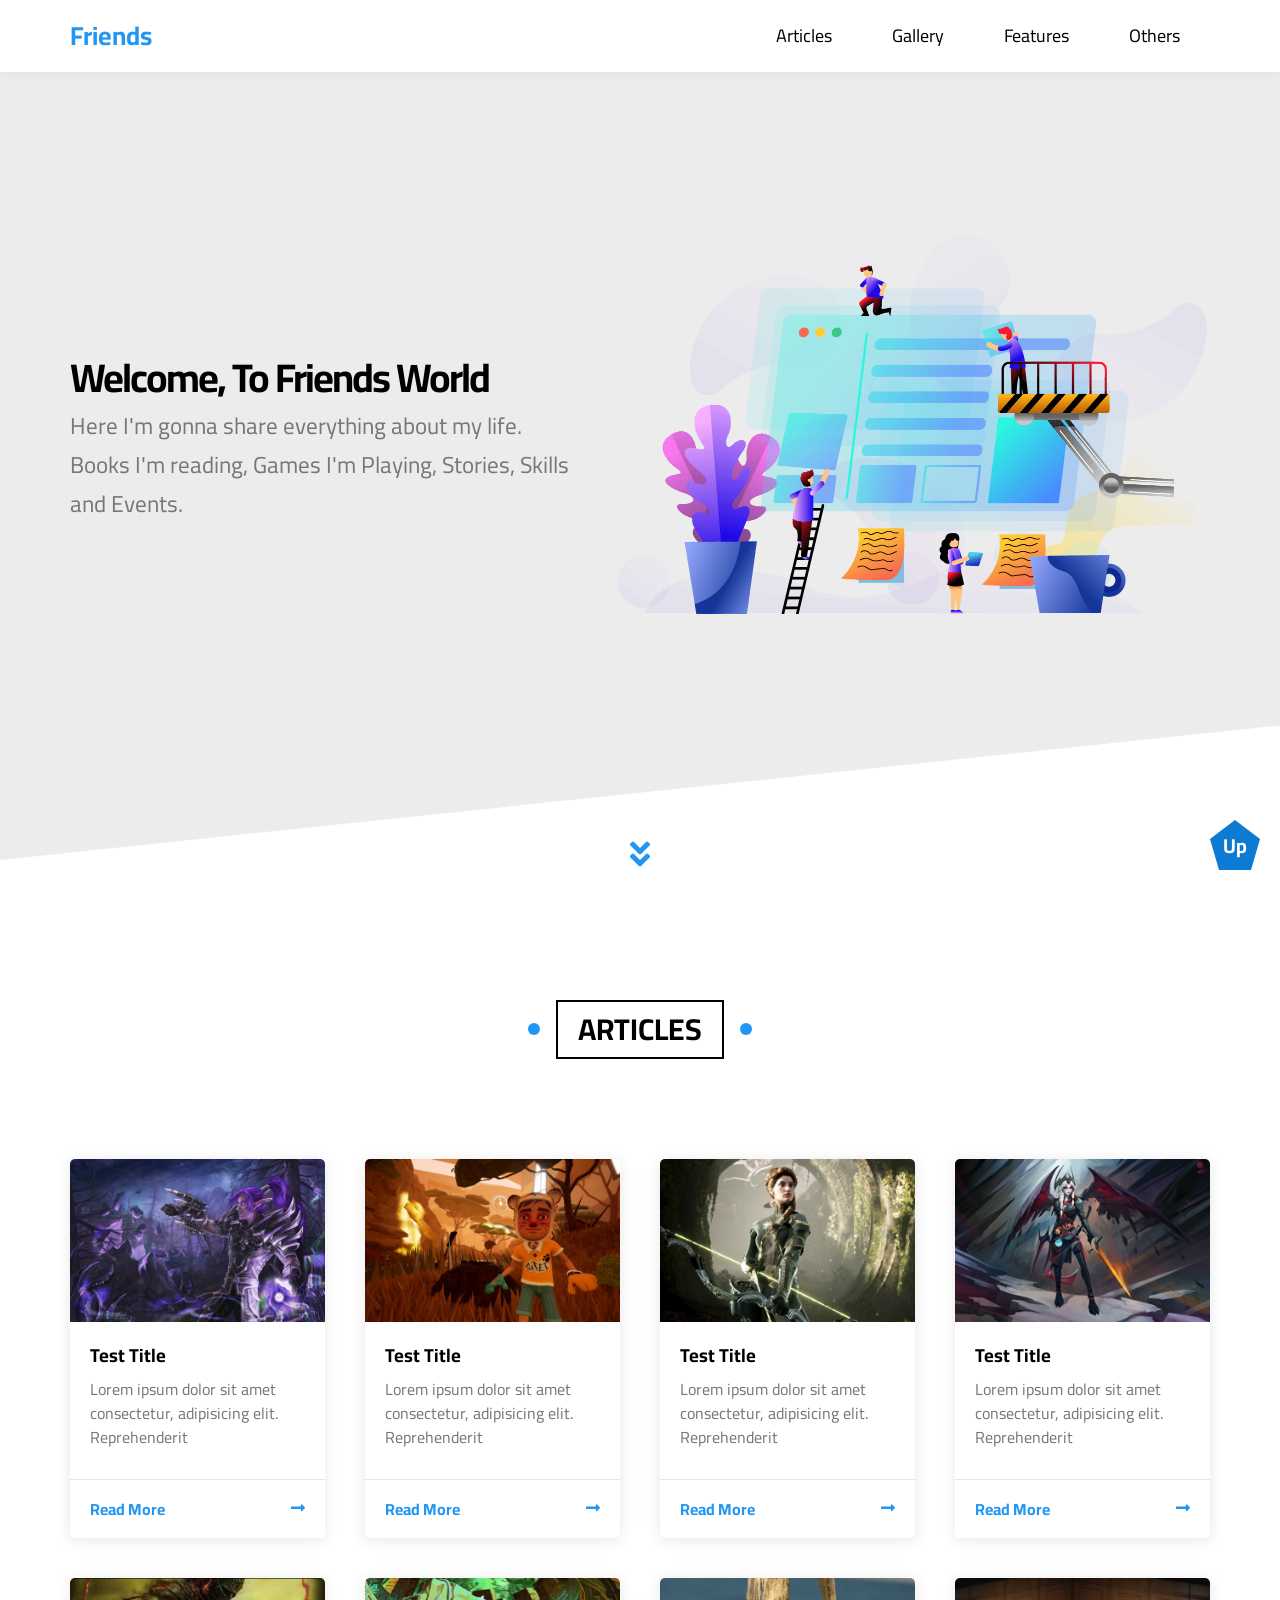
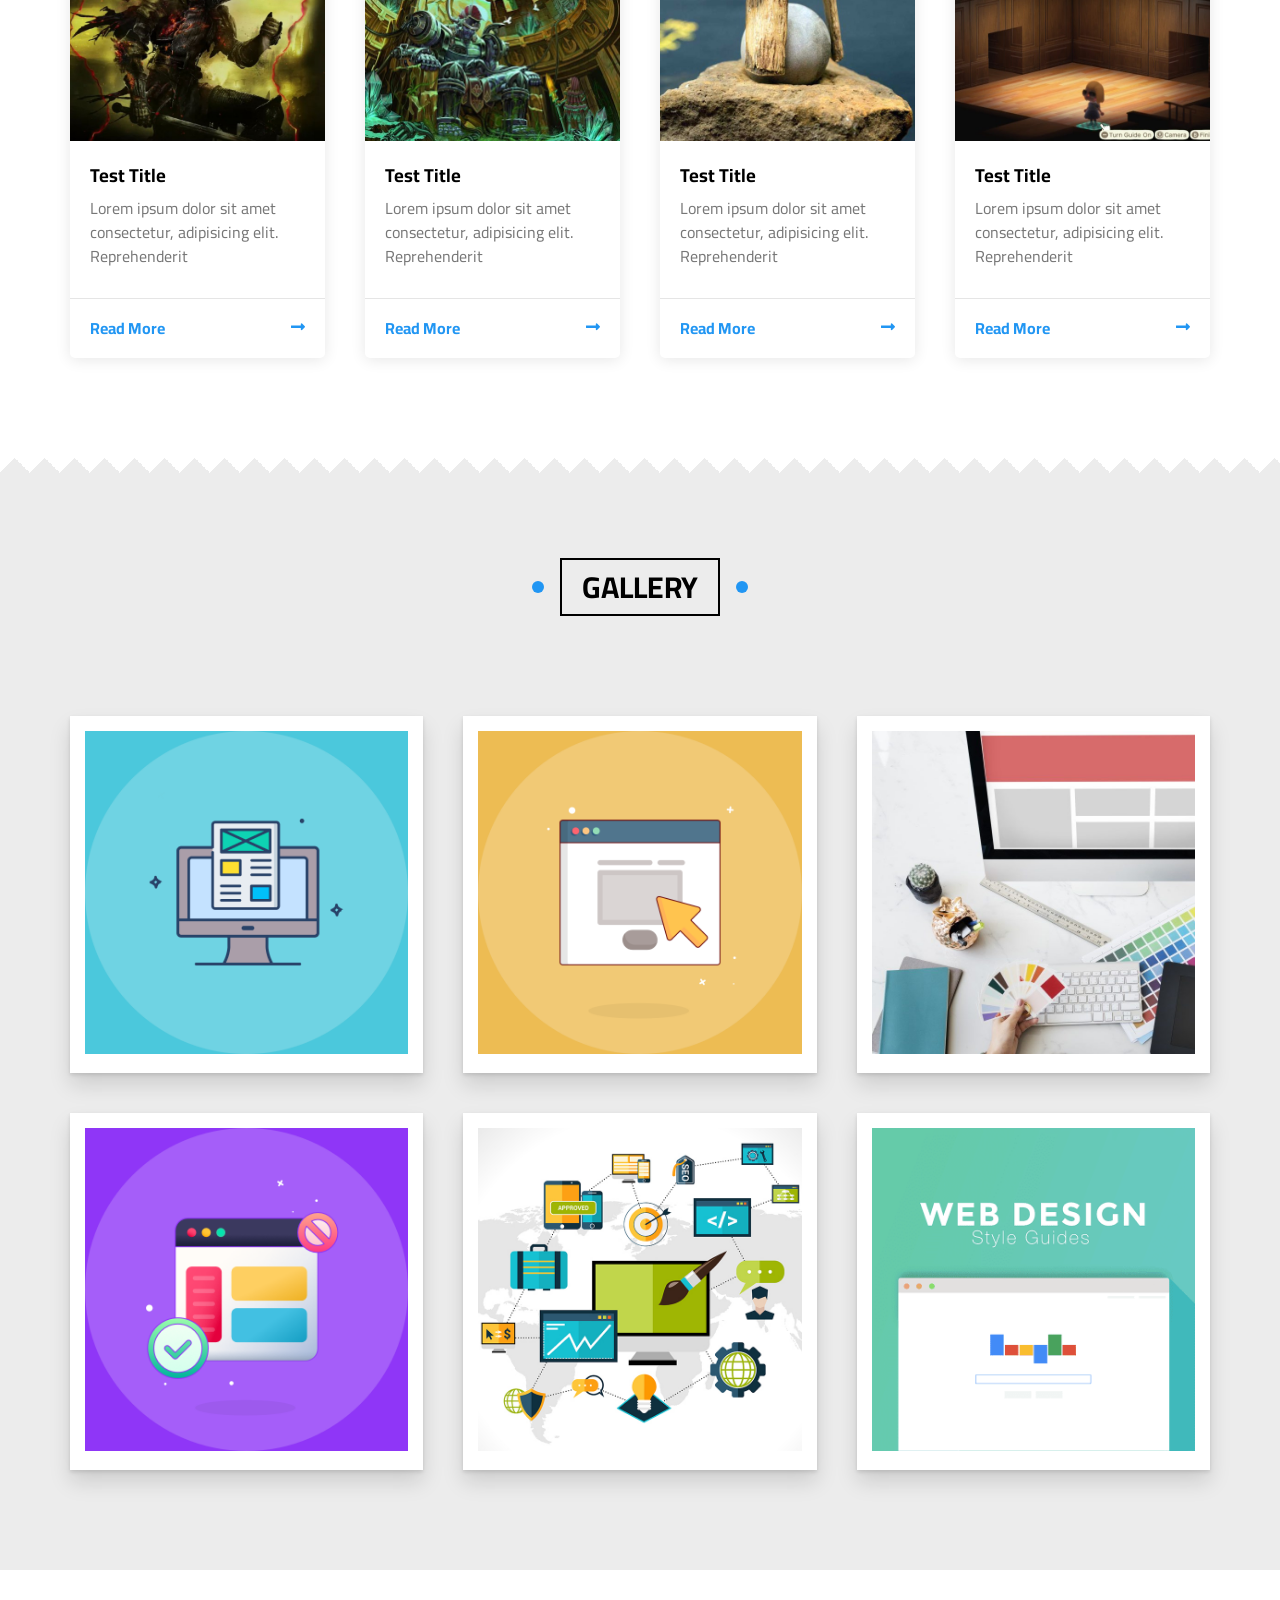
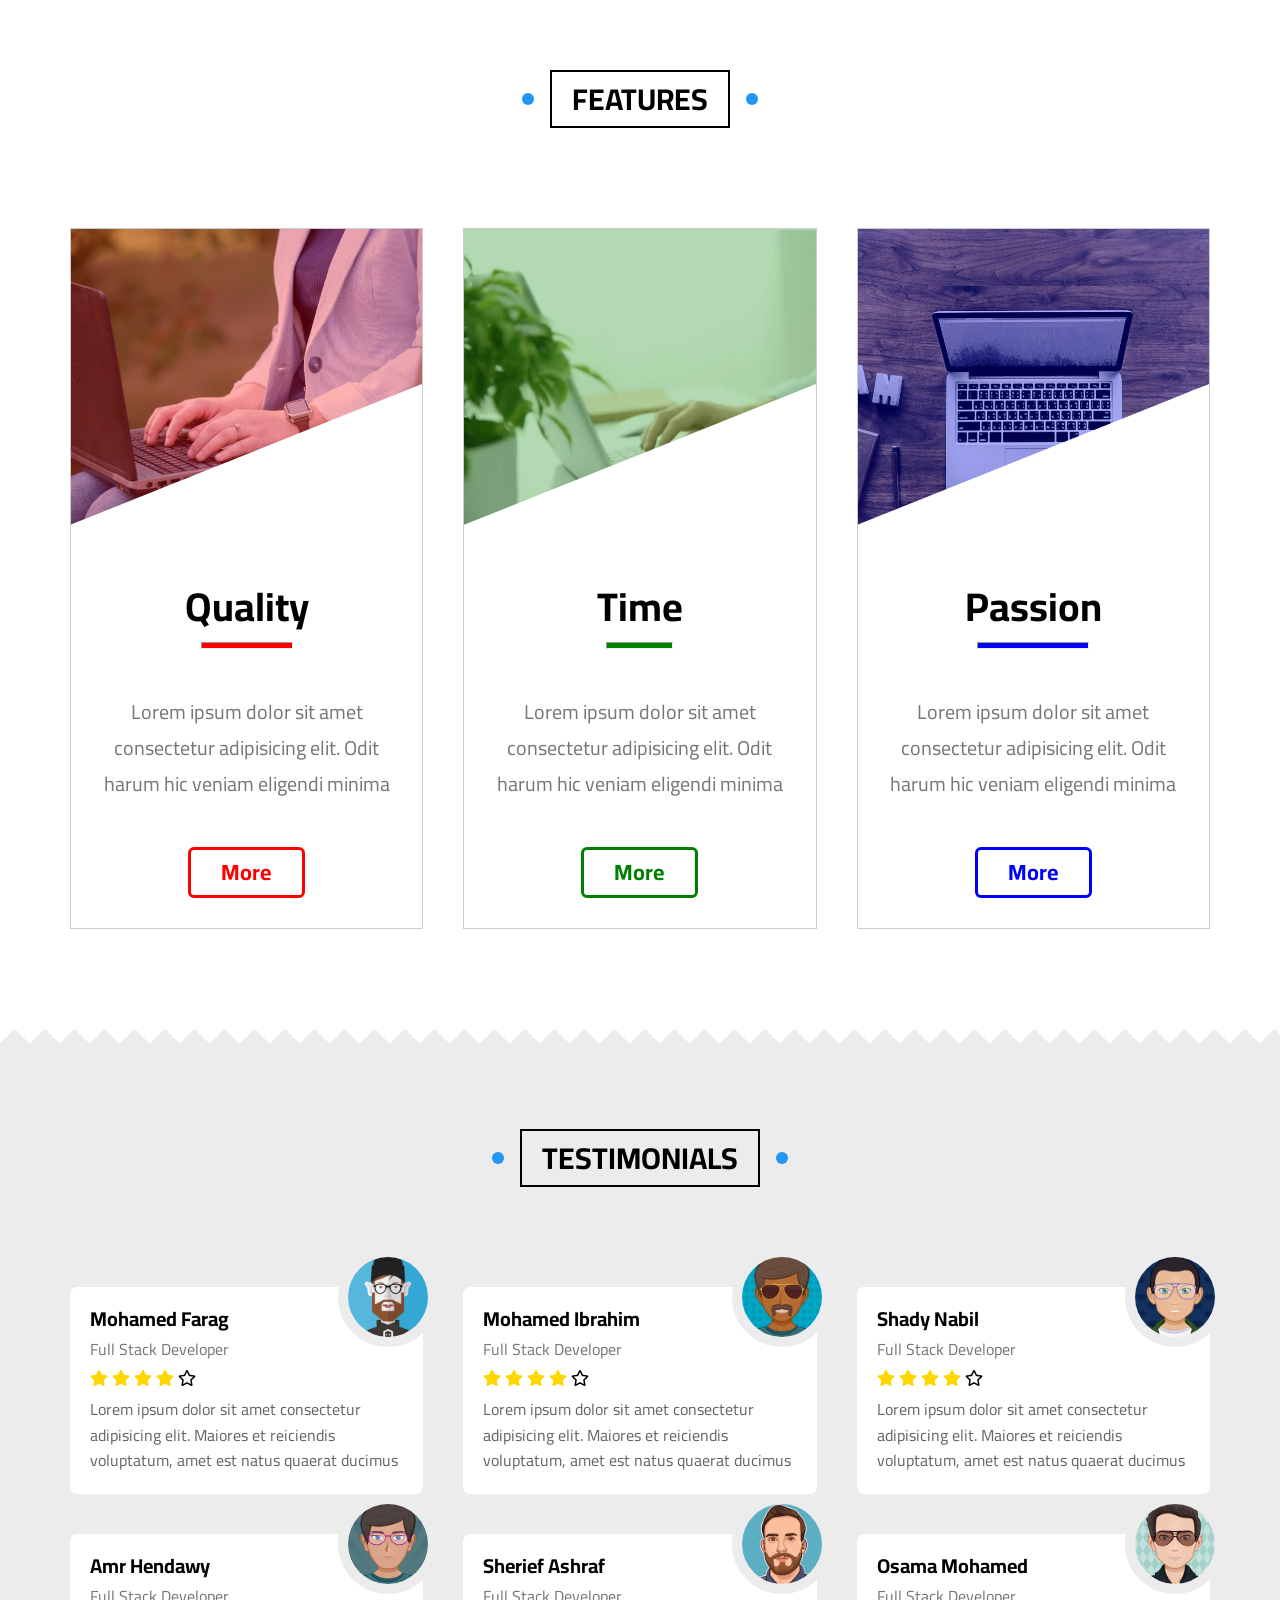
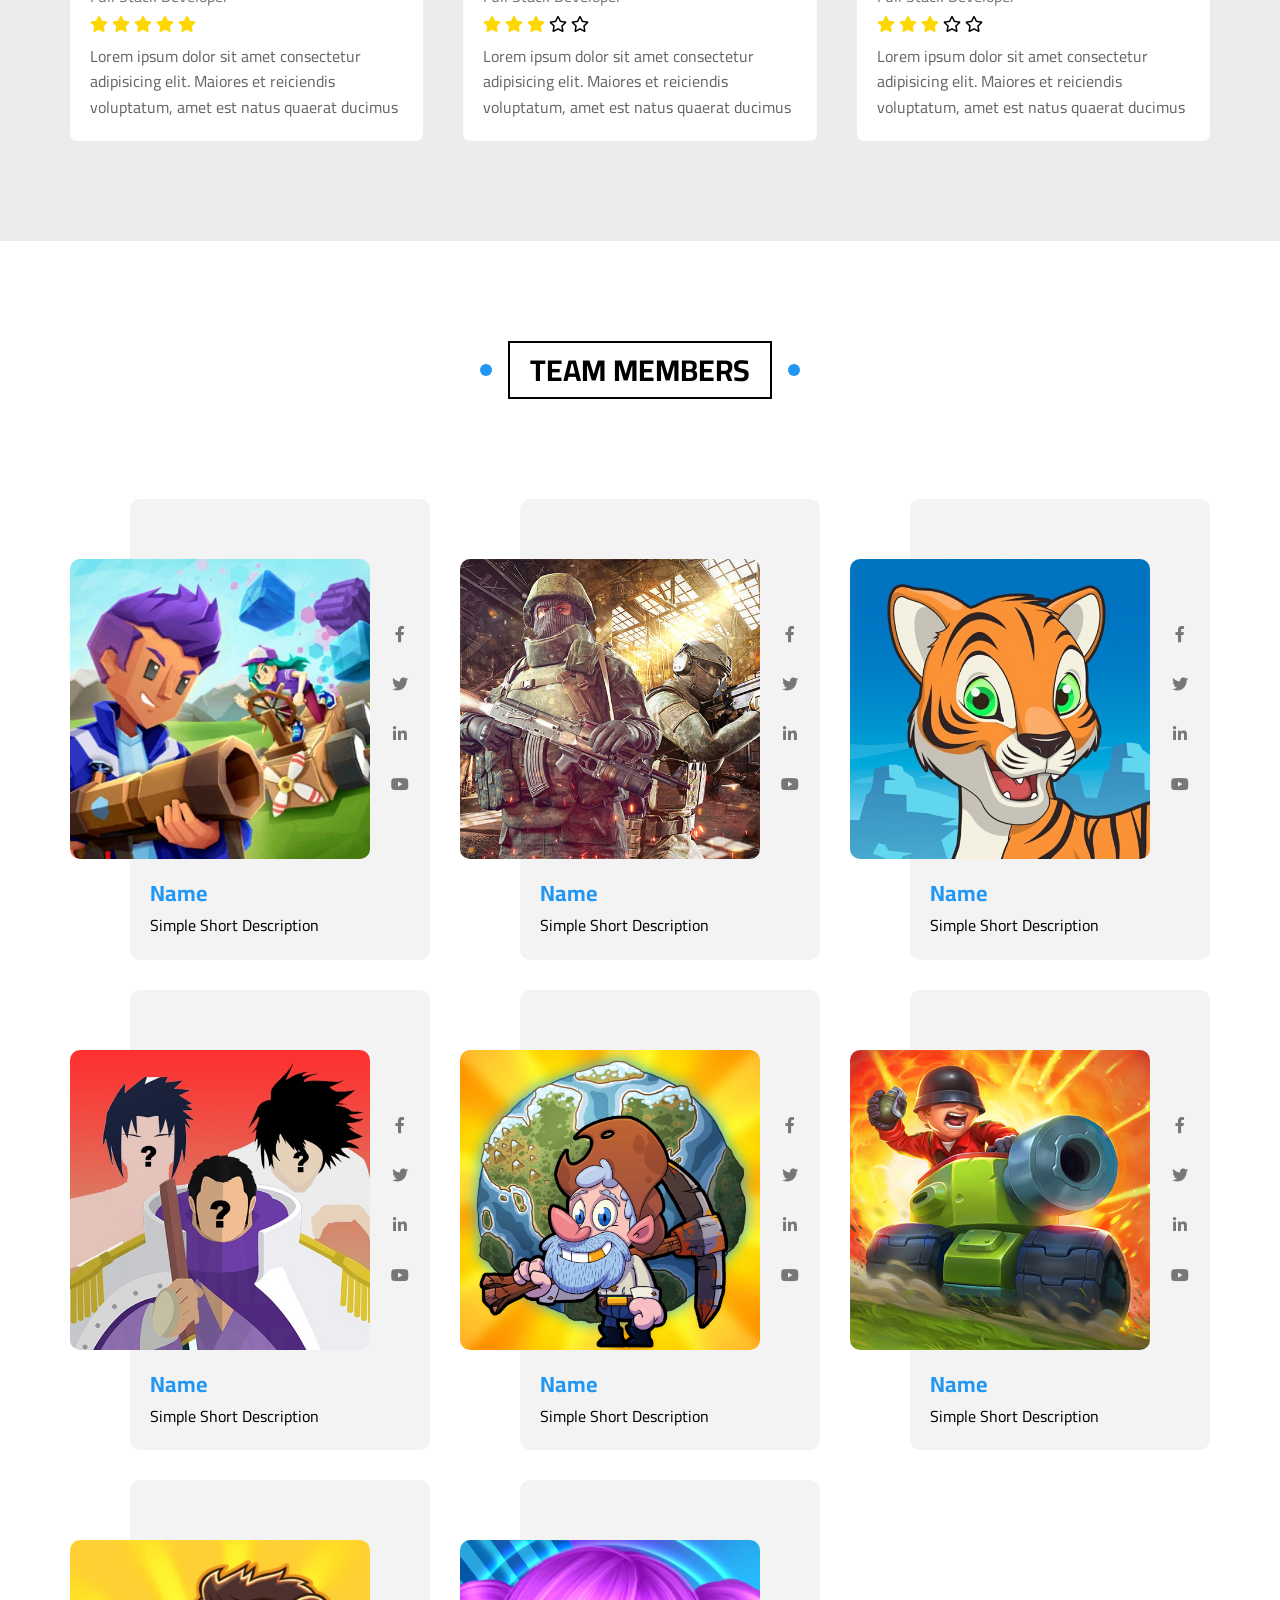
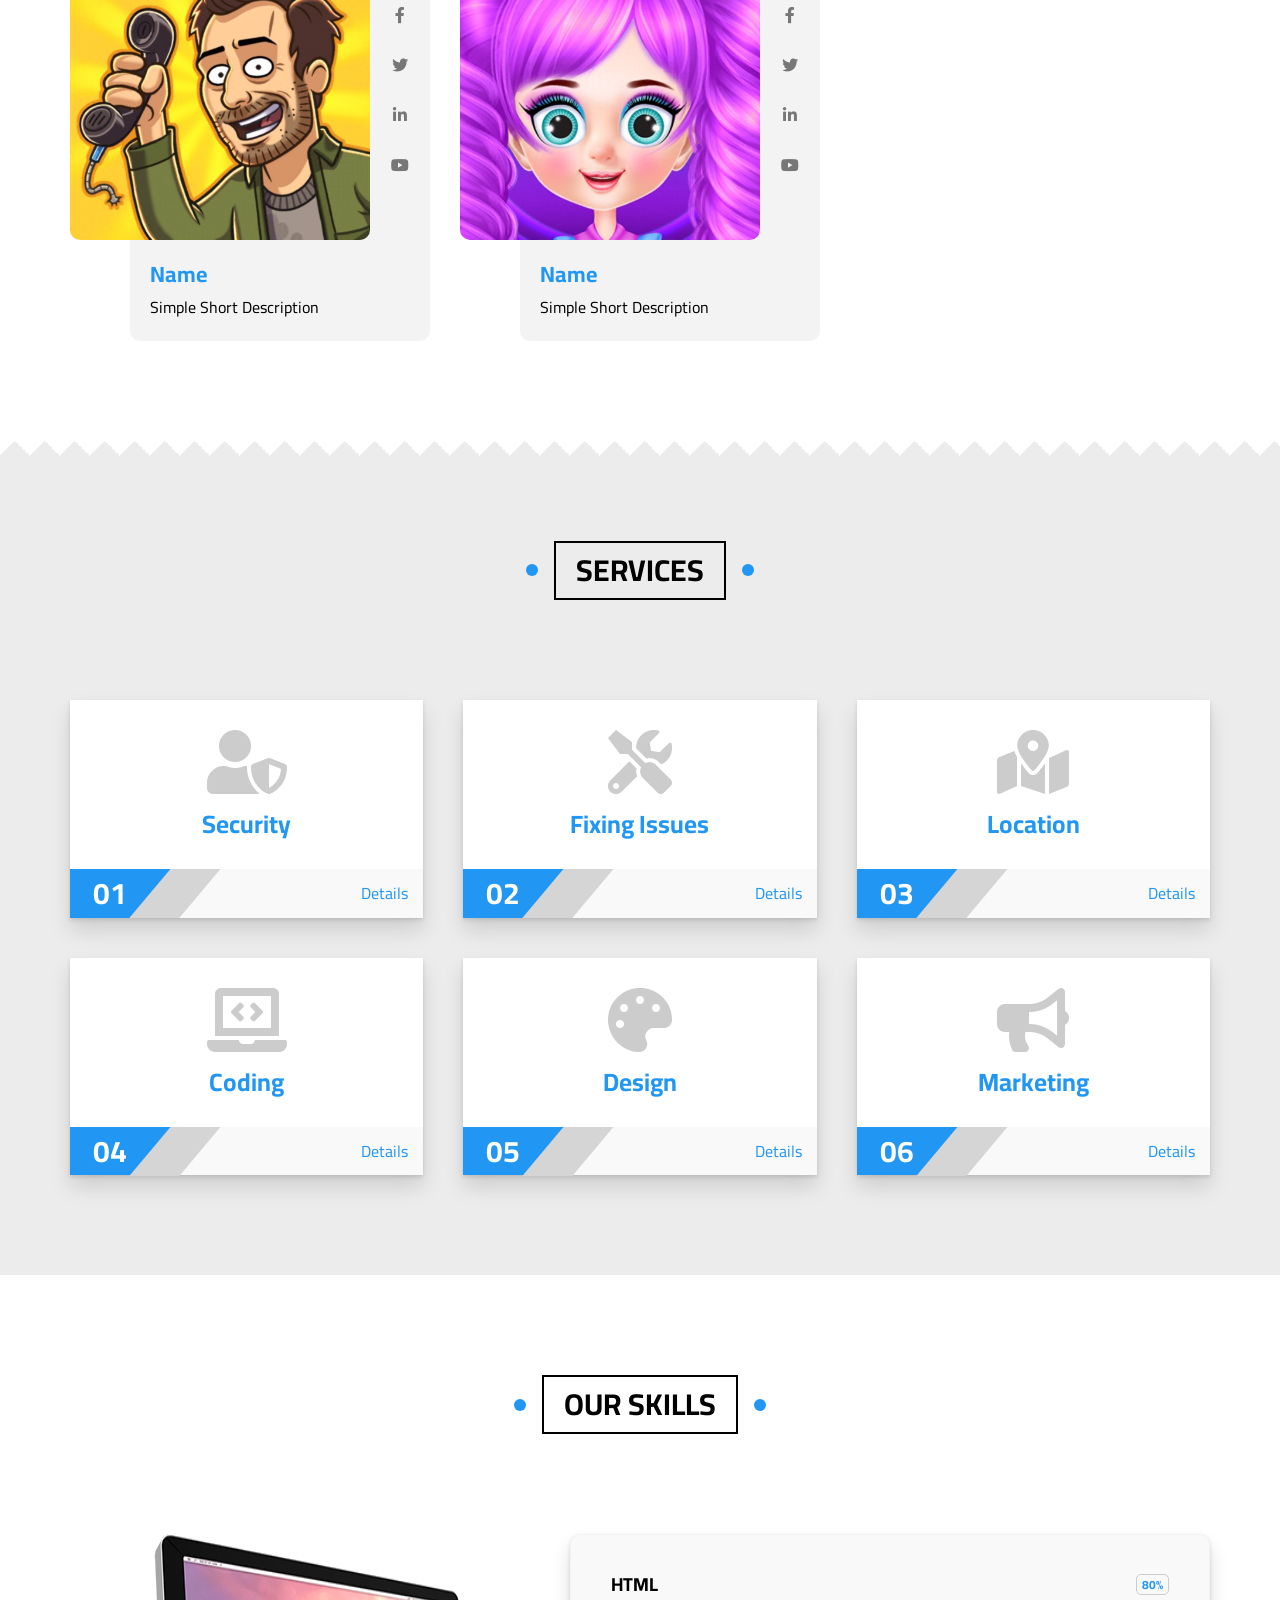
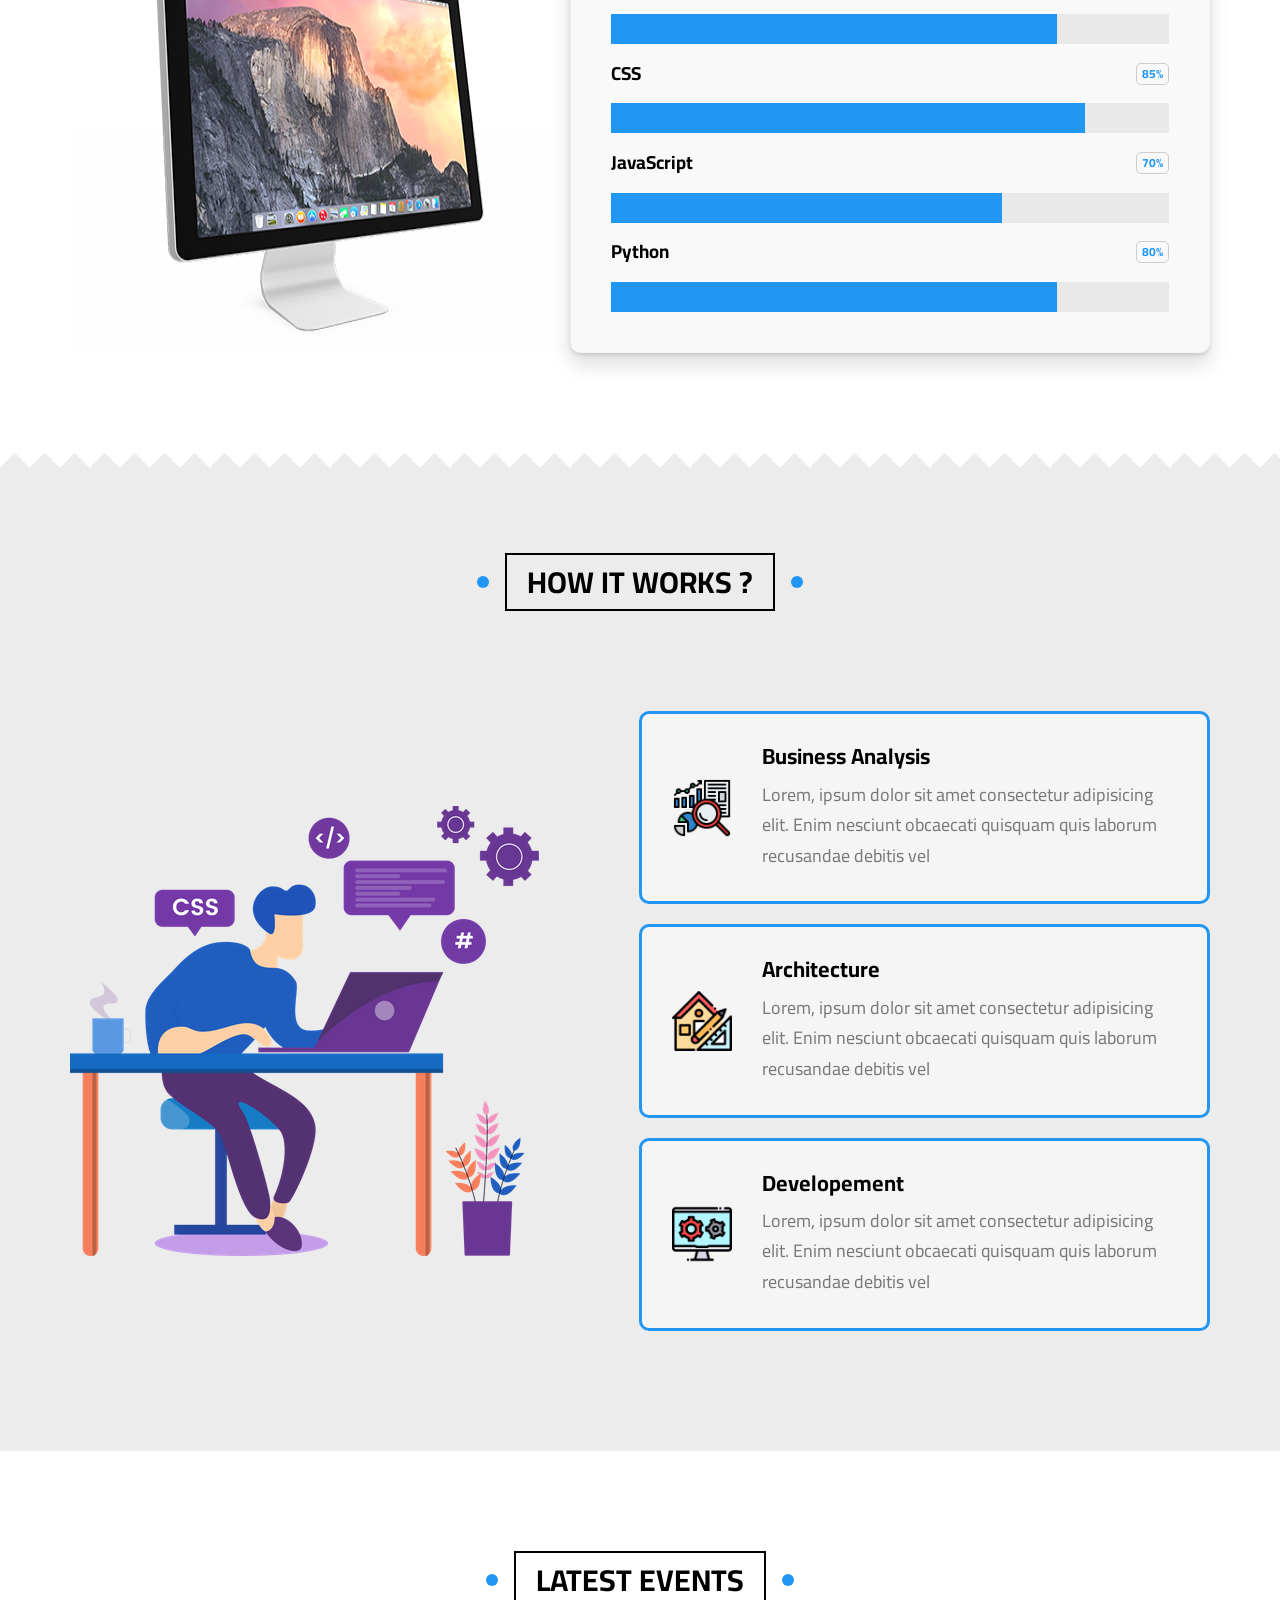
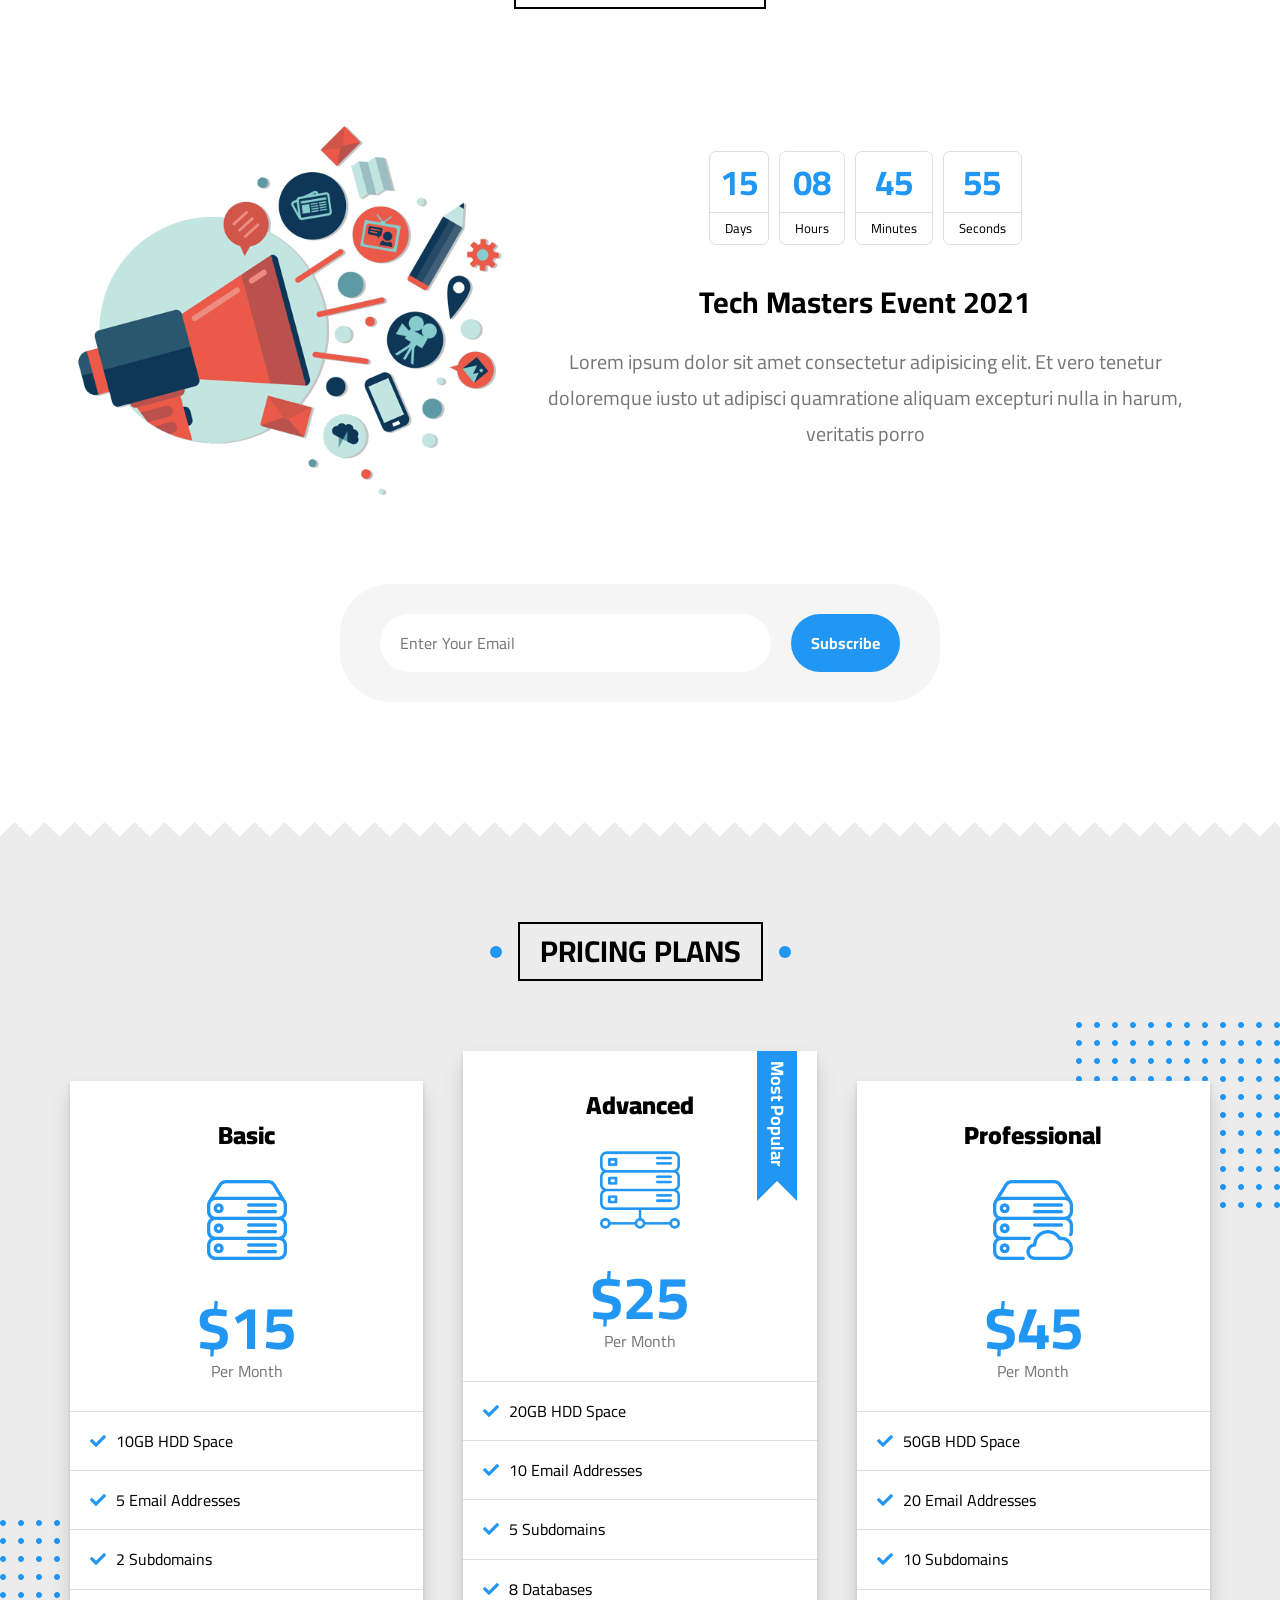
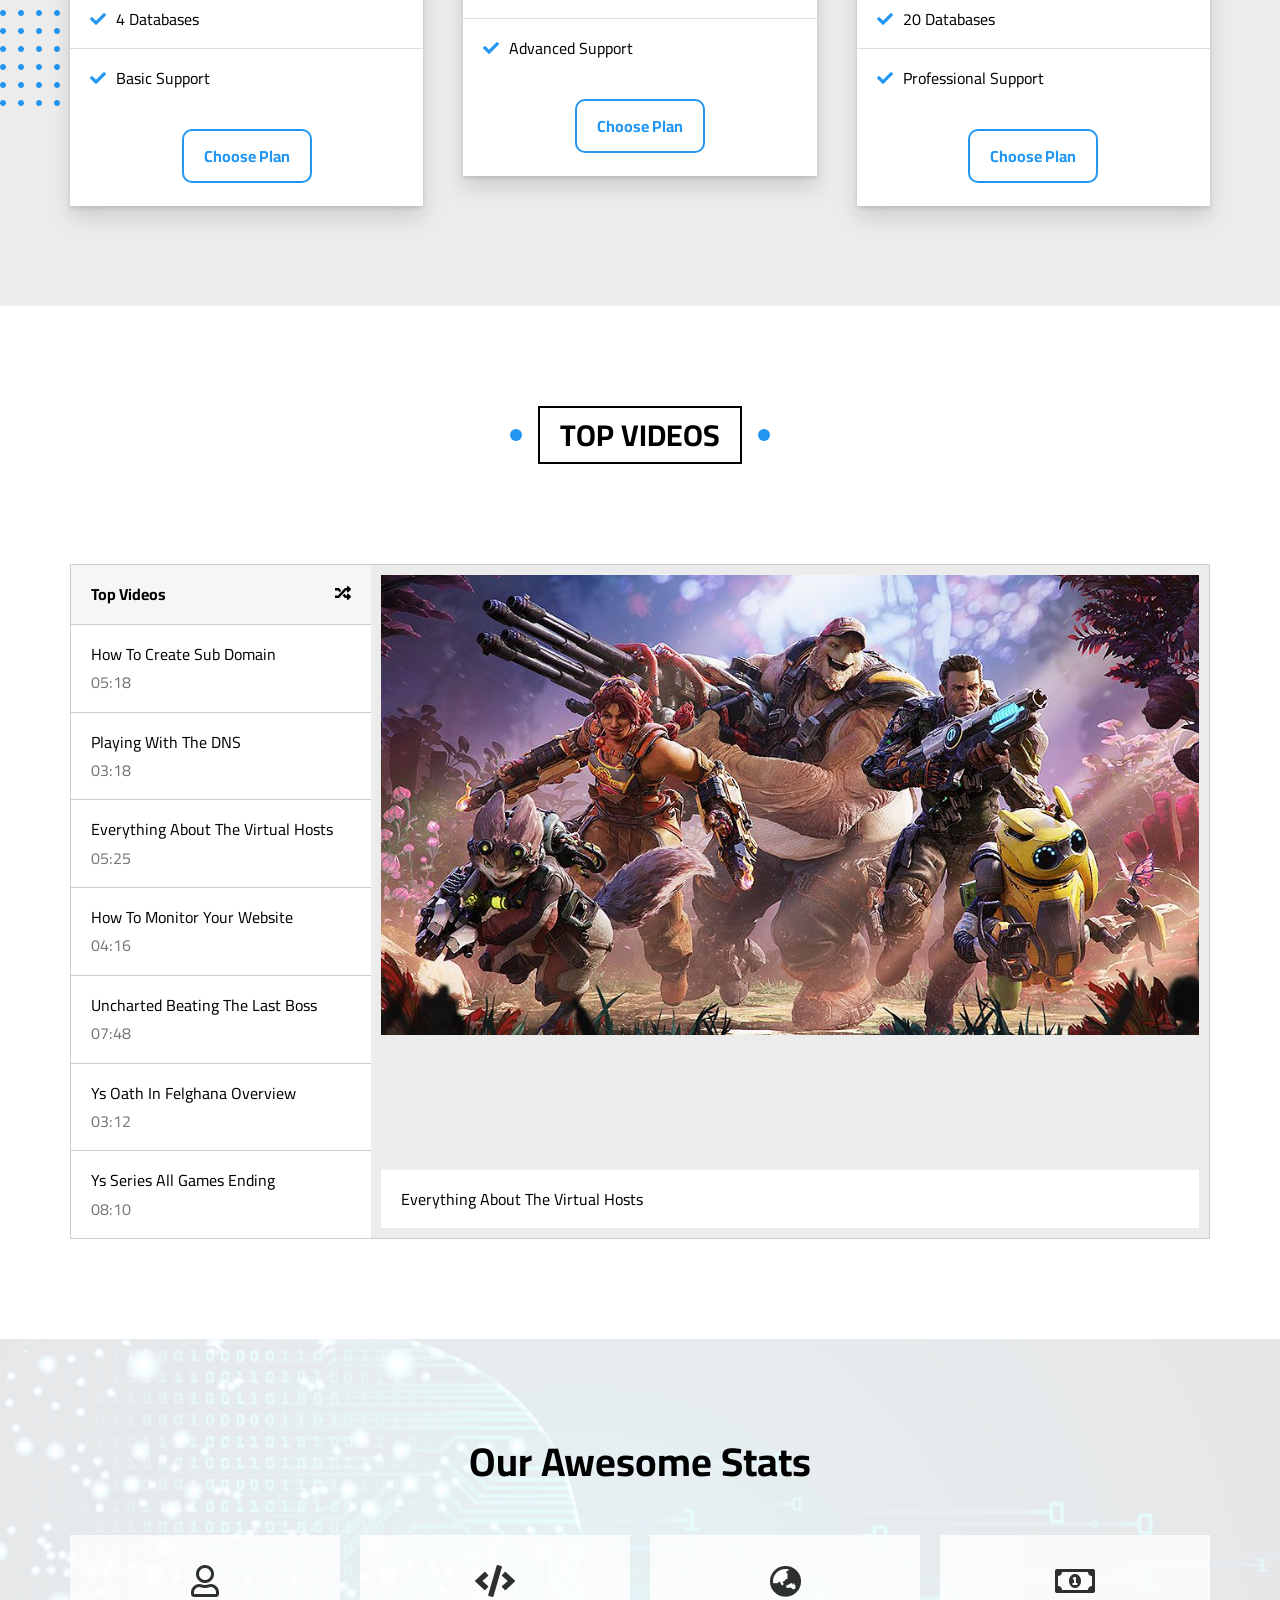
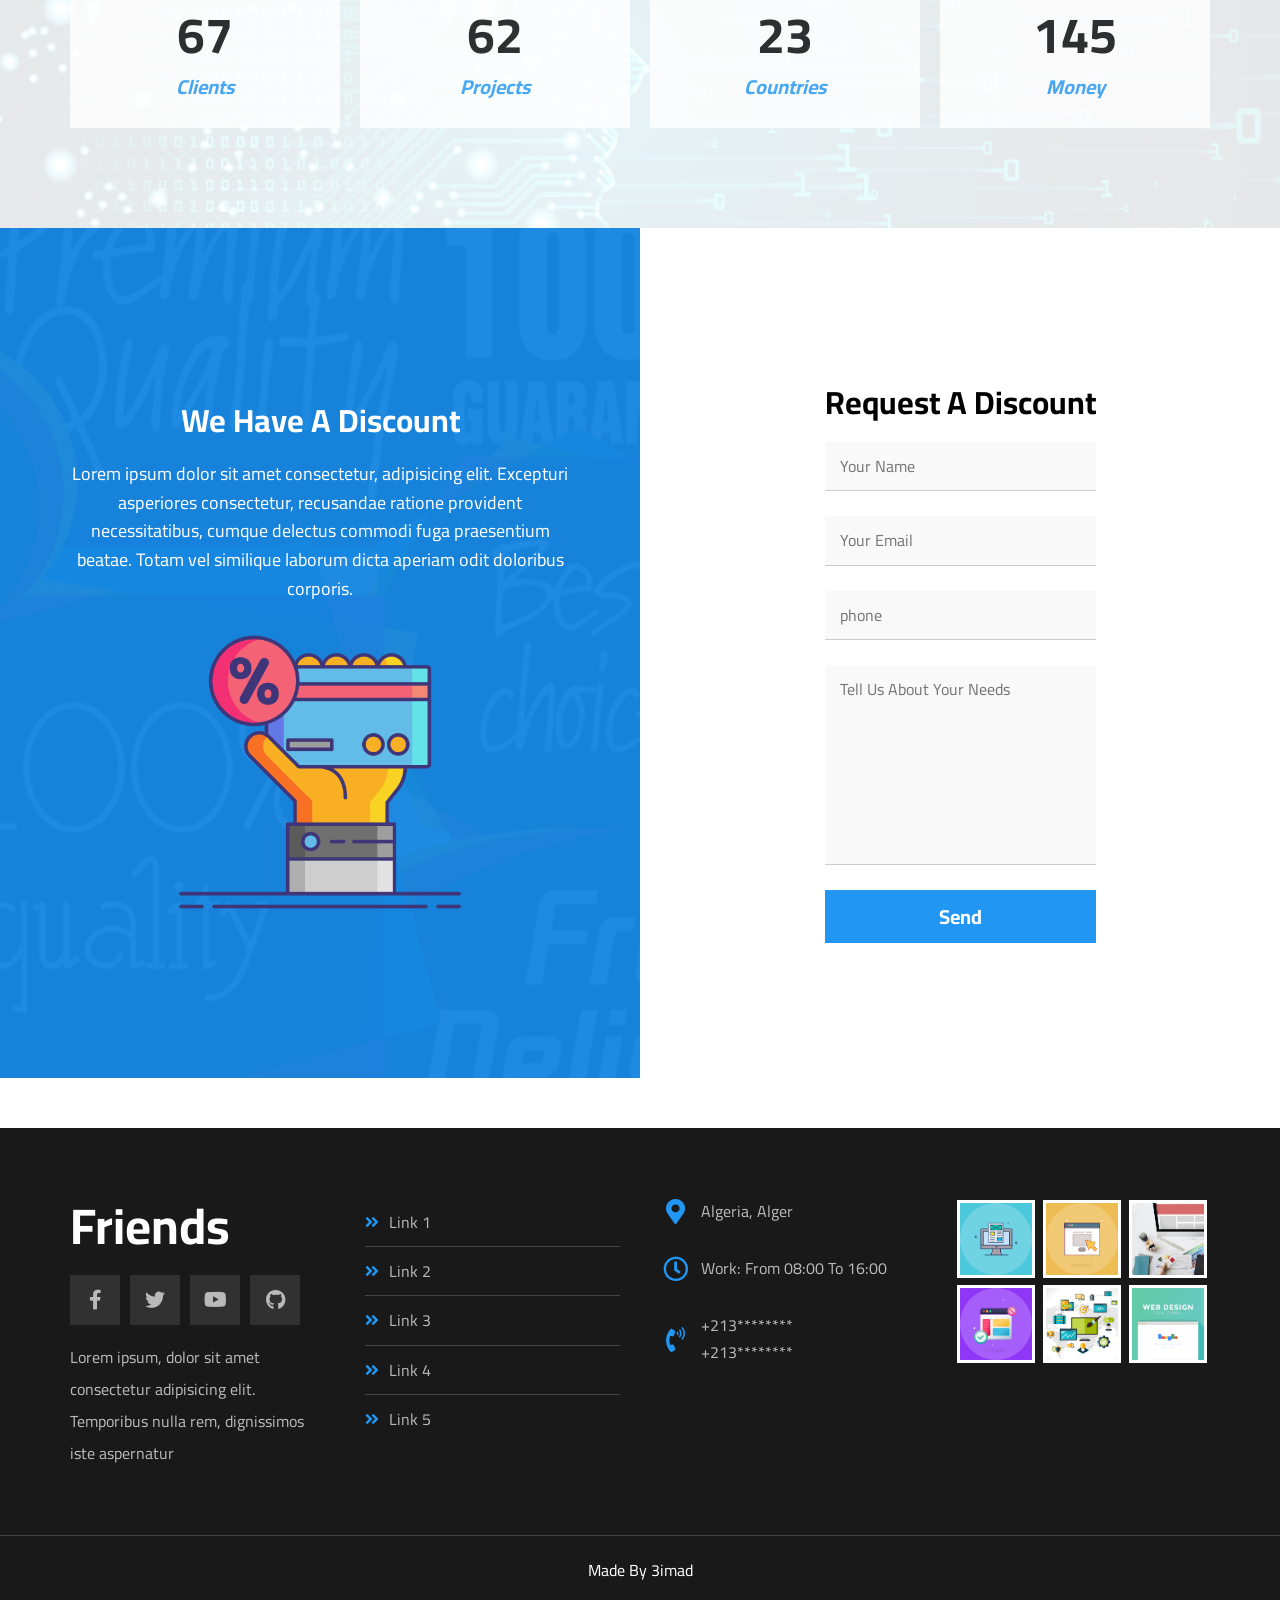
<file: index.html>
<!DOCTYPE html>
<html lang="en">
    <head>
        <meta charset="UTF-8" />
        <meta http-equiv="X-UA-Compatible" content="IE=edge" />
        <meta name="viewport" content="width=device-width, initial-scale=1.0" />
        <link rel="stylesheet" href="./css/normalize.css" />
        <link rel="stylesheet" href="./css/all.min.css" />
        <link rel="stylesheet" href="./css/style.css" />
        <link rel="preconnect" href="https://fonts.googleapis.com" />
        <link rel="preconnect" href="https://fonts.gstatic.com" crossorigin />
        <link
            href="https://fonts.googleapis.com/css2?family=Cairo:wght@300;400;500;600;700;800&family=Open+Sans:wght@400;700&family=Work+Sans:wght@200;300;400;500;600;700;800&display=swap"
            rel="stylesheet"
        />
        <title>Friends</title>
    </head>
    <body>
        <!-- start header -->
        <header id="header">
            <div class="container">
                <a href="#" class="logo">Friends</a>

                <ul class="main-nav">
                    <li>
                        <a href="#article" data-text="Articles">Articles</a>
                    </li>
                    <li><a href="#gallery" data-text="Gallery">Gallery</a></li>
                    <li>
                        <a href="#features" data-text="Features">Features</a>
                    </li>
                    <li>
                        <a href="#others" data-text="Others">Others</a>
                        <!-- Start megamenu -->
                        <div class="megamenu">
                            <div class="img">
                                <img src="./images/megamenu.png" alt="" />
                            </div>
                            <ul class="links">
                                <li>
                                    <a href="#"
                                        ><i class="far fa-comments fa-fw"></i>
                                        Testimonials</a
                                    >
                                </li>
                                <li>
                                    <a href="#"
                                        ><i class="far fa-user fa-fw"></i> Team
                                        Membres</a
                                    >
                                </li>
                                <li>
                                    <a href="#"
                                        ><i class="far fa-building fa-fw"></i>
                                        Services</a
                                    >
                                </li>
                                <li>
                                    <a href="#"
                                        ><i
                                            class="far fa-check-circle fa-fw"
                                        ></i>
                                        Our Skills</a
                                    >
                                </li>
                                <li>
                                    <a href="#"
                                        ><i class="far fa-clipboard fa-fw"></i>
                                        How It Work</a
                                    >
                                </li>
                            </ul>
                            <ul class="links">
                                <li>
                                    <a href="#"
                                        ><i
                                            class="far fa-calendar-alt fa-fw"
                                        ></i>
                                        Events</a
                                    >
                                </li>
                                <li>
                                    <a href="#"
                                        ><i class="fas fa-server fa-fw"></i>
                                        Pricing Plans</a
                                    >
                                </li>
                                <li>
                                    <a href="#"
                                        ><i
                                            class="far fa-play-circle fa-fw"
                                        ></i>
                                        Top Videos</a
                                    >
                                </li>
                                <li>
                                    <a href="#"
                                        ><i class="far fa-chart-bar fa-fw"></i>
                                        Stats</a
                                    >
                                </li>
                                <li>
                                    <a href="#"
                                        ><i class="fas fa-percent fa-fw"></i>
                                        Request a Discount</a
                                    >
                                </li>
                            </ul>
                        </div>
                        <!-- End megamenu -->
                    </li>
                </ul>
            </div>
        </header>
        <!-- end header -->

        <!-- start landing -->
        <div class="landing">
            <div class="container">
                <div class="text">
                    <h1>Welcome, To Friends World</h1>
                    <p>
                        Here I'm gonna share everything about my life. Books I'm
                        reading, Games I'm Playing, Stories, Skills and Events.
                    </p>
                </div>

                <div class="img">
                    <img src="./images/landing-image.png" alt="" />
                </div>
            </div>

            <a href="" class="go-down">
                <i class="fas fa-angle-double-down fa-2x"></i>
            </a>
        </div>
        <!-- end landing -->

        <!-- start artices -->
        <div class="articles" id="articles">
            <div class="main-title">articles</div>

            <div class="container">
                <div class="box">
                    <img src="./images/cat-01.jpg" alt="" />
                    <div class="content">
                        <h3>Test Title</h3>
                        <p>
                            Lorem ipsum dolor sit amet consectetur, adipisicing
                            elit. Reprehenderit
                        </p>
                    </div>
                    <div class="info">
                        <a href="">Read More</a>
                        <i class="fas fa-long-arrow-alt-right"></i>
                    </div>
                </div>

                <div class="box">
                    <img src="./images/cat-02.jpg" alt="" />
                    <div class="content">
                        <h3>Test Title</h3>
                        <p>
                            Lorem ipsum dolor sit amet consectetur, adipisicing
                            elit. Reprehenderit
                        </p>
                    </div>
                    <div class="info">
                        <a href="">Read More</a>
                        <i class="fas fa-long-arrow-alt-right"></i>
                    </div>
                </div>

                <div class="box">
                    <img src="./images/cat-03.jpg" alt="" />
                    <div class="content">
                        <h3>Test Title</h3>
                        <p>
                            Lorem ipsum dolor sit amet consectetur, adipisicing
                            elit. Reprehenderit
                        </p>
                    </div>
                    <div class="info">
                        <a href="">Read More</a>
                        <i class="fas fa-long-arrow-alt-right"></i>
                    </div>
                </div>

                <div class="box">
                    <img src="./images/cat-04.jpg" alt="" />
                    <div class="content">
                        <h3>Test Title</h3>
                        <p>
                            Lorem ipsum dolor sit amet consectetur, adipisicing
                            elit. Reprehenderit
                        </p>
                    </div>
                    <div class="info">
                        <a href="">Read More</a>
                        <i class="fas fa-long-arrow-alt-right"></i>
                    </div>
                </div>

                <div class="box">
                    <img src="./images/cat-05.jpg" alt="" />
                    <div class="content">
                        <h3>Test Title</h3>
                        <p>
                            Lorem ipsum dolor sit amet consectetur, adipisicing
                            elit. Reprehenderit
                        </p>
                    </div>
                    <div class="info">
                        <a href="">Read More</a>
                        <i class="fas fa-long-arrow-alt-right"></i>
                    </div>
                </div>

                <div class="box">
                    <img src="./images/cat-06.jpg" alt="" />
                    <div class="content">
                        <h3>Test Title</h3>
                        <p>
                            Lorem ipsum dolor sit amet consectetur, adipisicing
                            elit. Reprehenderit
                        </p>
                    </div>
                    <div class="info">
                        <a href="">Read More</a>
                        <i class="fas fa-long-arrow-alt-right"></i>
                    </div>
                </div>

                <div class="box">
                    <img src="./images/cat-07.jpg" alt="" />
                    <div class="content">
                        <h3>Test Title</h3>
                        <p>
                            Lorem ipsum dolor sit amet consectetur, adipisicing
                            elit. Reprehenderit
                        </p>
                    </div>
                    <div class="info">
                        <a href="">Read More</a>
                        <i class="fas fa-long-arrow-alt-right"></i>
                    </div>
                </div>

                <div class="box">
                    <img src="./images/cat-08.jpg" alt="" />
                    <div class="content">
                        <h3>Test Title</h3>
                        <p>
                            Lorem ipsum dolor sit amet consectetur, adipisicing
                            elit. Reprehenderit
                        </p>
                    </div>
                    <div class="info">
                        <a href="">Read More</a>
                        <i class="fas fa-long-arrow-alt-right"></i>
                    </div>
                </div>
            </div>
        </div>
        <div class="spikes"></div>
        <!-- end articles -->

        <!-- start gallery -->
        <div class="gallery" id="gallery">
            <div class="main-title">gallery</div>

            <div class="container">
                <div class="box">
                    <div class="img">
                        <img src="./images/gallery-01.png" alt="" />
                    </div>
                </div>
                <div class="box">
                    <div class="img">
                        <img src="./images/gallery-02.png" alt="" />
                    </div>
                </div>
                <div class="box">
                    <div class="img">
                        <img src="./images/gallery-03.jpg" alt="" />
                    </div>
                </div>
                <div class="box">
                    <div class="img">
                        <img src="./images/gallery-04.png" alt="" />
                    </div>
                </div>
                <div class="box">
                    <div class="img">
                        <img src="./images/gallery-05.jpg" alt="" />
                    </div>
                </div>
                <div class="box">
                    <div class="img">
                        <img src="./images/gallery-06.png" alt="" />
                    </div>
                </div>
            </div>
        </div>
        <!-- end gallery -->

        <!-- start features -->
        <div class="features" id="features">
            <div class="main-title">features</div>

            <div class="container">
                <div class="box">
                    <div class="img">
                        <img src="./images/features-01.jpg" alt="" />
                    </div>
                    <h1>Quality</h1>
                    <hr />
                    <p>
                        Lorem ipsum dolor sit amet consectetur adipisicing elit.
                        Odit harum hic veniam eligendi minima
                    </p>
                    <a href="#">More</a>
                </div>

                <div class="box">
                    <div class="img">
                        <img src="./images/features-02.jpg" alt="" />
                    </div>
                    <h1>Time</h1>
                    <hr />
                    <p>
                        Lorem ipsum dolor sit amet consectetur adipisicing elit.
                        Odit harum hic veniam eligendi minima
                    </p>
                    <a href="#">More</a>
                </div>

                <div class="box">
                    <div class="img">
                        <img src="./images/features-03.jpg" alt="" />
                    </div>
                    <h1>Passion</h1>
                    <hr />
                    <p>
                        Lorem ipsum dolor sit amet consectetur adipisicing elit.
                        Odit harum hic veniam eligendi minima
                    </p>
                    <a href="#">More</a>
                </div>
            </div>
        </div>
        <div class="spikes"></div>
        <!-- end features -->

        <!-- start Testimonials -->
        <div class="testimonials" id="testimonials">
            <div class="main-title">testimonials</div>

            <div class="container">
                <div class="card">
                    <div class="img">
                        <img src="./images/avatar-01.png" alt="" />
                    </div>
                    <div class="box">
                        <h3>Mohamed Farag</h3>
                        <h6>Full Stack Developer</h6>
                        <div class="rate">
                            <i class="filled fas fa-star"></i>
                            <i class="filled fas fa-star"></i>
                            <i class="filled fas fa-star"></i>
                            <i class="filled fas fa-star"></i>
                            <i class="far fa-star"></i>
                        </div>
                        <p>
                            Lorem ipsum dolor sit amet consectetur adipisicing
                            elit. Maiores et reiciendis voluptatum, amet est
                            natus quaerat ducimus
                        </p>
                    </div>
                </div>

                <div class="card">
                    <div class="img">
                        <img src="./images/avatar-02.png" alt="" />
                    </div>
                    <div class="box">
                        <h3>Mohamed Ibrahim</h3>
                        <h6>Full Stack Developer</h6>
                        <div class="rate">
                            <i class="filled fas fa-star"></i>
                            <i class="filled fas fa-star"></i>
                            <i class="filled fas fa-star"></i>
                            <i class="filled fas fa-star"></i>
                            <i class="far fa-star"></i>
                        </div>
                        <p>
                            Lorem ipsum dolor sit amet consectetur adipisicing
                            elit. Maiores et reiciendis voluptatum, amet est
                            natus quaerat ducimus
                        </p>
                    </div>
                </div>

                <div class="card">
                    <div class="img">
                        <img src="./images/avatar-03.png" alt="" />
                    </div>
                    <div class="box">
                        <h3>Shady Nabil</h3>
                        <h6>Full Stack Developer</h6>
                        <div class="rate">
                            <i class="filled fas fa-star"></i>
                            <i class="filled fas fa-star"></i>
                            <i class="filled fas fa-star"></i>
                            <i class="filled fas fa-star"></i>
                            <i class="far fa-star"></i>
                        </div>
                        <p>
                            Lorem ipsum dolor sit amet consectetur adipisicing
                            elit. Maiores et reiciendis voluptatum, amet est
                            natus quaerat ducimus
                        </p>
                    </div>
                </div>

                <div class="card">
                    <div class="img">
                        <img src="./images/avatar-04.png" alt="" />
                    </div>
                    <div class="box">
                        <h3>Amr Hendawy</h3>
                        <h6>Full Stack Developer</h6>
                        <div class="rate">
                            <i class="filled fas fa-star"></i>
                            <i class="filled fas fa-star"></i>
                            <i class="filled fas fa-star"></i>
                            <i class="filled fas fa-star"></i>
                            <i class="filled fas fa-star"></i>
                        </div>
                        <p>
                            Lorem ipsum dolor sit amet consectetur adipisicing
                            elit. Maiores et reiciendis voluptatum, amet est
                            natus quaerat ducimus
                        </p>
                    </div>
                </div>

                <div class="card">
                    <div class="img">
                        <img src="./images/avatar-05.png" alt="" />
                    </div>
                    <div class="box">
                        <h3>Sherief Ashraf</h3>
                        <h6>Full Stack Developer</h6>
                        <div class="rate">
                            <i class="filled fas fa-star"></i>
                            <i class="filled fas fa-star"></i>
                            <i class="filled fas fa-star"></i>
                            <i class="far fa-star"></i>
                            <i class="far fa-star"></i>
                        </div>
                        <p>
                            Lorem ipsum dolor sit amet consectetur adipisicing
                            elit. Maiores et reiciendis voluptatum, amet est
                            natus quaerat ducimus
                        </p>
                    </div>
                </div>

                <div class="card">
                    <div class="img">
                        <img src="./images/avatar-06.png" alt="" />
                    </div>
                    <div class="box">
                        <h3>Osama Mohamed</h3>
                        <h6>Full Stack Developer</h6>
                        <div class="rate">
                            <i class="filled fas fa-star"></i>
                            <i class="filled fas fa-star"></i>
                            <i class="filled fas fa-star"></i>
                            <i class="far fa-star"></i>
                            <i class="far fa-star"></i>
                        </div>
                        <p>
                            Lorem ipsum dolor sit amet consectetur adipisicing
                            elit. Maiores et reiciendis voluptatum, amet est
                            natus quaerat ducimus
                        </p>
                    </div>
                </div>
            </div>
        </div>
        <!-- end Testimonials -->

        <!-- start team members -->
        <div class="team-members" id="team-members">
            <div class="main-title">team members</div>

            <div class="container">
                <div class="box">
                    <div class="data">
                        <img src="./images/team-01.jpg" alt="" />
                        <div class="social">
                            <a href="#">
                                <i class="fab fa-facebook-f"></i>
                            </a>
                            <a href="#">
                                <i class="fab fa-twitter"></i>
                            </a>
                            <a href="#">
                                <i class="fab fa-linkedin-in"></i>
                            </a>
                            <a href="#">
                                <i class="fab fa-youtube"></i>
                            </a>
                        </div>
                    </div>
                    <div class="info">
                        <h3>Name</h3>
                        <p>Simple Short Description</p>
                    </div>
                </div>

                <div class="box">
                    <div class="data">
                        <img src="./images/team-02.jpg" alt="" />
                        <div class="social">
                            <a href="#">
                                <i class="fab fa-facebook-f"></i>
                            </a>
                            <a href="#">
                                <i class="fab fa-twitter"></i>
                            </a>
                            <a href="#">
                                <i class="fab fa-linkedin-in"></i>
                            </a>
                            <a href="#">
                                <i class="fab fa-youtube"></i>
                            </a>
                        </div>
                    </div>
                    <div class="info">
                        <h3>Name</h3>
                        <p>Simple Short Description</p>
                    </div>
                </div>

                <div class="box">
                    <div class="data">
                        <img src="./images/team-03.jpg" alt="" />
                        <div class="social">
                            <a href="#">
                                <i class="fab fa-facebook-f"></i>
                            </a>
                            <a href="#">
                                <i class="fab fa-twitter"></i>
                            </a>
                            <a href="#">
                                <i class="fab fa-linkedin-in"></i>
                            </a>
                            <a href="#">
                                <i class="fab fa-youtube"></i>
                            </a>
                        </div>
                    </div>
                    <div class="info">
                        <h3>Name</h3>
                        <p>Simple Short Description</p>
                    </div>
                </div>

                <div class="box">
                    <div class="data">
                        <img src="./images/team-04.jpg" alt="" />
                        <div class="social">
                            <a href="#">
                                <i class="fab fa-facebook-f"></i>
                            </a>
                            <a href="#">
                                <i class="fab fa-twitter"></i>
                            </a>
                            <a href="#">
                                <i class="fab fa-linkedin-in"></i>
                            </a>
                            <a href="#">
                                <i class="fab fa-youtube"></i>
                            </a>
                        </div>
                    </div>
                    <div class="info">
                        <h3>Name</h3>
                        <p>Simple Short Description</p>
                    </div>
                </div>

                <div class="box">
                    <div class="data">
                        <img src="./images/team-05.png" alt="" />
                        <div class="social">
                            <a href="#">
                                <i class="fab fa-facebook-f"></i>
                            </a>
                            <a href="#">
                                <i class="fab fa-twitter"></i>
                            </a>
                            <a href="#">
                                <i class="fab fa-linkedin-in"></i>
                            </a>
                            <a href="#">
                                <i class="fab fa-youtube"></i>
                            </a>
                        </div>
                    </div>
                    <div class="info">
                        <h3>Name</h3>
                        <p>Simple Short Description</p>
                    </div>
                </div>

                <div class="box">
                    <div class="data">
                        <img src="./images/team-06.png" alt="" />
                        <div class="social">
                            <a href="#">
                                <i class="fab fa-facebook-f"></i>
                            </a>
                            <a href="#">
                                <i class="fab fa-twitter"></i>
                            </a>
                            <a href="#">
                                <i class="fab fa-linkedin-in"></i>
                            </a>
                            <a href="#">
                                <i class="fab fa-youtube"></i>
                            </a>
                        </div>
                    </div>
                    <div class="info">
                        <h3>Name</h3>
                        <p>Simple Short Description</p>
                    </div>
                </div>

                <div class="box">
                    <div class="data">
                        <img src="./images/team-07.jpg" alt="" />
                        <div class="social">
                            <a href="#">
                                <i class="fab fa-facebook-f"></i>
                            </a>
                            <a href="#">
                                <i class="fab fa-twitter"></i>
                            </a>
                            <a href="#">
                                <i class="fab fa-linkedin-in"></i>
                            </a>
                            <a href="#">
                                <i class="fab fa-youtube"></i>
                            </a>
                        </div>
                    </div>
                    <div class="info">
                        <h3>Name</h3>
                        <p>Simple Short Description</p>
                    </div>
                </div>

                <div class="box">
                    <div class="data">
                        <img src="./images/team-08.jpg" alt="" />
                        <div class="social">
                            <a href="#">
                                <i class="fab fa-facebook-f"></i>
                            </a>
                            <a href="#">
                                <i class="fab fa-twitter"></i>
                            </a>
                            <a href="#">
                                <i class="fab fa-linkedin-in"></i>
                            </a>
                            <a href="#">
                                <i class="fab fa-youtube"></i>
                            </a>
                        </div>
                    </div>
                    <div class="info">
                        <h3>Name</h3>
                        <p>Simple Short Description</p>
                    </div>
                </div>
            </div>
        </div>
        <div class="spikes"></div>
        <!-- end team members -->

        <!-- start services -->
        <div class="services" id="services">
            <div class="main-title">services</div>

            <div class="container">
                <div class="box">
                    <i class="fas fa-user-shield fa-4x"></i>
                    <h1>Security</h1>
                    <div class="info">
                        <a href="#">Details</a>
                    </div>
                </div>

                <div class="box">
                    <i class="fas fa-tools fa-4x"></i>
                    <h1>Fixing Issues</h1>
                    <div class="info">
                        <a href="#">Details</a>
                    </div>
                </div>

                <div class="box">
                    <i class="fas fa-map-marked-alt fa-4x"></i>
                    <h1>Location</h1>
                    <div class="info">
                        <a href="#">Details</a>
                    </div>
                </div>

                <div class="box">
                    <i class="fas fa-laptop-code fa-4x"></i>
                    <h1>Coding</h1>
                    <div class="info">
                        <a href="#">Details</a>
                    </div>
                </div>

                <div class="box">
                    <i class="fas fa-palette fa-4x"></i>
                    <h1>Design</h1>
                    <div class="info">
                        <a href="#">Details</a>
                    </div>
                </div>

                <div class="box">
                    <i class="fas fa-bullhorn fa-4x"></i>
                    <h1>Marketing</h1>
                    <div class="info">
                        <a href="#">Details</a>
                    </div>
                </div>
            </div>
        </div>
        <!-- end services -->

        <!-- start skills -->
        <div class="our-skills" id="our-skills">
            <div class="main-title">our skills</div>

            <div class="container">
                <img src="./images/skills.png" alt="" />

                <div class="skills">
                    <div class="skill">
                        <h3>HTML <span>80%</span></h3>
                        <div class="progress">
                            <span style="width: 80%" data-width="80"></span>
                        </div>
                    </div>

                    <div class="skill">
                        <h3>CSS <span>85%</span></h3>
                        <div class="progress">
                            <span style="width: 85%" data-width="85"></span>
                        </div>
                    </div>

                    <div class="skill">
                        <h3>JavaScript <span>70%</span></h3>
                        <div class="progress">
                            <span style="width: 70%" data-width="70"></span>
                        </div>
                    </div>

                    <div class="skill">
                        <h3>Python <span>80%</span></h3>
                        <div class="progress">
                            <span style="width: 80%" data-width="80"></span>
                        </div>
                    </div>
                </div>
            </div>
        </div>
        <div class="spikes"></div>
        <!-- end skills -->

        <!-- start Work Steps -->
        <div class="work-steps" id="work-steps">
            <div class="main-title">how it works ?</div>

            <div class="container">
                <img src="./images/work-steps.png" alt="" class="image" />

                <div class="info">
                    <div class="box">
                        <img src="./images/work-steps-1.png" alt="" />
                        <div class="text">
                            <h3>Business Analysis</h3>
                            <p>
                                Lorem, ipsum dolor sit amet consectetur
                                adipisicing elit. Enim nesciunt obcaecati
                                quisquam quis laborum recusandae debitis vel
                            </p>
                        </div>
                    </div>

                    <div class="box">
                        <img src="./images/work-steps-2.png" alt="" />
                        <div class="text">
                            <h3>Architecture</h3>
                            <p>
                                Lorem, ipsum dolor sit amet consectetur
                                adipisicing elit. Enim nesciunt obcaecati
                                quisquam quis laborum recusandae debitis vel
                            </p>
                        </div>
                    </div>

                    <div class="box">
                        <img src="./images/work-steps-3.png" alt="" />
                        <div class="text">
                            <h3>Developement</h3>
                            <p>
                                Lorem, ipsum dolor sit amet consectetur
                                adipisicing elit. Enim nesciunt obcaecati
                                quisquam quis laborum recusandae debitis vel
                            </p>
                        </div>
                    </div>
                </div>
            </div>
        </div>
        <!-- end Work Steps -->

        <!-- start events -->
        <div class="events" id="events">
            <div class="main-title">Latest Events</div>

            <div class="container">
                <img src="./images/events.png" alt="" />

                <div class="info">
                    <div class="time">
                        <div class="unit">
                            <span>15</span>
                            <span>Days</span>
                        </div>

                        <div class="unit">
                            <span>08</span>
                            <span>Hours</span>
                        </div>

                        <div class="unit">
                            <span>45</span>
                            <span>Minutes</span>
                        </div>

                        <div class="unit">
                            <span>55</span>
                            <span>Seconds</span>
                        </div>
                    </div>

                    <h2 class="title">Tech Masters Event 2021</h2>
                    <p class="description">
                        Lorem ipsum dolor sit amet consectetur adipisicing elit.
                        Et vero tenetur doloremque iusto ut adipisci quamratione
                        aliquam excepturi nulla in harum, veritatis porro
                    </p>
                </div>

                <div class="subscribe">
                    <form action="">
                        <input type="email" placeholder="Enter Your Email" />
                        <input type="submit" value="Subscribe" />
                    </form>
                </div>
            </div>
        </div>
        <div class="spikes"></div>
        <!-- end events -->

        <!-- start pricing -->
        <div class="pricing" id="pricing">
            <div class="main-title">pricing plans</div>

            <div class="dots dots-up"></div>
            <div class="dots dots-down"></div>

            <div class="container">
                <div class="box">
                    <div class="title">Basic</div>
                    <img src="./images/hosting-basic.png" alt="" />
                    <div class="price">
                        <span class="amount">$15</span>
                        <span class="time">Per Month</span>
                    </div>
                    <ul>
                        <li>10GB HDD Space</li>
                        <li>5 Email Addresses</li>
                        <li>2 Subdomains</li>
                        <li>4 Databases</li>
                        <li>Basic Support</li>
                    </ul>
                    <a href="#">Choose Plan</a>
                </div>

                <div class="box popular">
                    <div class="label">Most Popular</div>
                    <div class="title">Advanced</div>
                    <img src="./images/hosting-advanced.png" alt="" />
                    <div class="price">
                        <span class="amount">$25</span>
                        <span class="time">Per Month</span>
                    </div>
                    <ul>
                        <li>20GB HDD Space</li>
                        <li>10 Email Addresses</li>
                        <li>5 Subdomains</li>
                        <li>8 Databases</li>
                        <li>Advanced Support</li>
                    </ul>
                    <a href="#">Choose Plan</a>
                </div>

                <div class="box">
                    <div class="title">Professional</div>
                    <img src="./images/hosting-professional.png" alt="" />
                    <div class="price">
                        <span class="amount">$45</span>
                        <span class="time">Per Month</span>
                    </div>
                    <ul>
                        <li>50GB HDD Space</li>
                        <li>20 Email Addresses</li>
                        <li>10 Subdomains</li>
                        <li>20 Databases</li>
                        <li>Professional Support</li>
                    </ul>
                    <a href="#">Choose Plan</a>
                </div>
            </div>
        </div>
        <!-- end pricing -->

        <!-- strat videos -->
        <div class="videos" id="videos">
            <div class="main-title">top videos</div>

            <div class="container">
                <div class="holder">
                    <div class="list">
                        <div class="name">
                            Top Videos <i class="fas fa-random"></i>
                        </div>
                        <ul>
                            <li>How To Create Sub Domain<span>05:18</span></li>
                            <li>Playing With The DNS <span>03:18</span></li>
                            <li>
                                Everything About The Virtual Hosts
                                <span>05:25</span>
                            </li>
                            <li>
                                How To Monitor Your Website <span>04:16</span>
                            </li>
                            <li>
                                Uncharted Beating The Last Boss
                                <span>07:48</span>
                            </li>
                            <li>
                                Ys Oath In Felghana Overview <span>03:12</span>
                            </li>
                            <li>
                                Ys Series All Games Ending <span>08:10</span>
                            </li>
                        </ul>
                    </div>

                    <div class="preview">
                        <img src="./images/video-preview.jpg " alt="" />
                        <div class="info">
                            Everything About The Virtual Hosts
                        </div>
                    </div>
                </div>
            </div>
        </div>
        <!-- End Videos -->

        <!-- start statistics -->
        <div class="statistics" id="statistics">
            <h1>Our Awesome Stats</h1>
            <div class="container">
                <div class="box">
                    <i class="far fa-user fa-2x fa-fw"></i>
                    <span class="number" data-goal="150">0</span>
                    <span class="text">Clients</span>
                </div>

                <div class="box">
                    <i class="fas fa-code fa-2x fa-fw"></i>
                    <span class="number" data-goal="135">0</span>
                    <span class="text">Projects</span>
                </div>

                <div class="box">
                    <i class="fas fa-globe-asia fa-2x fa-fw"></i>
                    <span class="number" data-goal="52">0</span>
                    <span class="text">Countries</span>
                </div>

                <div class="box">
                    <i class="far fa-money-bill-alt fa-2x fa-fw"></i>
                    <span class="number" data-goal="300">0</span>
                    <span class="text">Money</span>
                </div>
            </div>
        </div>
        <!-- end statistics -->

        <!-- strat discount -->
        <div class="discount">
            <div class="image">
                <div class="content">
                    <h1>We Have A Discount</h1>
                    <p>
                        Lorem ipsum dolor sit amet consectetur, adipisicing
                        elit. Excepturi asperiores consectetur, recusandae
                        ratione provident necessitatibus, cumque delectus
                        commodi fuga praesentium beatae. Totam vel similique
                        laborum dicta aperiam odit doloribus corporis.
                    </p>
                    <img src="./images/discount.png" alt="" />
                </div>
            </div>

            <div class="form">
                <div class="content">
                    <h1>Request A Discount</h1>
                    <form action="">
                        <input
                            type="text"
                            class="input"
                            placeholder="Your Name"
                            name="name"
                        />
                        <input
                            type="email"
                            class="input"
                            placeholder="Your Email"
                            name="mail"
                        />
                        <input
                            type="text"
                            class="input"
                            placeholder="phone"
                            name="phone"
                        />
                        <textarea
                            type="text"
                            class="input"
                            placeholder="Tell Us About Your Needs"
                            name="message"
                        ></textarea>
                        <input type="submit" value="Send" />
                    </form>
                </div>
            </div>
        </div>
        <!-- end discount -->

        <!-- start footer -->
        <footer>
            <div class="container">
                <div class="box">
                    <h3>Friends</h3>
                    <ul class="social">
                        <li>
                            <a href="#" class="facebook">
                                <i class="fab fa-facebook-f"></i>
                            </a>
                        </li>
                        <li>
                            <a href="#" class="twitter">
                                <i class="fab fa-twitter"></i>
                            </a>
                        </li>
                        <li>
                            <a href="#" class="youtube">
                                <i class="fab fa-youtube"></i>
                            </a>
                        </li>
                        <li>
                            <a href="#" class="github">
                                <i class="fab fa-github"></i>
                            </a>
                        </li>
                    </ul>
                    <p class="text">
                        Lorem ipsum, dolor sit amet consectetur adipisicing
                        elit. Temporibus nulla rem, dignissimos iste aspernatur
                    </p>
                </div>
                <div class="box">
                    <ul class="links">
                        <li><a href="#">Link 1</a></li>
                        <li><a href="#">Link 2</a></li>
                        <li><a href="#">Link 3</a></li>
                        <li><a href="#">Link 4</a></li>
                        <li><a href="#">Link 5</a></li>
                    </ul>
                </div>
                <div class="box">
                    <div class="line">
                        <i class="fas fa-map-marker-alt fa-fw"></i>
                        <div class="info">Algeria, Alger</div>
                    </div>
                    <div class="line">
                        <i class="far fa-clock fa-fw"></i>
                        <div class="info">Work: From 08:00 To 16:00</div>
                    </div>
                    <div class="line">
                        <i class="fas fa-phone-volume fa-fw"></i>
                        <div class="info">
                            <span>+213********</span>
                            <span>+213********</span>
                        </div>
                    </div>
                </div>
                <div class="box footer-gallery">
                    <img src="./images/gallery-01.png" alt="" />
                    <img src="./images/gallery-02.png" alt="" />
                    <img src="./images/gallery-03.jpg" alt="" />
                    <img src="./images/gallery-04.png" alt="" />
                    <img src="./images/gallery-05.jpg" alt="" />
                    <img src="./images/gallery-06.png" alt="" />
                </div>
            </div>
            <p class="copyright">Made By 3imad</p>
        </footer>
        <!-- end footer -->

        <!-- Start scroll -->
        <button class="scroll">Up</button>
        <!-- End scroll -->

        <script src="./app.js"></script>
    </body>
</html>
</file>
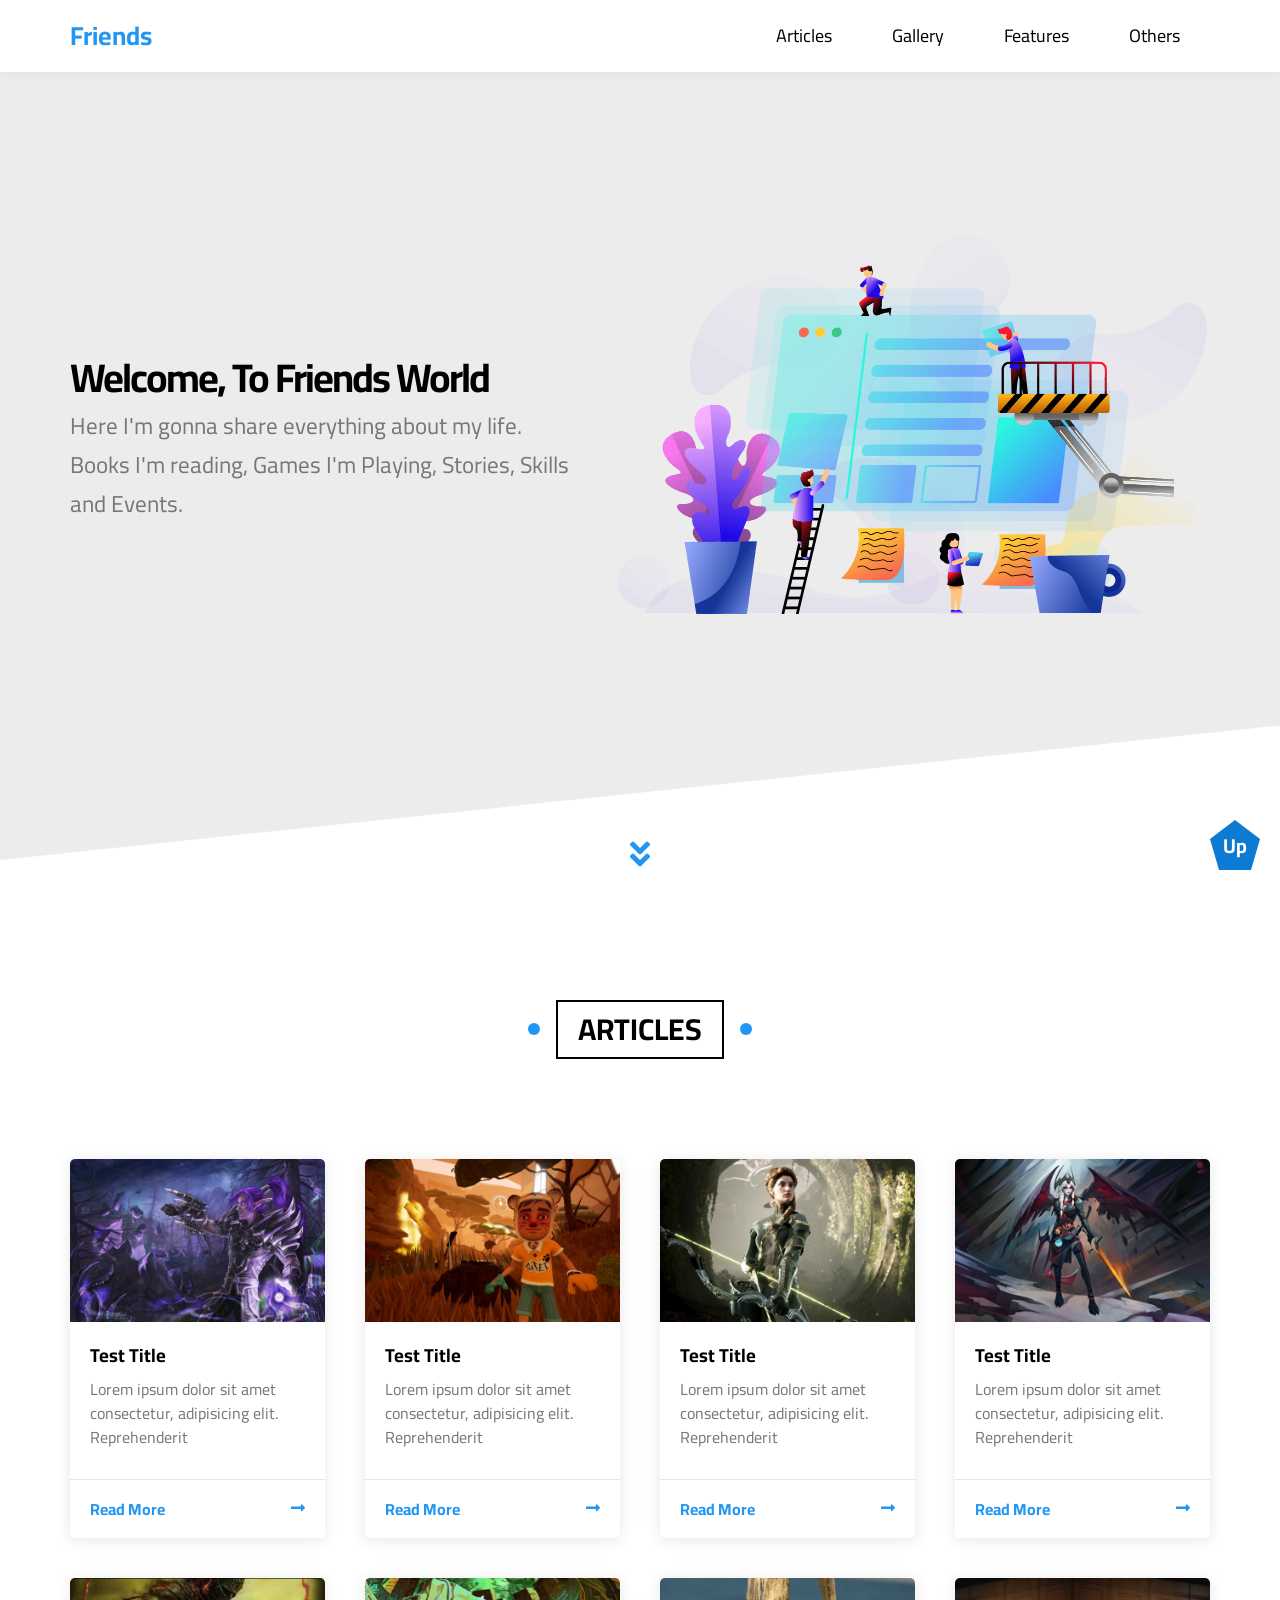
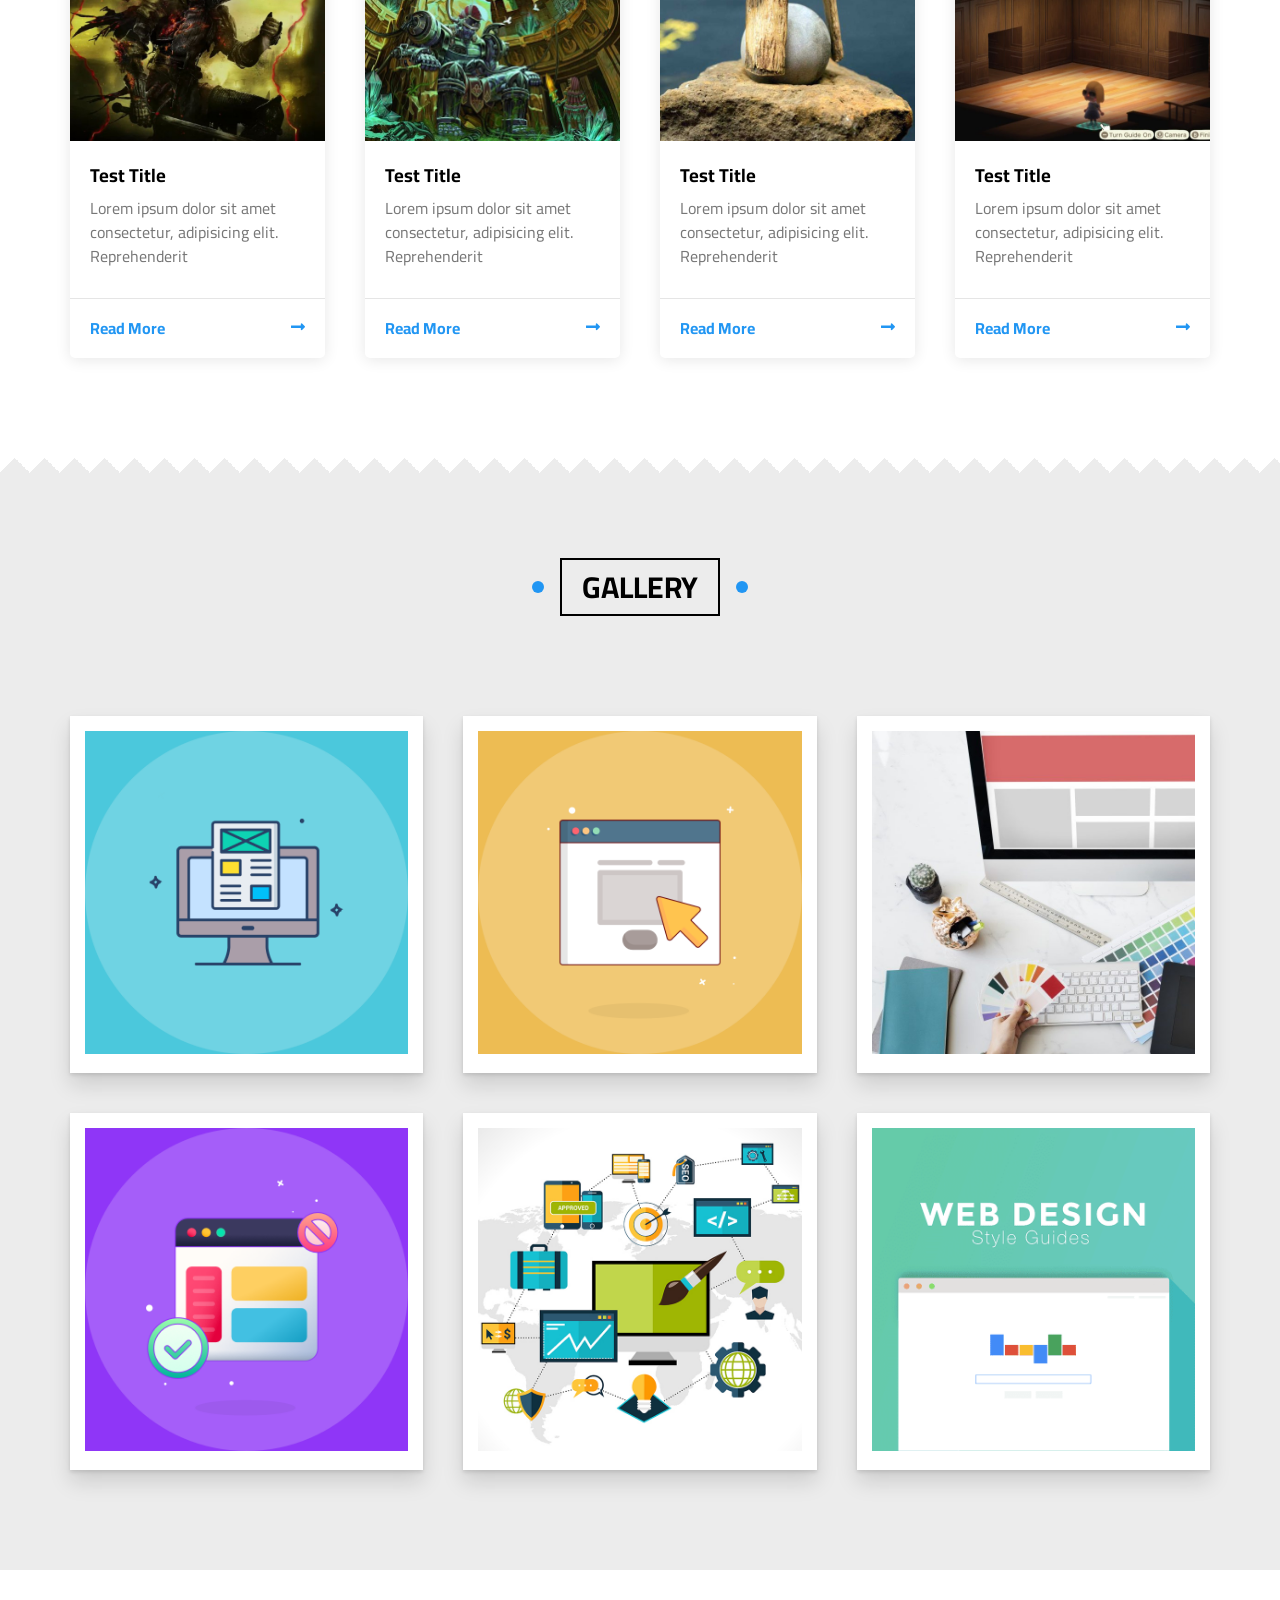
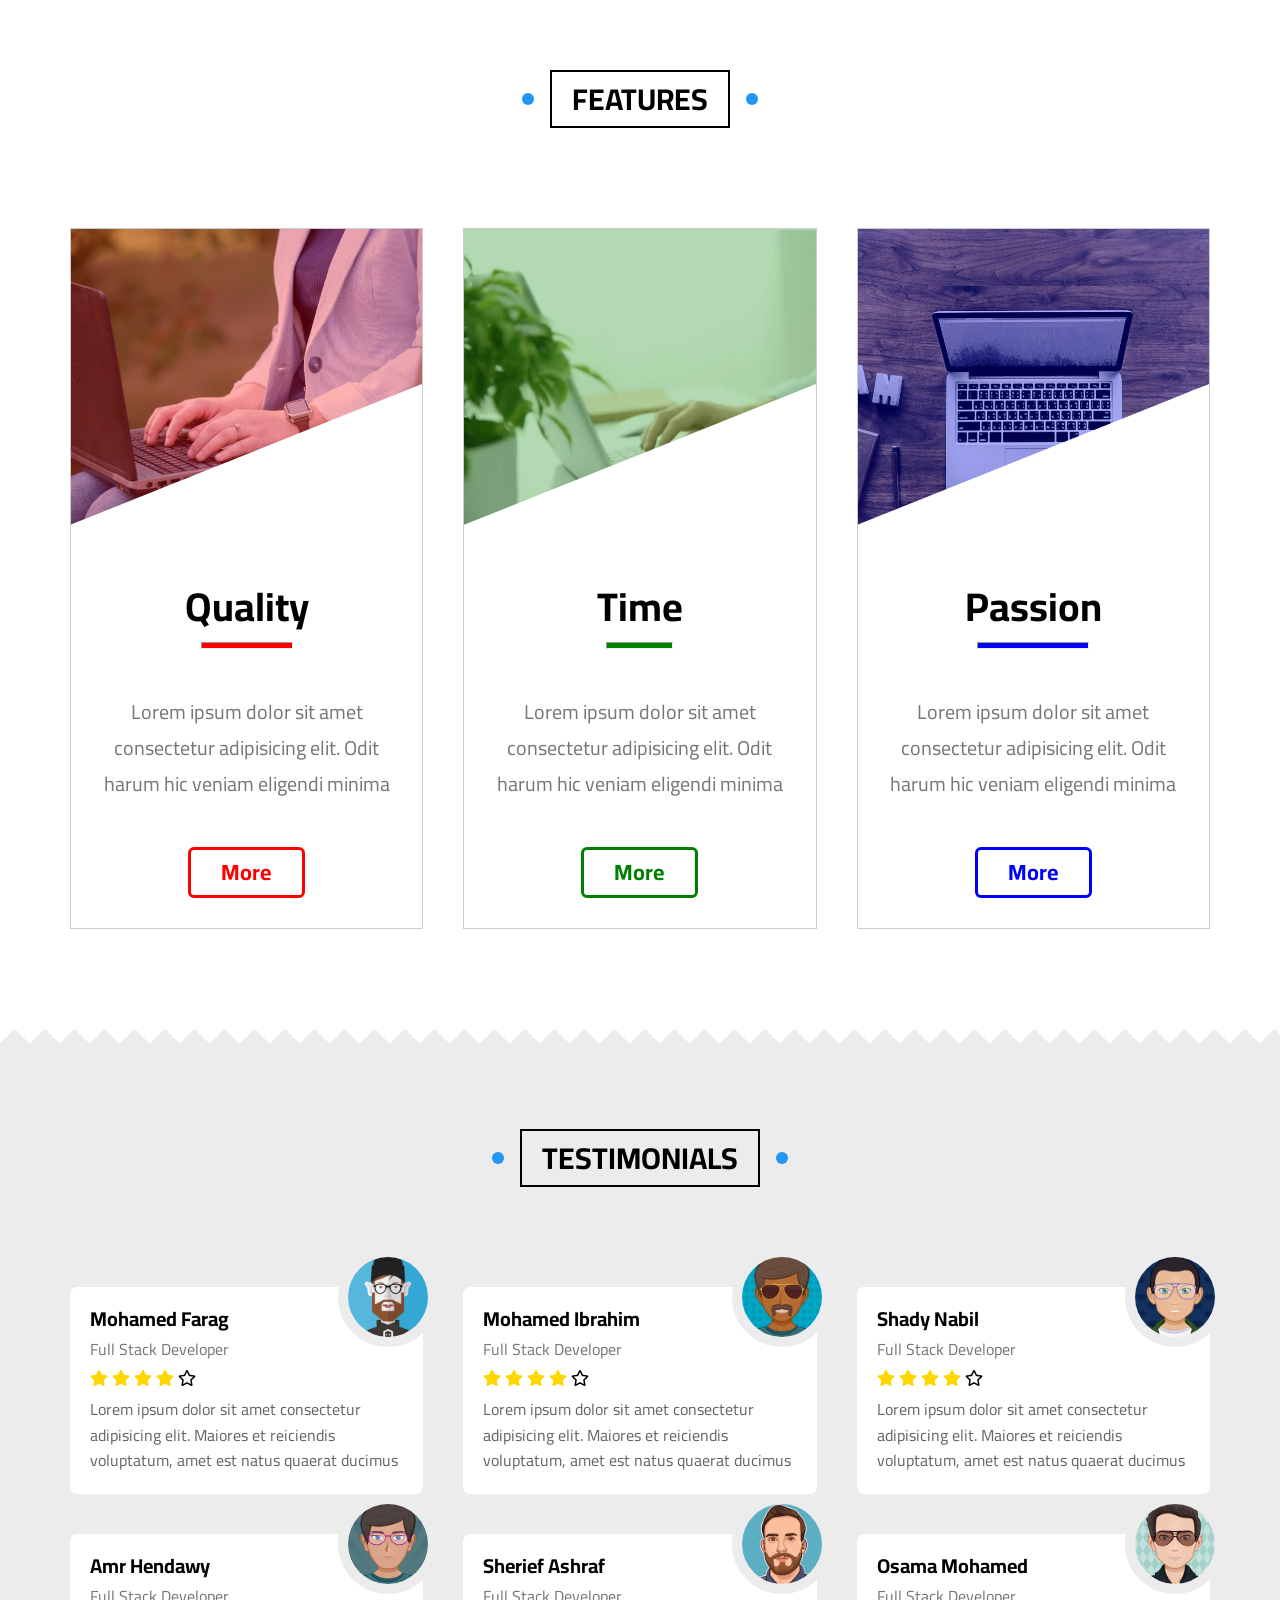
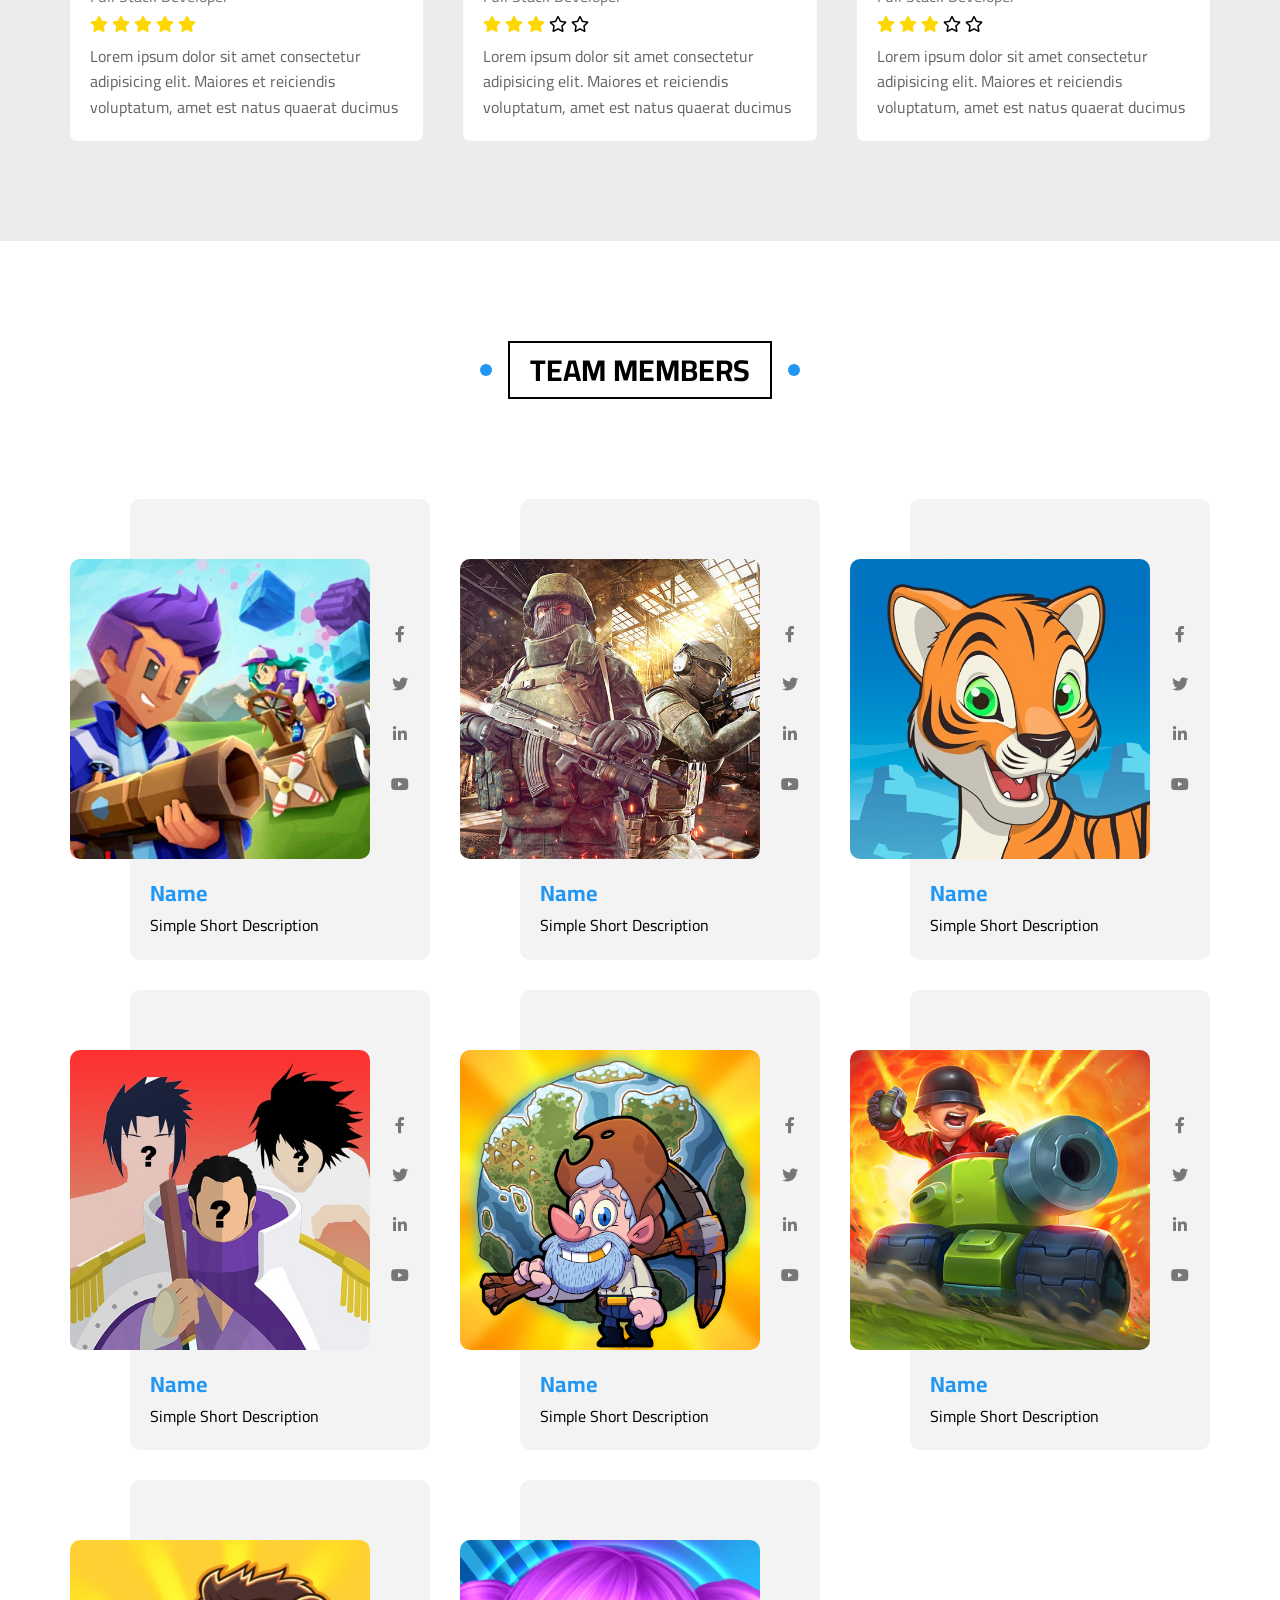
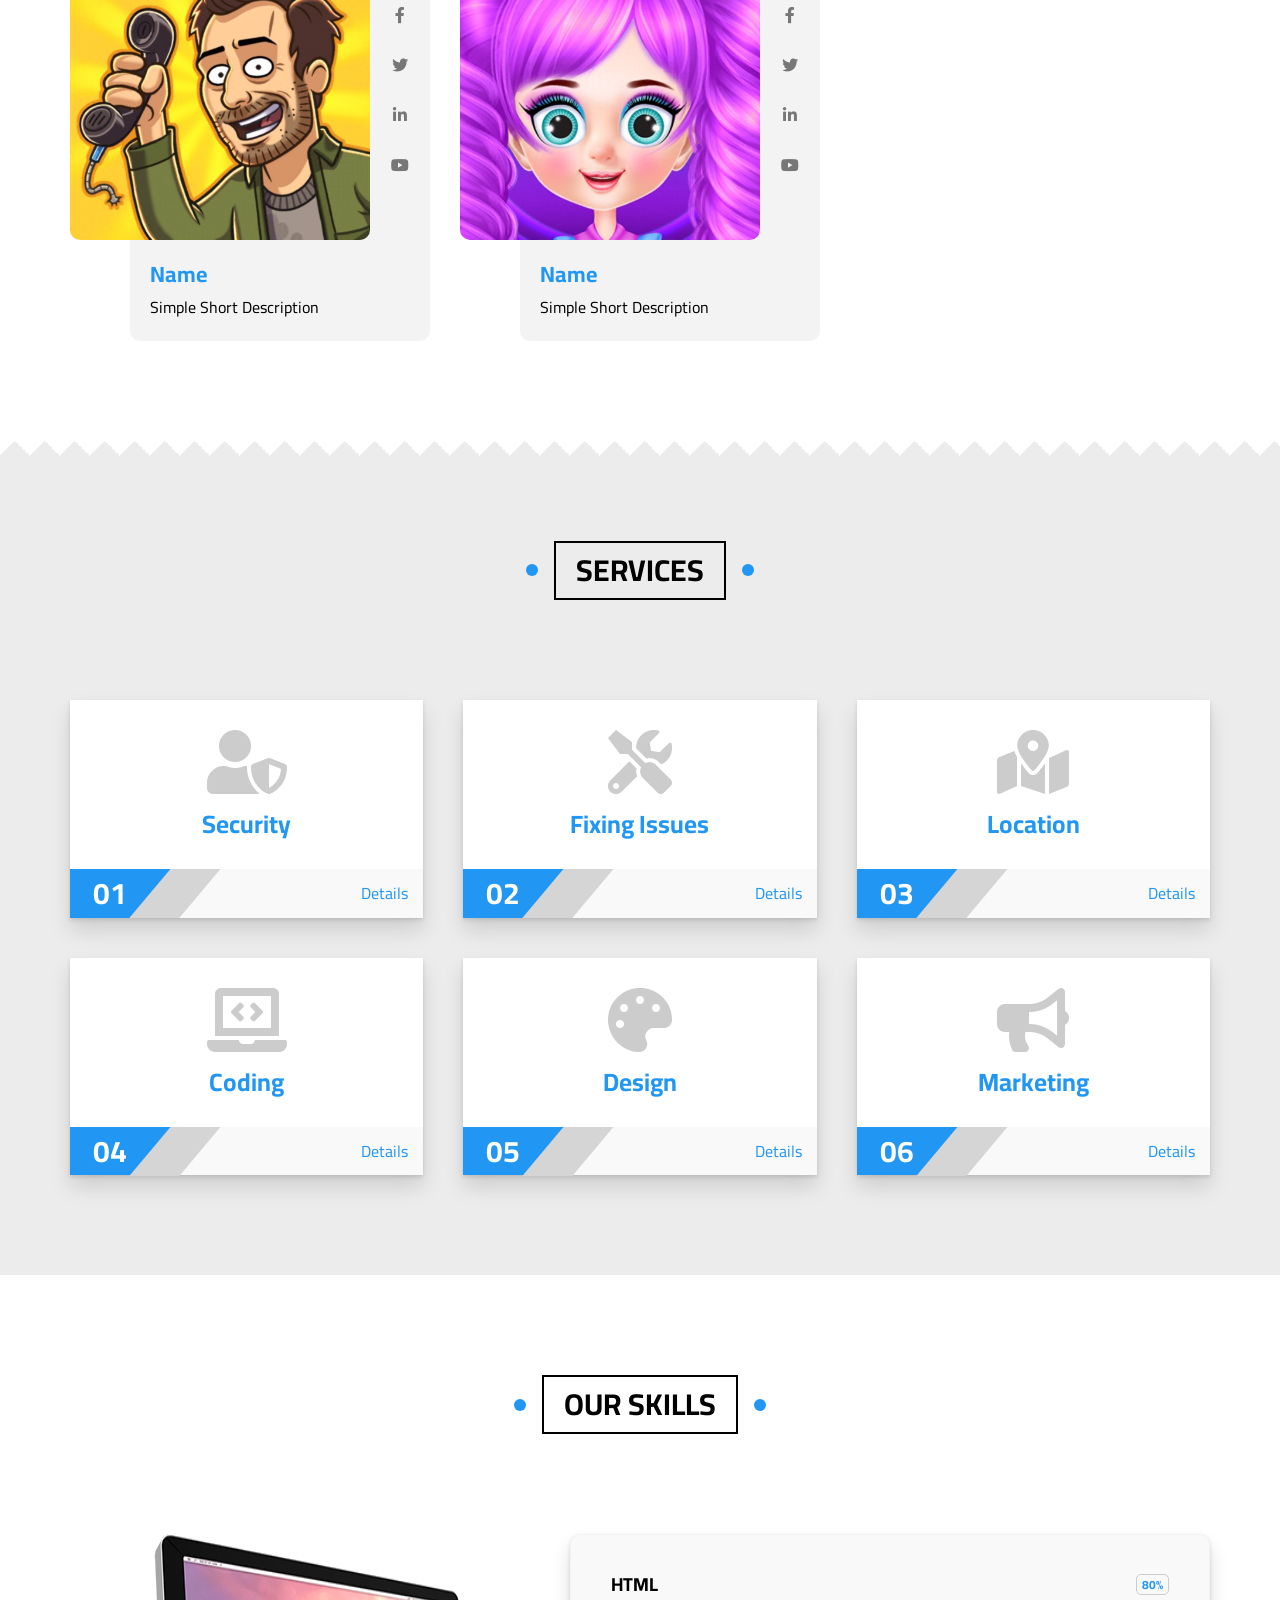
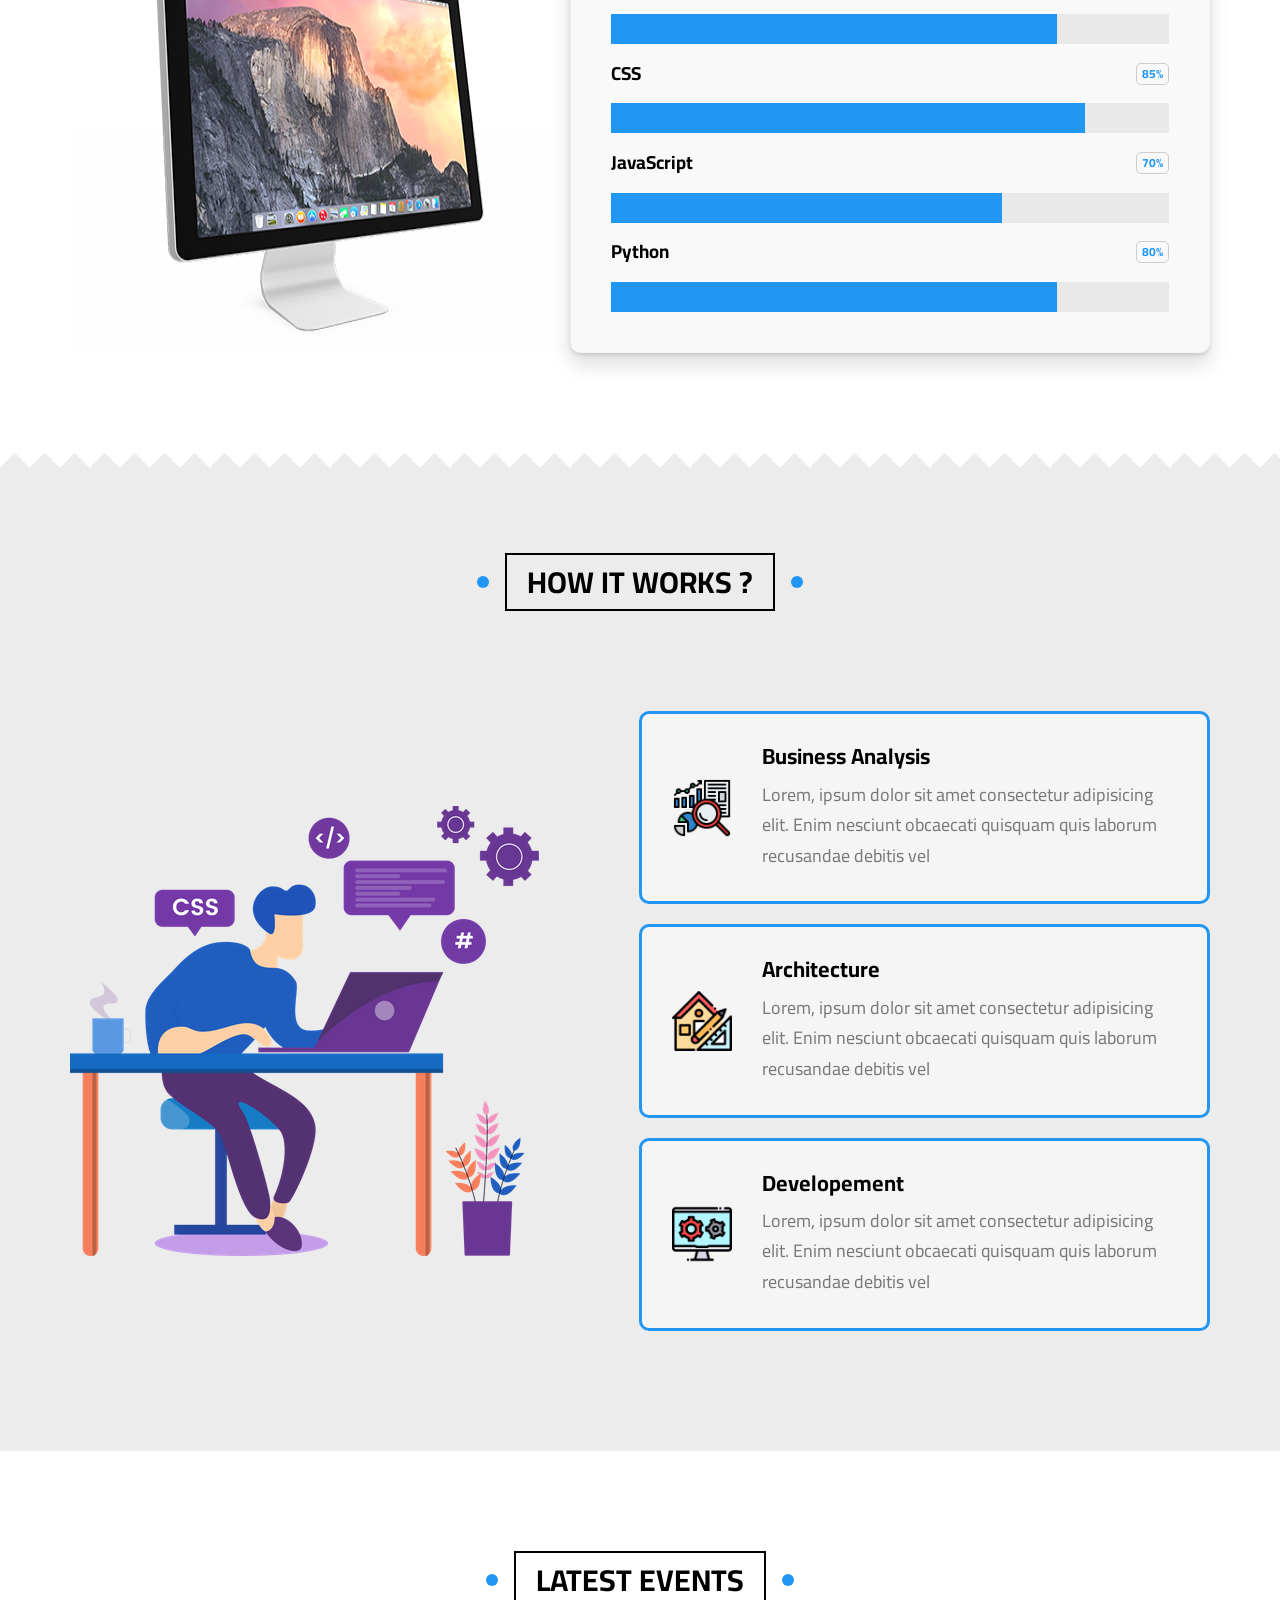
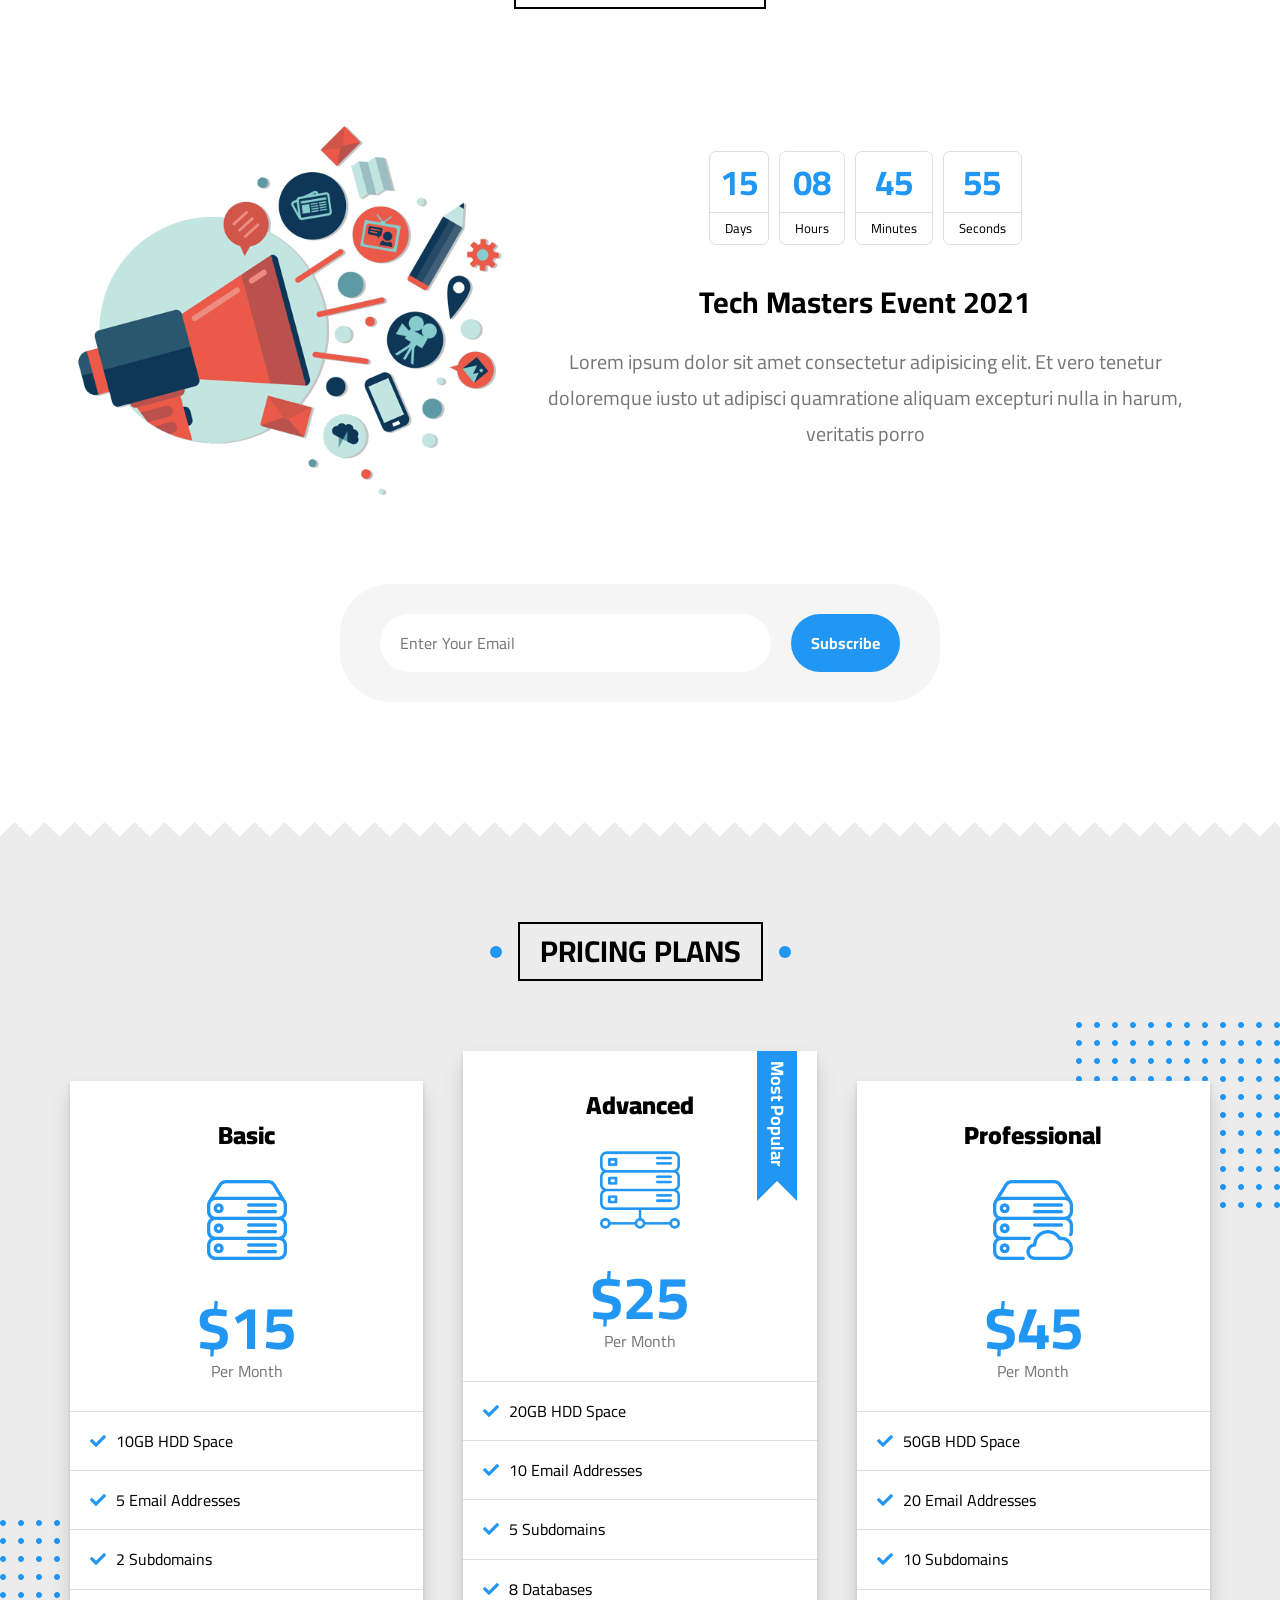
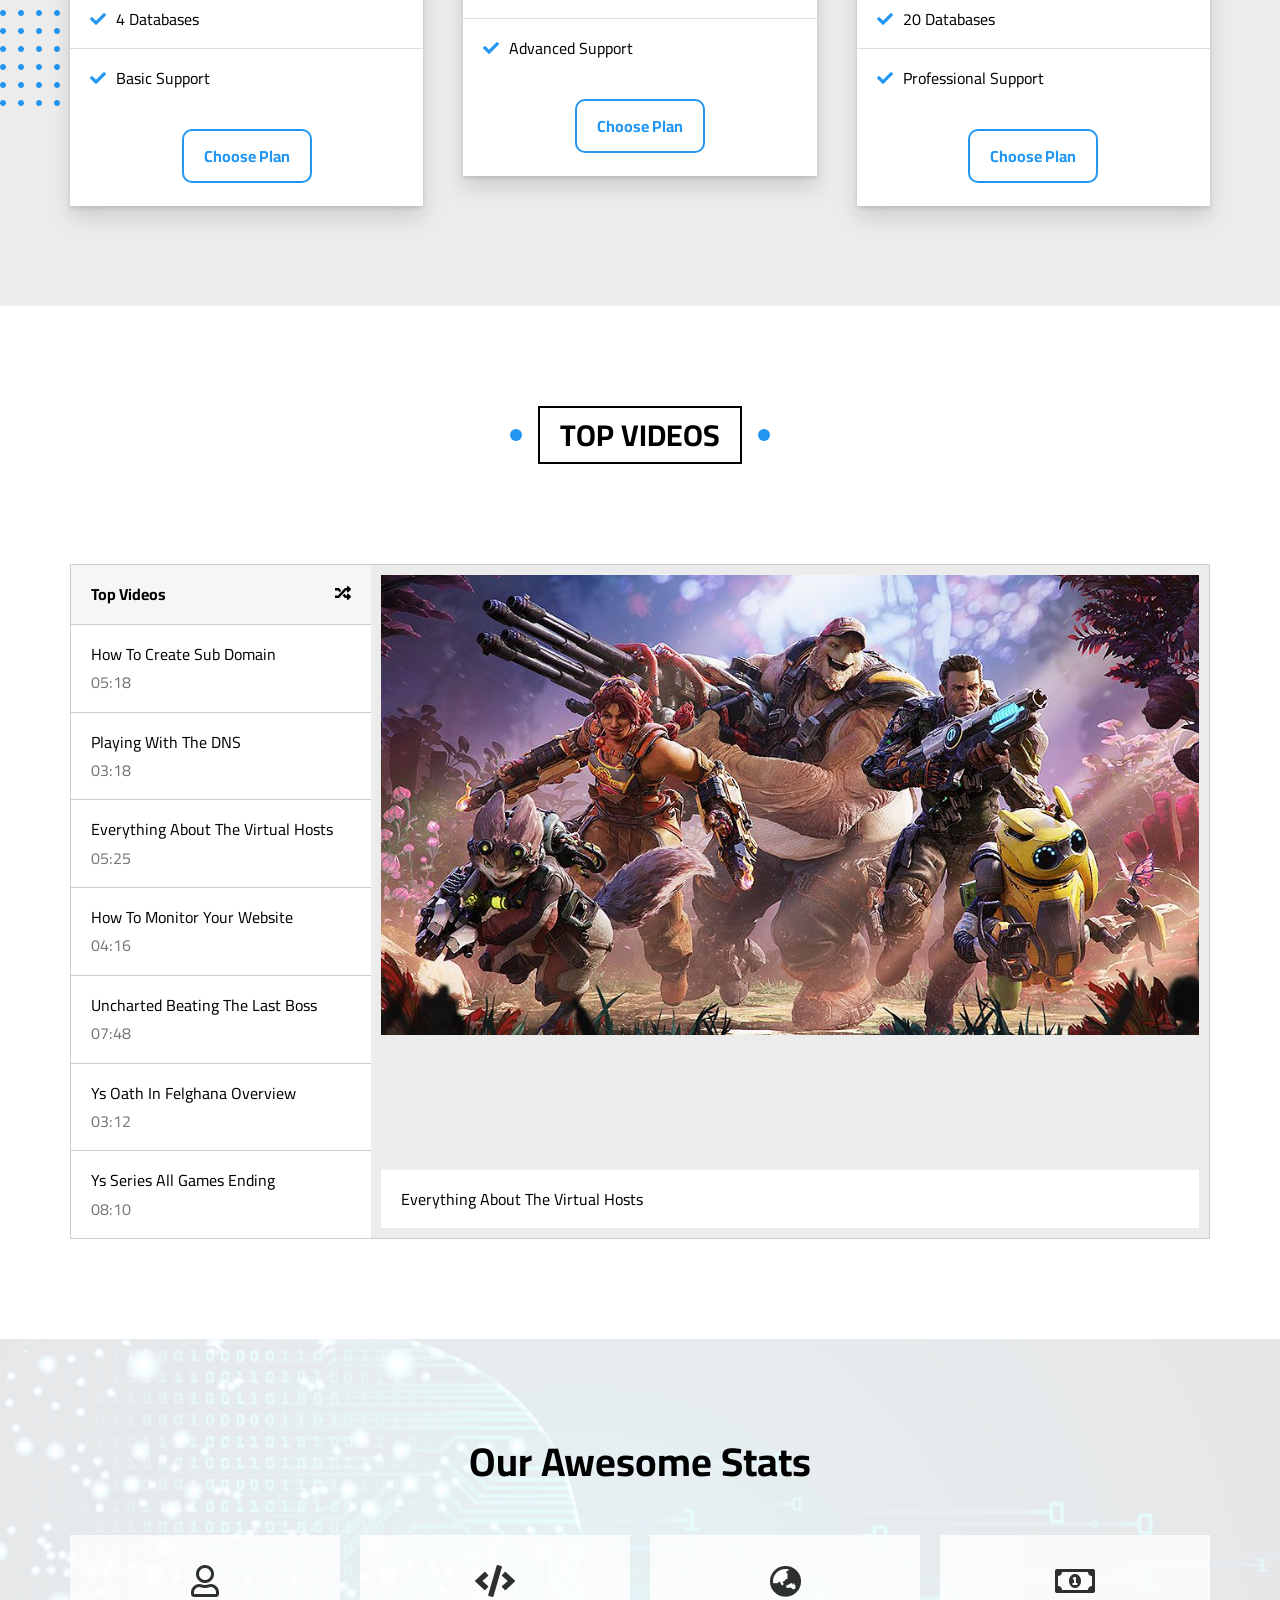
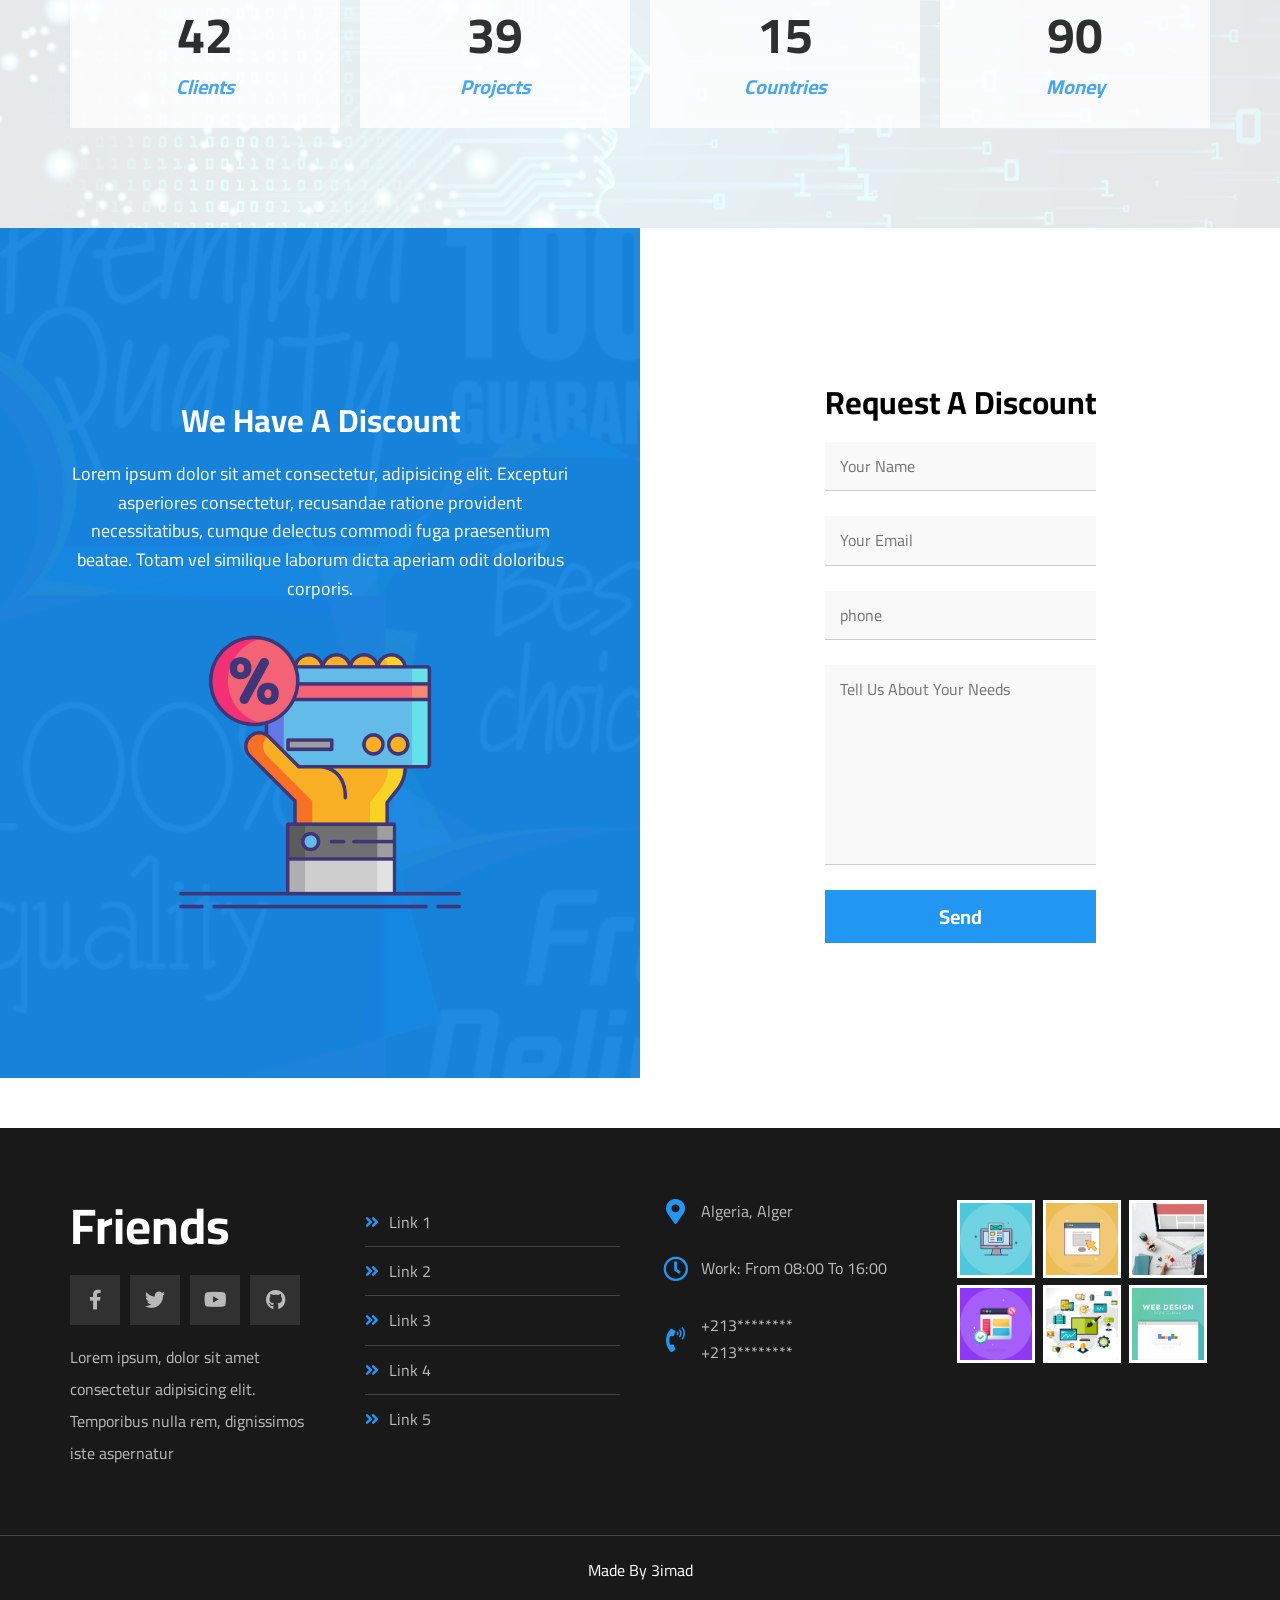
<file: friends.html>
<!DOCTYPE html>
<html lang="en">
<head>
    <meta charset="UTF-8">
    <meta http-equiv="X-UA-Compatible" content="IE=edge">
    <meta name="viewport" content="width=device-width, initial-scale=1.0">
    <link rel="stylesheet" href="./css/normalize.css">
    <link rel="stylesheet" href="./css/all.min.css">
    <link rel="stylesheet" href="./css/friends.css">
    <link rel="preconnect" href="https://fonts.googleapis.com">
    <link rel="preconnect" href="https://fonts.gstatic.com" crossorigin>
    <link href="https://fonts.googleapis.com/css2?family=Cairo:wght@300;400;500;600;700;800&family=Open+Sans:wght@400;700&family=Work+Sans:wght@200;300;400;500;600;700;800&display=swap" rel="stylesheet">
    <title>Friends</title>
</head>
<body>
    <!-- start header -->
    <header id="header">
        <div class="container">

            <a href="#" class="logo">Friends</a>

            <ul class="main-nav">
                <li><a href="#article" data-text="Articles">Articles</a></li>
                <li><a href="#gallery" data-text="Gallery">Gallery</a></li>
                <li><a href="#features" data-text="Features">Features</a></li>
                <li>
                    <a href="#others" data-text="Others">Others</a>
                    <!-- Start megamenu -->
                    <div class="megamenu">

                        <div class="img">
                            <img src="./images/megamenu.png" alt="">
                        </div>
                        <ul class="links">
                            <li><a href="#"><i class="far fa-comments fa-fw"></i> Testimonials</a></li>
                            <li><a href="#"><i class="far fa-user fa-fw"></i> Team Membres</a></li>
                            <li><a href="#"><i class="far fa-building fa-fw"></i> Services</a></li>
                            <li><a href="#"><i class="far fa-check-circle fa-fw"></i> Our Skills</a></li>
                            <li><a href="#"><i class="far fa-clipboard fa-fw"></i> How It Work</a></li>
                        </ul>
                        <ul class="links">
                            <li><a href="#"><i class="far fa-calendar-alt fa-fw"></i> Events</a></li>
                            <li><a href="#"><i class="fas fa-server fa-fw"></i> Pricing Plans</a></li>
                            <li><a href="#"><i class="far fa-play-circle fa-fw"></i> Top Videos</a></li>
                            <li><a href="#"><i class="far fa-chart-bar fa-fw"></i> Stats</a></li>
                            <li><a href="#"><i class="fas fa-percent fa-fw"></i> Request a Discount</a></li>
                        </ul>

                    </div>
                    <!-- End megamenu -->
                </li>
            </ul>

        </div>
    </header>
    <!-- end header -->

    <!-- start landing -->
    <div class="landing">
        <div class="container">

            <div class="text">
                <h1>Welcome, To Friends World</h1>
                <p>Here I'm gonna share everything about my life. Books I'm reading, Games I'm Playing, Stories, Skills and Events.</p>
            </div>

            <div class="img">
                <img src="./images/landing-image.png" alt="">
            </div>

        </div>

        <a href="" class="go-down">
            <i class="fas fa-angle-double-down fa-2x"></i>
        </a>

    </div>
    <!-- end landing -->

    <!-- start artices -->
    <div class="articles" id="articles">

        <div class="main-title">articles</div>

        <div class="container">
            
            <div class="box">
                <img src="./images/cat-01.jpg" alt="" />
                <div class="content">
                    <h3>Test Title</h3>
                    <p>Lorem ipsum dolor sit amet consectetur, adipisicing elit. Reprehenderit</p>
                </div>
                <div class="info">
                    <a href="">Read More</a>
                    <i class="fas fa-long-arrow-alt-right"></i>
                </div>
            </div>

            <div class="box">
                <img src="./images/cat-02.jpg" alt="" />
                <div class="content">
                    <h3>Test Title</h3>
                    <p>Lorem ipsum dolor sit amet consectetur, adipisicing elit. Reprehenderit</p>
                </div>
                <div class="info">
                    <a href="">Read More</a>
                    <i class="fas fa-long-arrow-alt-right"></i>
                </div>
            </div>

            <div class="box">
                <img src="./images/cat-03.jpg" alt="" />
                <div class="content">
                    <h3>Test Title</h3>
                    <p>Lorem ipsum dolor sit amet consectetur, adipisicing elit. Reprehenderit</p>
                </div>
                <div class="info">
                    <a href="">Read More</a>
                    <i class="fas fa-long-arrow-alt-right"></i>
                </div>
            </div>

            <div class="box">
                <img src="./images/cat-04.jpg" alt="" />
                <div class="content">
                    <h3>Test Title</h3>
                    <p>Lorem ipsum dolor sit amet consectetur, adipisicing elit. Reprehenderit</p>
                </div>
                <div class="info">
                    <a href="">Read More</a>
                    <i class="fas fa-long-arrow-alt-right"></i>
                </div>
            </div>

            <div class="box">
                <img src="./images/cat-05.jpg" alt="" />
                <div class="content">
                    <h3>Test Title</h3>
                    <p>Lorem ipsum dolor sit amet consectetur, adipisicing elit. Reprehenderit</p>
                </div>
                <div class="info">
                    <a href="">Read More</a>
                    <i class="fas fa-long-arrow-alt-right"></i>
                </div>
            </div>

            <div class="box">
                <img src="./images/cat-06.jpg" alt="" />
                <div class="content">
                    <h3>Test Title</h3>
                    <p>Lorem ipsum dolor sit amet consectetur, adipisicing elit. Reprehenderit</p>
                </div>
                <div class="info">
                    <a href="">Read More</a>
                    <i class="fas fa-long-arrow-alt-right"></i>
                </div>
            </div>

            <div class="box">
                <img src="./images/cat-07.jpg" alt="" />
                <div class="content">
                    <h3>Test Title</h3>
                    <p>Lorem ipsum dolor sit amet consectetur, adipisicing elit. Reprehenderit</p>
                </div>
                <div class="info">
                    <a href="">Read More</a>
                    <i class="fas fa-long-arrow-alt-right"></i>
                </div>
            </div>

            <div class="box">
                <img src="./images/cat-08.jpg" alt="" />
                <div class="content">
                    <h3>Test Title</h3>
                    <p>Lorem ipsum dolor sit amet consectetur, adipisicing elit. Reprehenderit</p>
                </div>
                <div class="info">
                    <a href="">Read More</a>
                    <i class="fas fa-long-arrow-alt-right"></i>
                </div>
            </div>

        </div>
    </div>
    <div class="spikes"></div>
    <!-- end articles -->

    <!-- start gallery -->
    <div class="gallery" id="gallery">

        <div class="main-title">gallery</div>

        <div class="container">
            <div class="box">
                <div class="img">
                    <img src="./images/gallery-01.png" alt="">
                </div>
            </div>
            <div class="box">
                <div class="img">
                    <img src="./images/gallery-02.png" alt="">
                </div>
            </div>
            <div class="box">
                <div class="img">
                    <img src="./images/gallery-03.jpg" alt="">
                </div>
            </div>
            <div class="box">
                <div class="img">
                    <img src="./images/gallery-04.png" alt="">
                </div>
            </div>
            <div class="box">
                <div class="img">
                    <img src="./images/gallery-05.jpg" alt="">
                </div>
            </div>
            <div class="box">
                <div class="img">
                    <img src="./images/gallery-06.png" alt="">
                </div>
            </div>
        </div>
    </div>
    <!-- end gallery -->

    <!-- start features -->
    <div class="features" id="features">

        <div class="main-title">features</div>

        <div class="container">

            <div class="box">
                <div class="img">
                    <img src="./images/features-01.jpg" alt="">
                </div>
                <h1>Quality</h1>
                <hr>
                <p>Lorem ipsum dolor sit amet consectetur adipisicing elit. Odit harum hic veniam eligendi minima</p>
                <a href="#">More</a>
            </div>

            <div class="box">
                <div class="img">
                    <img src="./images/features-02.jpg" alt="">
                </div>
                <h1>Time</h1>
                <hr>
                <p>Lorem ipsum dolor sit amet consectetur adipisicing elit. Odit harum hic veniam eligendi minima</p>
                <a href="#">More</a>
            </div>

            <div class="box">
                <div class="img">
                    <img src="./images/features-03.jpg" alt="">
                </div>
                <h1>Passion</h1>
                <hr>
                <p>Lorem ipsum dolor sit amet consectetur adipisicing elit. Odit harum hic veniam eligendi minima</p>
                <a href="#">More</a>
            </div>

        </div>
    </div>
    <div class="spikes"></div>
    <!-- end features -->

    <!-- start Testimonials -->
    <div class="testimonials" id="testimonials">

        <div class="main-title">testimonials</div>

        <div class="container">

            <div class="card">
                <div class="img">
                    <img src="./images/avatar-01.png" alt="">
                </div>
                <div class="box">
                    <h3>Mohamed Farag</h3>
                    <h6>Full Stack Developer</h6>
                    <div class="rate">
                        <i class="filled fas fa-star"></i>
                        <i class="filled fas fa-star"></i>
                        <i class="filled fas fa-star"></i>
                        <i class="filled fas fa-star"></i>
                        <i class="far fa-star"></i>
                    </div>
                    <p>Lorem ipsum dolor sit amet consectetur adipisicing elit. Maiores et reiciendis voluptatum, amet est natus quaerat ducimus</p>
                </div>
            </div>

            <div class="card">
                <div class="img">
                    <img src="./images/avatar-02.png" alt="">
                </div>
                <div class="box">
                    <h3>Mohamed Ibrahim</h3>
                    <h6>Full Stack Developer</h6>
                    <div class="rate">
                        <i class="filled fas fa-star"></i>
                        <i class="filled fas fa-star"></i>
                        <i class="filled fas fa-star"></i>
                        <i class="filled fas fa-star"></i>
                        <i class="far fa-star"></i>
                    </div>
                    <p>Lorem ipsum dolor sit amet consectetur adipisicing elit. Maiores et reiciendis voluptatum, amet est natus quaerat ducimus</p>
                </div>
            </div>

            <div class="card">
                <div class="img">
                    <img src="./images/avatar-03.png" alt="">
                </div>
                <div class="box">
                    <h3>Shady Nabil</h3>
                    <h6>Full Stack Developer</h6>
                    <div class="rate">
                        <i class="filled fas fa-star"></i>
                        <i class="filled fas fa-star"></i>
                        <i class="filled fas fa-star"></i>
                        <i class="filled fas fa-star"></i>
                        <i class="far fa-star"></i>
                    </div>
                    <p>Lorem ipsum dolor sit amet consectetur adipisicing elit. Maiores et reiciendis voluptatum, amet est natus quaerat ducimus</p>
                </div>
            </div>

            <div class="card">
                <div class="img">
                    <img src="./images/avatar-04.png" alt="">
                </div>
                <div class="box">
                    <h3>Amr Hendawy</h3>
                    <h6>Full Stack Developer</h6>
                    <div class="rate">
                        <i class="filled fas fa-star"></i>
                        <i class="filled fas fa-star"></i>
                        <i class="filled fas fa-star"></i>
                        <i class="filled fas fa-star"></i>
                        <i class="filled fas fa-star"></i>
                    </div>
                    <p>Lorem ipsum dolor sit amet consectetur adipisicing elit. Maiores et reiciendis voluptatum, amet est natus quaerat ducimus</p>
                </div>
            </div>

            <div class="card">
                <div class="img">
                    <img src="./images/avatar-05.png" alt="">
                </div>
                <div class="box">
                    <h3>Sherief Ashraf</h3>
                    <h6>Full Stack Developer</h6>
                    <div class="rate">
                        <i class="filled fas fa-star"></i>
                        <i class="filled fas fa-star"></i>
                        <i class="filled fas fa-star"></i>
                        <i class="far fa-star"></i>
                        <i class="far fa-star"></i>
                    </div>
                    <p>Lorem ipsum dolor sit amet consectetur adipisicing elit. Maiores et reiciendis voluptatum, amet est natus quaerat ducimus</p>
                </div>
            </div>

            <div class="card">
                <div class="img">
                    <img src="./images/avatar-06.png" alt="">
                </div>
                <div class="box">
                    <h3>Osama Mohamed</h3>
                    <h6>Full Stack Developer</h6>
                    <div class="rate">
                        <i class="filled fas fa-star"></i>
                        <i class="filled fas fa-star"></i>
                        <i class="filled fas fa-star"></i>
                        <i class="far fa-star"></i>
                        <i class="far fa-star"></i>
                    </div>
                    <p>Lorem ipsum dolor sit amet consectetur adipisicing elit. Maiores et reiciendis voluptatum, amet est natus quaerat ducimus</p>
                </div>
            </div>

        </div>
    </div>
    <!-- end Testimonials -->

    <!-- start team members -->
    <div class="team-members" id="team-members">

        <div class="main-title">team members</div>

        <div class="container">

            <div class="box">
                <div class="data">
                    <img src="./images/team-01.jpg" alt="" />
                    <div class="social">
                        <a href="#">
                            <i class="fab fa-facebook-f"></i>
                        </a>
                        <a href="#">
                            <i class="fab fa-twitter"></i>
                        </a>
                        <a href="#">
                            <i class="fab fa-linkedin-in"></i>
                        </a>
                        <a href="#">
                            <i class="fab fa-youtube"></i>
                        </a>
                    </div>
                </div>
                <div class="info">
                    <h3>Name</h3>
                    <p>Simple Short Description</p>
                </div>
            </div>

            <div class="box">
                <div class="data">
                    <img src="./images/team-02.jpg" alt="" />
                    <div class="social">
                        <a href="#">
                            <i class="fab fa-facebook-f"></i>
                        </a>
                        <a href="#">
                            <i class="fab fa-twitter"></i>
                        </a>
                        <a href="#">
                            <i class="fab fa-linkedin-in"></i>
                        </a>
                        <a href="#">
                            <i class="fab fa-youtube"></i>
                        </a>
                    </div>
                </div>
                <div class="info">
                    <h3>Name</h3>
                    <p>Simple Short Description</p>
                </div>
            </div>

            <div class="box">
                <div class="data">
                    <img src="./images/team-03.jpg" alt="" />
                    <div class="social">
                        <a href="#">
                            <i class="fab fa-facebook-f"></i>
                        </a>
                        <a href="#">
                            <i class="fab fa-twitter"></i>
                        </a>
                        <a href="#">
                            <i class="fab fa-linkedin-in"></i>
                        </a>
                        <a href="#">
                            <i class="fab fa-youtube"></i>
                        </a>
                    </div>
                </div>
                <div class="info">
                    <h3>Name</h3>
                    <p>Simple Short Description</p>
                </div>
            </div>

            <div class="box">
                <div class="data">
                    <img src="./images/team-04.jpg" alt="" />
                    <div class="social">
                        <a href="#">
                            <i class="fab fa-facebook-f"></i>
                        </a>
                        <a href="#">
                            <i class="fab fa-twitter"></i>
                        </a>
                        <a href="#">
                            <i class="fab fa-linkedin-in"></i>
                        </a>
                        <a href="#">
                            <i class="fab fa-youtube"></i>
                        </a>
                    </div>
                </div>
                <div class="info">
                    <h3>Name</h3>
                    <p>Simple Short Description</p>
                </div>
            </div>

            <div class="box">
                <div class="data">
                    <img src="./images/team-05.png" alt="" />
                    <div class="social">
                        <a href="#">
                            <i class="fab fa-facebook-f"></i>
                        </a>
                        <a href="#">
                            <i class="fab fa-twitter"></i>
                        </a>
                        <a href="#">
                            <i class="fab fa-linkedin-in"></i>
                        </a>
                        <a href="#">
                            <i class="fab fa-youtube"></i>
                        </a>
                    </div>
                </div>
                <div class="info">
                    <h3>Name</h3>
                    <p>Simple Short Description</p>
                </div>
            </div>

            <div class="box">
                <div class="data">
                    <img src="./images/team-06.png" alt="" />
                    <div class="social">
                        <a href="#">
                            <i class="fab fa-facebook-f"></i>
                        </a>
                        <a href="#">
                            <i class="fab fa-twitter"></i>
                        </a>
                        <a href="#">
                            <i class="fab fa-linkedin-in"></i>
                        </a>
                        <a href="#">
                            <i class="fab fa-youtube"></i>
                        </a>
                    </div>
                </div>
                <div class="info">
                    <h3>Name</h3>
                    <p>Simple Short Description</p>
                </div>
            </div>

            <div class="box">
                <div class="data">
                    <img src="./images/team-07.jpg" alt="" />
                    <div class="social">
                        <a href="#">
                            <i class="fab fa-facebook-f"></i>
                        </a>
                        <a href="#">
                            <i class="fab fa-twitter"></i>
                        </a>
                        <a href="#">
                            <i class="fab fa-linkedin-in"></i>
                        </a>
                        <a href="#">
                            <i class="fab fa-youtube"></i>
                        </a>
                    </div>
                </div>
                <div class="info">
                    <h3>Name</h3>
                    <p>Simple Short Description</p>
                </div>
            </div>

            <div class="box">
                <div class="data">
                    <img src="./images/team-08.jpg" alt="" />
                    <div class="social">
                        <a href="#">
                            <i class="fab fa-facebook-f"></i>
                        </a>
                        <a href="#">
                            <i class="fab fa-twitter"></i>
                        </a>
                        <a href="#">
                            <i class="fab fa-linkedin-in"></i>
                        </a>
                        <a href="#">
                            <i class="fab fa-youtube"></i>
                        </a>
                    </div>
                </div>
                <div class="info">
                    <h3>Name</h3>
                    <p>Simple Short Description</p>
                </div>
            </div>

        </div>
    </div>
    <div class="spikes"></div>
    <!-- end team members -->
    
    <!-- start services -->
    <div class="services" id="services">

        <div class="main-title">services</div>

        <div class="container">

            <div class="box">
                <i class="fas fa-user-shield fa-4x"></i>
                <h1>Security</h1>
                <div class="info">
                    <a href="#">Details</a>
                </div>
            </div>

            <div class="box">
                <i class="fas fa-tools fa-4x"></i>
                <h1>Fixing Issues</h1>
                <div class="info">
                    <a href="#">Details</a>
                </div>
            </div>

            <div class="box">
                <i class="fas fa-map-marked-alt fa-4x"></i>
                <h1>Location</h1>
                <div class="info">
                    <a href="#">Details</a>
                </div>
            </div>

            <div class="box">
                <i class="fas fa-laptop-code fa-4x"></i>
                <h1>Coding</h1>
                <div class="info">
                    <a href="#">Details</a>
                </div>
            </div>

            <div class="box">
                <i class="fas fa-palette fa-4x"></i>
                <h1>Design</h1>
                <div class="info">
                    <a href="#">Details</a>
                </div>
            </div>

            <div class="box">
                <i class="fas fa-bullhorn fa-4x"></i>
                <h1>Marketing</h1>
                <div class="info">
                    <a href="#">Details</a>
                </div>
            </div>

        </div>

    </div>
    <!-- end services -->

    <!-- start skills -->
    <div class="our-skills" id="our-skills">

        <div class="main-title">our skills</div>

        <div class="container">
            <img src="./images/skills.png" alt="">

            <div class="skills">

                <div class="skill">
                    <h3>HTML <span>80%</span></h3>
                    <div class="progress">
                        <span style="width: 80%" data-width="80"></span>
                    </div>
                </div>

                <div class="skill">
                    <h3>CSS <span>85%</span></h3>
                    <div class="progress">
                        <span style="width: 85%" data-width="85"></span>
                    </div>
                </div>

                <div class="skill">
                    <h3>JavaScript <span>70%</span></h3>
                    <div class="progress">
                        <span style="width: 70%" data-width="70"></span>
                    </div>
                </div>

                <div class="skill">
                    <h3>Python <span>80%</span></h3>
                    <div class="progress">
                        <span style="width: 80%" data-width="80"></span>
                    </div>
                </div>

            </div>
        </div>
    </div>
    <div class="spikes"></div>
    <!-- end skills -->

    <!-- start Work Steps -->
    <div class="work-steps" id="work-steps">

        <div class="main-title">how it works ?</div>

        <div class="container">

            <img src="./images/work-steps.png" alt="" class="image">

            <div class="info">

                <div class="box">
                    <img src="./images/work-steps-1.png" alt="">
                    <div class="text">
                        <h3>Business Analysis</h3>
                        <p>Lorem, ipsum dolor sit amet consectetur adipisicing elit. Enim nesciunt obcaecati quisquam quis laborum recusandae debitis vel</p>
                    </div>
                </div>

                <div class="box">
                    <img src="./images/work-steps-2.png" alt="">
                    <div class="text">
                        <h3>Architecture</h3>
                        <p>Lorem, ipsum dolor sit amet consectetur adipisicing elit. Enim nesciunt obcaecati quisquam quis laborum recusandae debitis vel</p>
                    </div>
                </div>

                <div class="box">
                    <img src="./images/work-steps-3.png" alt="">
                    <div class="text">
                        <h3>Developement</h3>
                        <p>Lorem, ipsum dolor sit amet consectetur adipisicing elit. Enim nesciunt obcaecati quisquam quis laborum recusandae debitis vel</p>
                    </div>
                </div>

            </div>
        </div>
    </div>
    <!-- end Work Steps -->

    <!-- start events -->
    <div class="events" id="events">

        <div class="main-title">Latest Events</div>

        <div class="container">

            <img src="./images/events.png" alt="" />

            <div class="info">

                <div class="time">
                    <div class="unit">
                        <span>15</span>
                        <span>Days</span>
                    </div>

                    <div class="unit">
                        <span>08</span>
                        <span>Hours</span>
                    </div>

                    <div class="unit">
                        <span>45</span>
                        <span>Minutes</span>
                    </div>

                    <div class="unit">
                        <span>55</span>
                        <span>Seconds</span>
                    </div>
                </div>

                <h2 class="title">Tech Masters Event 2021</h2>
                <p class="description">Lorem ipsum dolor sit amet consectetur adipisicing elit. Et vero tenetur doloremque iusto ut adipisci quamratione aliquam excepturi nulla in harum, veritatis porro</p>

            </div>

            <div class="subscribe">
                <form action="">
                    <input type="email" placeholder="Enter Your Email" />
                    <input type="submit" value="Subscribe" />
                </form>
            </div>

        </div>
    </div>
    <div class="spikes"></div>
    <!-- end events -->

    <!-- start pricing -->
    <div class="pricing" id="pricing">

        <div class="main-title">pricing plans</div>
        
        <div class="dots dots-up"></div>
        <div class="dots dots-down"></div>

        <div class="container">

            <div class="box">
                <div class="title">Basic</div>
                <img src="./images/hosting-basic.png" alt="" />
                <div class="price">
                    <span class="amount">$15</span>
                    <span class="time">Per Month</span>
                </div>
                <ul>
                    <li>10GB HDD Space</li>
                    <li>5 Email Addresses</li>
                    <li>2 Subdomains</li>
                    <li>4 Databases</li>
                    <li>Basic Support</li>
                </ul>
                <a href="#">Choose Plan</a>
            </div>

            <div class="box popular">
                <div class="label">Most Popular</div>
                <div class="title">Advanced</div>
                <img src="./images/hosting-advanced.png" alt="" />
                <div class="price">
                    <span class="amount">$25</span>
                    <span class="time">Per Month</span>
                </div>
                <ul>
                    <li>20GB HDD Space</li>
                    <li>10 Email Addresses</li>
                    <li>5 Subdomains</li>
                    <li>8 Databases</li>
                    <li>Advanced Support</li>
                </ul>
                <a href="#">Choose Plan</a>
            </div>

            <div class="box">
                <div class="title">Professional</div>
                <img src="./images/hosting-professional.png" alt="" />
                <div class="price">
                    <span class="amount">$45</span>
                    <span class="time">Per Month</span>
                </div>
                <ul>
                    <li>50GB HDD Space</li>
                    <li>20 Email Addresses</li>
                    <li>10 Subdomains</li>
                    <li>20 Databases</li>
                    <li>Professional Support</li>
                </ul>
                <a href="#">Choose Plan</a>
            </div>

        </div>
    </div>
    <!-- end pricing -->

    <!-- strat videos -->
    <div class="videos" id="videos">
        
        <div class="main-title">top videos</div>

        <div class="container">

            <div class="holder">

                <div class="list">
                    <div class="name">Top Videos <i class="fas fa-random"></i></div>
                    <ul>
                        <li>How To Create Sub Domain<span>05:18</span></li>
                        <li>Playing With The DNS <span>03:18</span></li>
                        <li>Everything About The Virtual Hosts <span>05:25</span></li>
                        <li>How To Monitor Your Website <span>04:16</span></li>
                        <li>Uncharted Beating The Last Boss <span>07:48</span></li>
                        <li>Ys Oath In Felghana Overview <span>03:12</span></li>
                        <li>Ys Series All Games Ending <span>08:10</span></li>
                    </ul>
                </div>

                <div class="preview">
                    <img src="./images/video-preview.jpg " alt="" />
                    <div class="info">Everything About The Virtual Hosts</div>
                </div>

            </div>

        </div>
    </div>
    <!-- End Videos -->

    <!-- start statistics -->
    <div class="statistics" id="statistics">
        <h1>Our Awesome Stats</h1>
        <div class="container">

            <div class="box">
                <i class="far fa-user fa-2x fa-fw"></i>
                <span class="number" data-goal="150">0</span>
                <span class="text">Clients</span>
            </div>

            <div class="box">
                <i class="fas fa-code fa-2x fa-fw"></i>
                <span class="number" data-goal="135">0</span>
                <span class="text">Projects</span>
            </div>

            <div class="box">
                <i class="fas fa-globe-asia fa-2x fa-fw"></i>
                <span class="number" data-goal="52">0</span>
                <span class="text">Countries</span>
            </div>

            <div class="box">
                <i class="far fa-money-bill-alt fa-2x fa-fw"></i>
                <span class="number" data-goal="300">0</span>
                <span class="text">Money</span>
            </div>

        </div>
    </div>
    <!-- end statistics -->

    <!-- strat discount -->
    <div class="discount">

        <div class="image">
            <div class="content">
                <h1>We Have A Discount</h1>
                <p>Lorem ipsum dolor sit amet consectetur, adipisicing elit. Excepturi asperiores consectetur, recusandae ratione provident necessitatibus, cumque delectus commodi fuga praesentium beatae. Totam vel similique laborum dicta aperiam odit doloribus corporis.</p>
                <img src="./images/discount.png" alt="">
            </div>
        </div>

        <div class="form">
            <div class="content">
                <h1>Request A Discount</h1>
                <form action="">
                    <input type="text" class="input" placeholder="Your Name" name="name">
                    <input type="email" class="input" placeholder="Your Email" name="mail">
                    <input type="text" class="input" placeholder="phone" name="phone">
                    <textarea type="text" class="input" placeholder="Tell Us About Your Needs" name="message"></textarea>
                    <input type="submit" value="Send">
                </form>
            </div>
        </div>

    </div>
    <!-- end discount -->

    <!-- start footer -->
    <footer>
        <div class="container">
            <div class="box">
                <h3>Friends</h3>
                <ul class="social">
                    <li>
                        <a href="#" class="facebook">
                            <i class="fab fa-facebook-f"></i>
                        </a>
                    </li>
                    <li>
                        <a href="#" class="twitter">
                            <i class="fab fa-twitter"></i>
                        </a>
                    </li>
                    <li>
                        <a href="#" class="youtube">
                            <i class="fab fa-youtube"></i>
                        </a>
                    </li>
                    <li>
                        <a href="#" class="github">
                            <i class="fab fa-github"></i>
                        </a>
                    </li>
                </ul>
                <p class="text">
                    Lorem ipsum, dolor sit amet consectetur adipisicing elit. Temporibus nulla rem, dignissimos iste
                    aspernatur
                </p>
            </div>
            <div class="box">
                <ul class="links">
                    <li><a href="#">Link 1</a></li>
                    <li><a href="#">Link 2</a></li>
                    <li><a href="#">Link 3</a></li>
                    <li><a href="#">Link 4</a></li>
                    <li><a href="#">Link 5</a></li>
                </ul>
            </div>
            <div class="box">
                <div class="line">
                    <i class="fas fa-map-marker-alt fa-fw"></i>
                    <div class="info">Algeria, Alger</div>
                </div>
                <div class="line">
                    <i class="far fa-clock fa-fw"></i>
                    <div class="info">Work: From 08:00 To 16:00</div>
                </div>
                <div class="line">
                    <i class="fas fa-phone-volume fa-fw"></i>
                    <div class="info">
                        <span>+213********</span>
                        <span>+213********</span>
                    </div>
                </div>
            </div>
            <div class="box footer-gallery">
                <img src="./images/gallery-01.png" alt="" />
                <img src="./images/gallery-02.png" alt="" />
                <img src="./images/gallery-03.jpg" alt="" />
                <img src="./images/gallery-04.png" alt="" />
                <img src="./images/gallery-05.jpg" alt="" />
                <img src="./images/gallery-06.png" alt="" />
            </div>
        </div>
        <p class="copyright">Made By 3imad</p>
    </footer>
    <!-- end footer -->

    <!-- Start scroll -->
    <button class="scroll">Up</button>
    <!-- End scroll -->

    <script src="./friends.js"></script>
</body>
</html>
</file>
<file: css/style.css>
/* Start variables */
:root {
    --main-color: #2196f3;
    --main-color-alt: #0d7ad3;
    --section-background: #ececec;
    --main-transition: 0.4s;
    --main-section-padding-top: 100px;
    --main-section-padding-bottom: 100px;
}
/* End Variables */

/* Start global Rules and componant */
* {
    -webkit-box-sizing: border-box;
    -moz-box-sizing: border-box;
    box-sizing: border-box;
}
html {
    scroll-behavior: smooth;
}
body {
    font-family: "Cairo", sans-serif;
}
ul {
    list-style: none;
    margin: 0;
    padding: 0;
}
a {
    text-decoration: none;
}
.container {
    padding-left: 15px;
    padding-right: 15px;
    margin-left: auto;
    margin-right: auto;
}
.main-title {
    margin: 0 auto 100px;
    width: fit-content;
    padding: 10px 20px;
    border: 2px solid black;
    font-weight: bold;
    font-size: 30px;
    text-transform: uppercase;
    position: relative;
}
.main-title:hover {
    color: white;
    cursor: pointer;
    border: 2px solid white;
    transition-delay: 0.5s;
}
.main-title::before {
    content: "";
    position: absolute;
    width: 12px;
    height: 12px;
    border-radius: 50%;
    background-color: var(--main-color);
    top: 50%;
    transform: translateY(-50%);
    left: -30px;
    transition: 0.5s;
}
.main-title:hover::before {
    z-index: -1;
    animation: move-left 0.5s linear forwards;
}
@keyframes move-left {
    20% {
        left: 0;
        height: 12px;
        width: 12px;
    }
    100% {
        left: 0;
        border-radius: 0;
        height: 100%;
        width: 50.5%;
    }
}
.main-title::after {
    content: "";
    position: absolute;
    width: 12px;
    height: 12px;
    border-radius: 50%;
    background-color: var(--main-color);
    top: 50%;
    transform: translateY(-50%);
    right: -30px;
    transition: 0.5s;
}
.main-title:hover::after {
    z-index: -1;
    animation: move-right 0.5s linear forwards;
}
@keyframes move-right {
    20% {
        right: 0;
        height: 12px;
        width: 12px;
    }
    100% {
        right: 0;
        border-radius: 0;
        height: 100%;
        width: 50.5%;
    }
}
.spikes {
    position: relative;
}
.spikes::after {
    content: "";
    position: absolute;
    right: 0;
    width: 100%;
    height: 30px;
    z-index: 1;
    background-image: linear-gradient(135deg, white 25%, transparent 25%),
        linear-gradient(225deg, white 25%, transparent 25%);
    background-size: 30px 30px;
}
.dots {
    background-image: url(../images/dots.png);
    height: 186px;
    width: 204px;
    background-repeat: no-repeat;
    position: absolute;
}
.dots-up {
    top: 200px;
    right: 0;
}
.dots-down {
    bottom: 200px;
    left: 0;
}
@media (max-width: 991px) {
    .dots {
        display: none;
    }
}
/* small screen */
@media (min-width: 768px) {
    .container {
        width: 750px;
    }
}
/* medium screen */
@media (min-width: 992px) {
    .container {
        width: 970px;
    }
}
/* large screen */
@media (min-width: 1200px) {
    .container {
        width: 1170px;
    }
}
/* End Global Rules and componant */

/* Start scroll */
.scroll {
    position: fixed;
    font-weight: bold;
    font-size: 20px;
    right: 20px;
    bottom: 30px;
    border: none;
    color: white;
    background-color: var(--main-color-alt);
    cursor: pointer;
    width: 50px;
    height: 50px;
    display: block;
    z-index: 10000;
    clip-path: polygon(50% 0%, 100% 38%, 82% 100%, 18% 100%, 0% 38%);
    transition: 0.5s;
}
.scroll:hover {
    background-color: #1c306f;
}
/* End scroll */

/* Start Header */
header {
    background-color: white;
    box-shadow: 0 0 10px #ddd;
    -webkit-color-shadow: 0 0 10px #ddd;
    -moz-bow-shadow: 0 0 10px #ddd;
    position: relative;
}
header .container {
    display: flex;
    justify-content: space-between;
    align-items: center;
    flex-wrap: wrap;
    position: relative;
}
header .container .logo {
    color: var(--main-color);
    font-size: 26px;
    font-weight: bold;
    height: 72px;
    display: flex;
    justify-items: center;
    align-items: center;
}
@media (max-width: 767px) {
    header .container .logo {
        width: 100%;
        height: 50px;
        justify-content: center;
    }
}
header .container .main-nav {
    display: flex;
}
@media (max-width: 767px) {
    header .container .main-nav {
        margin: auto;
    }
}
header .container .main-nav > li > a {
    display: flex;
    justify-content: center;
    align-items: center;
    color: black;
    padding: 0 30px;
    height: 72px;
    overflow: hidden;
    font-size: 18px;
    position: relative;
    transition: var(--main-transition);
}
@media (max-width: 767px) {
    header .container .main-nav > li > a {
        padding: 20px;
        font-size: 13px;
        height: 40px;
    }
}
header .container .main-nav > li > a:hover {
    background-color: #fafafa;
    color: var(--main-color);
    font-weight: 700;
    font-size: 17px;
    border-radius: 10px;
}
@media (max-width: 767px) {
    header .container .main-nav > li > a:hover {
        font-size: 12px;
    }
}
header .container .main-nav > li > a::before {
    content: "";
    position: absolute;
    width: 100%;
    height: 4px;
    background-color: var(--main-color);
    top: 0;
    left: -100%;
    transition: var(--main-transition);
}
header .container .main-nav > li > a:hover::before {
    left: 0;
}
/* Start megemenu */
header .container .main-nav > li .megamenu {
    display: grid;
    grid-template-columns: 2fr 1fr 1fr;
    column-gap: 40px;
    position: absolute;
    width: 100%;
    left: 0;
    padding: 25px 30px;
    background-color: white;
    border-bottom: 3px solid var(--main-color);
    z-index: -1;
    opacity: 0;
    top: calc(100% + 150px);
    left: -100%;
    transition: var(--main-transition), opacity 0.5s;
}
@media (max-width: 767px) {
    header .container .main-nav > li .megamenu {
        grid-template-columns: 1fr;
        padding: 0 30px;
        border-bottom: 2px solid var(--main-color);
    }
}
header .container .main-nav > li:hover .megamenu {
    left: 0;
    top: calc(100% + 1px);
    z-index: 100;
    opacity: 1;
}
header .container .main-nav > li .megamenu .img img {
    max-width: 100%;
}
@media (max-width: 991px) {
    header .container .main-nav > li .megamenu .img {
        display: none;
    }
}
header .container .main-nav > li .megamenu .links {
    min-width: 200px;
}
header .container .main-nav > li .megamenu .links li {
    padding: 15px 0;
    position: relative;
}
header .container .main-nav > li .megamenu .links li::before {
    content: "";
    position: absolute;
    left: 0;
    top: 0;
    height: 100%;
    width: 0;
    background-color: #f5f5f5;
    z-index: -1;
    transition: var(--main-transition);
}
header .container .main-nav > li .megamenu .links li:hover::before {
    width: 100%;
}
header .container .main-nav > li .megamenu .links li:not(:last-child) {
    border-bottom: 1px solid #e9e6e6;
}
@media (max-width: 767px) {
    header
        .container
        .main-nav
        > li
        .megamenu
        .links:first-of-type
        li:last-child {
        border-bottom: 1px solid #e9e6e6;
    }
}
header .container .main-nav > li .megamenu .links li a {
    color: var(--main-color);
    font-weight: bold;
    font-size: 18px;
}
header .container .main-nav > li .megamenu .links li i {
    margin-right: 10px;
}
/* End megamenu */
/* End Header */

/* start landing */
.landing {
    position: relative;
}
.landing::before {
    content: "";
    position: absolute;
    top: -40px;
    left: 0;
    height: 100%;
    width: 100%;
    background-color: #ececec;
    z-index: -1;
    transform: skewY(-6deg);
    transform-origin: top left;
}
.landing .container {
    display: flex;
    align-items: center;
    min-height: calc(100vh - 72px);
    padding-bottom: 120px;
}
.landing .container .text {
    flex: 1;
}
@media (max-width: 991px) {
    .landing .container .text {
        text-align: center;
    }
}
.landing .container .text h1 {
    font-size: 40px;
    margin-bottom: 0;
    letter-spacing: -2px;
}
@media (max-width: 767px) {
    .landing .container .text h1 {
        font-size: 28px;
    }
}
.landing .container .text p {
    color: #777;
    line-height: 1.7;
    font-size: 23px;
    margin: 5px 0 0;
    max-width: 500px;
}
@media (max-width: 991px) {
    .landing .container .text p {
        margin: 10px auto;
    }
}
@media (max-width: 767px) {
    .landing .container .text p {
        font-size: 18px;
    }
}
.landing .container .img img {
    width: 600px;
    max-width: 100%;
    animation-name: up-down1;
    animation-duration: 1.5s;
    animation-direction: alternate;
    animation-iteration-count: infinite;
    animation-timing-function: linear;
}
@keyframes up-down1 {
    from {
        transform: translateY(0);
    }
    to {
        transform: translateY(-60px);
    }
}
@media (max-width: 991px) {
    .landing .container .img {
        display: none;
    }
}
.landing .go-down {
    position: absolute;
    color: var(--main-color);
    left: 50%;
    transform: translateX(-50%);
    bottom: 30px;
    transition: var(--main-transition);
    animation-name: up-down2;
    animation-timing-function: ease-in;
    animation-duration: 1.5s;
    animation-iteration-count: infinite;
    animation-direction: alternate;
}
@keyframes up-down2 {
    0%,
    10%,
    20%,
    50%,
    80%,
    90%,
    100% {
        transform: translateY(0);
    }
    40%,
    60% {
        transform: translateY(-15px);
    }
}
.landing .go-down:hover {
    color: var(--main-color-alt);
    text-shadow: 0 0 40px var(--main-color-alt);
}
/* end landing */

/* start articles */
.articles {
    padding-top: var(--main-section-padding-top);
    padding-bottom: var(--main-section-padding-bottom);
    position: relative;
}
.articles .container {
    display: grid;
    grid-template-columns: repeat(auto-fill, minmax(250px, 1fr));
    gap: 40px;
}
.articles .container .box {
    border-radius: 5px;
    box-shadow: 0 2px 15px #e7e7e7;
    overflow: hidden;
    transition-duration: var(--main-transition);
}
.articles .container .box:hover {
    cursor: pointer;
    box-shadow: 0 2px 15px #777;
    transform: translateY(-15px);
}
.articles .container .box img {
    width: 100%;
}
.articles .container .box .content {
    padding: 20px;
}
.articles .container .box .content h3 {
    margin: 0;
}
.articles .container .box .content p {
    margin: 10px 0;
    line-height: 1.5;
    color: #777;
}
.articles .container .box .info {
    padding: 20px;
    border-top: 1px solid #e5e5e5;
    display: flex;
    justify-content: space-between;
}
.articles .container .box .info a {
    color: var(--main-color);
    font-weight: bold;
}
.articles .container .box .info i {
    color: var(--main-color);
}
.articles .container .box:hover .info i {
    animation: moving 0.6s linear infinite;
}
@keyframes moving {
    100% {
        transform: translateX(10px);
    }
}
/* end articles */

/* start gallery */
.gallery {
    background-color: var(--section-background);
    position: relative;
    padding-top: var(--main-section-padding-top);
    padding-bottom: var(--main-section-padding-bottom);
}
.gallery .container {
    display: grid;
    grid-template-columns: repeat(auto-fill, minmax(300px, 1fr));
    gap: 40px;
}
.gallery .container .box {
    background-color: white;
    padding: 15px;
    box-shadow: 0px 12px 20px 0px rgba(0, 0, 0, 13%),
        0px 2px 4px 0px rgba(0, 0, 0, 12%);
}
.gallery .container .box .img {
    position: relative;
    overflow: hidden;
}
.gallery .container .box .img::before {
    content: "";
    position: absolute;
    top: 50%;
    left: 50%;
    transform: translate(-50%, -50%);
    width: 0;
    height: 0;
    background-color: rgba(255, 255, 255, 0.3);
    opacity: 0;
    z-index: 2;
}
.gallery .container .box .img:hover::before {
    animation: flashing 0.7s;
}
@keyframes flashing {
    0%,
    40% {
        opacity: 1;
    }
    100% {
        opacity: 0;
        height: 200%;
        width: 200%;
    }
}
.gallery .container .box .img img {
    max-width: 100%;
    transition: var(--main-transition);
}
.gallery .container .box .img:hover img {
    transform: rotate(3deg) scale(1.1);
}
/* end gallery */
/* start features */
.features {
    position: relative;
    padding-top: var(--main-section-padding-top);
    padding-bottom: var(--main-section-padding-bottom);
    background-color: white;
}
.features .container {
    display: grid;
    grid-template-columns: repeat(auto-fill, minmax(300px, 1fr));
    gap: 40px;
}
.features .container .box {
    border: 1px solid #ccc;
    text-align: center;
    overflow: hidden;
}
.features .container .box .img {
    position: relative;
}
.features .container .box .img::before {
    content: "";
    position: absolute;
    top: -1px;
    left: 0;
    width: 100%;
    height: 100%;
}
.features .container .box:nth-child(1) .img::before {
    background-color: rgba(255, 0, 0, 0.3);
}
.features .container .box:nth-child(2) .img::before {
    background-color: rgba(0, 128, 0, 0.3);
}
.features .container .box:nth-child(3) .img::before {
    background-color: rgba(0, 0, 255, 0.3);
}
.features .container .box .img::after {
    content: "";
    position: absolute;
    bottom: 0;
    right: 0;
    border-style: solid;
    border-width: 0px 0px 200px 500px;
    border-color: transparent transparent white transparent;
    transition: var(--main-transition);
}
.features .container .box:hover .img::after {
    border-width: 200px 500px 200px 0;
    right: -10px;
}
.features .container .box .img img {
    max-width: 100%;
}
.features .container .box h1 {
    font-size: 40px;
    font-weight: bold;
    margin-top: 0;
}
.features .container .box:nth-child(1) hr {
    margin-top: -15px;
    margin-bottom: 10px;
    height: 5px;
    width: 90px;
    background-color: red;
}
.features .container .box:nth-child(2) hr {
    margin-top: -15px;
    margin-bottom: 10px;
    height: 5px;
    width: 65px;
    background-color: green;
}
.features .container .box:nth-child(3) hr {
    margin-top: -15px;
    margin-bottom: 10px;
    height: 5px;
    width: 110px;
    background-color: blue;
}
.features .container .box p {
    padding: 25px;
    color: #777;
    line-height: 1.8;
    font-size: 20px;
}
.features .container .box a {
    display: block;
    border: 3px solid transparent;
    width: fit-content;
    margin: 0 auto 30px;
    font-weight: bold;
    font-size: 22px;
    padding: 10px 30px;
    border-radius: 6px;
    transition: var(--main-transition);
}
.features .container .box:nth-child(1) a {
    color: red;
    border-color: red;
    background: linear-gradient(to right, red 50%, white 50%);
    background-size: 200% 100%;
    background-position: right bottom;
}
.features .container .box:nth-child(2) a {
    color: green;
    border-color: green;
    background: linear-gradient(to right, green 50%, white 50%);
    background-size: 200% 100%;
    background-position: right bottom;
}
.features .container .box:nth-child(3) a {
    color: blue;
    border-color: blue;
    background: linear-gradient(to right, blue 50%, white 50%);
    background-size: 200% 100%;
    background-position: right bottom;
}
.features .container .box:hover a {
    background-position: left bottom;
    color: white;
}
/* end features */

/* start testimonials */
.testimonials {
    background-color: var(--section-background);
    position: relative;
    padding-top: var(--main-section-padding-top);
    padding-bottom: var(--main-section-padding-bottom);
}
.testimonials .container {
    display: grid;
    grid-template-columns: repeat(auto-fill, minmax(300px, 1fr));
    gap: 40px;
}
.testimonials .container .card {
    position: relative;
}
.testimonials .container .card .img img {
    position: absolute;
    top: -40px;
    right: -15px;
    border-radius: 50%;
    width: 100px;
    border: 10px solid var(--section-background);
}
.testimonials .container .card .box {
    background-color: white;
    border-radius: 7px;
    padding: 20px;
}
.testimonials .container .card .box h3 {
    margin: 0;
    font-size: 20px;
}
.testimonials .container .card .box h6 {
    margin: 10px 0 10px 0;
    font-size: 16px;
    font-weight: 400;
    color: #777;
}
.testimonials .container .card .box .rate .filled {
    color: gold;
}
.testimonials .container .card .box p {
    color: #666;
    line-height: 1.6;
    margin: 10px 0 0 0;
}
/* end testimonials */

/* start team members */
.team-members {
    padding-top: var(--main-section-padding-top);
    padding-bottom: var(--main-section-padding-bottom);
    position: relative;
}
.team-members .container {
    display: grid;
    grid-template-columns: repeat(auto-fill, minmax(300px, 1fr));
    gap: 30px;
}
.team-members .container .box {
    position: relative;
}
.team-members .container .box::before,
.team-members .container .box::after {
    content: "";
    background-color: #f3f3f3;
    position: absolute;
    right: 0;
    top: 0;
    height: 100%;
    border-radius: 10px;
    transition: var(--main-transition);
}
.team-members .container .box::before {
    width: calc(100% - 60px);
    z-index: -2;
}
.team-members .container .box::after {
    z-index: -1;
    background-color: #e4e4e4;
    width: 0;
}
.team-members .container .box:hover::after {
    width: calc(100% - 60px);
}
.team-members .container .box .data {
    display: flex;
    align-items: center;
    padding-top: 60px;
}
.team-members .container .box .data img {
    width: calc(100% - 60px);
    transition: var(--main-transition);
    border-radius: 10px;
}
.team-members .container .box:hover img {
    filter: grayscale(100%);
}
.team-members .container .box .data .social {
    width: 60px;
    display: flex;
    flex-direction: column;
    align-items: center;
    gap: 20px;
}
.team-members .container .box .data .social a {
    width: 60px;
    height: 30px;
    display: flex;
    justify-content: center;
    align-items: center;
}
.team-members .container .box .data .social a:hover i {
    color: var(--main-color);
}
.team-members .container .box .data .social i {
    color: #777;
    transition: var(--main-transition);
}
.team-members .container .box .info {
    padding-left: 80px;
}
.team-members .container .box .info h3 {
    margin-bottom: 0;
    color: var(--main-color);
    font-size: 22px;
    transition: var(--main-transition);
}
.team-members .container .box .info p {
    margin-top: 10px;
    margin-bottom: 25px;
}
.team-members .container .box:hover .info h3 {
    color: #777;
}
/* end team members */

/* start services */
.services {
    background-color: var(--section-background);
    position: relative;
    padding-top: var(--main-section-padding-top);
    padding-bottom: var(--main-section-padding-bottom);
}
.services .container {
    display: grid;
    grid-template-columns: repeat(auto-fill, minmax(300px, 1fr));
    gap: 40px;
}
.services .container .box {
    background-color: white;
    text-align: center;
    box-shadow: 0 12px 20px 0 rgb(0, 0, 0, 13%), 0 2px 4px 0 rgb(0, 0, 0, 12%);
    counter-increment: services;
    transition: var(--main-transition);
    position: relative;
}
.services .container .box::before {
    content: "";
    position: absolute;
    left: 50%;
    transform: translateX(-50%);
    height: 3px;
    top: -3px;
    background-color: var(--main-color);
    width: 0;
    transition: var(--main-transition);
}
.services .container .box:hover {
    transform: translateY(-15px);
}
.services .container .box:hover::before {
    width: 100%;
}
.services .container .box i {
    color: #ccc;
    margin-top: 30px;
}
.services .container .box h1 {
    color: var(--main-color);
    font-size: 25px;
    font-weight: bold;
    margin-bottom: 30px;
}
.services .container .box .info {
    padding: 15px;
    background-color: #f9f9f9;
    text-align: right;
    position: relative;
}
.services .container .box .info a {
    color: var(--main-color);
}
.services .container .box .info a::before {
    content: "0" counter(services);
    position: absolute;
    background-color: var(--main-color);
    font-size: 30px;
    font-weight: bold;
    color: white;
    top: 0;
    left: 0;
    height: 100%;
    width: 80px;
    display: flex;
    justify-content: center;
    align-items: center;
    padding-right: 25px;
}
.services .container .box .info a::after {
    content: "";
    position: absolute;
    background-color: #d5d5d5;
    top: 0;
    left: 80px;
    width: 50px;
    height: calc(100% + 0.3px);
    transform: skewX(-40deg);
}
/* end services */
/* start skills */
.our-skills {
    position: relative;
    padding-top: var(--main-section-padding-top);
    padding-bottom: var(--main-section-padding-bottom);
}
.our-skills .container {
    display: flex;
}
@media (max-width: 991px) {
    .our-skills .container img {
        display: none;
    }
}
.our-skills .container .skills {
    flex: 1;
    border-radius: 10px;
    border: 0.5px solid #f3f3f3;
    padding: 20px 40px 40px;
    background-color: #f9f9f9;
    box-shadow: 0 12px 20px 0 rgb(0, 0, 0, 13%), 0 2px 4px 0 rgb(0, 0, 0, 12%);
}

.our-skills .container .skills .skill h3 {
    display: flex;
    justify-content: space-between;
    align-items: center;
}
.our-skills .container .skills .skill h3 span {
    font-size: 12px;
    padding: 3px 5px;
    border: 1px solid #ccc;
    border-radius: 5px;
    color: var(--main-color);
}
.our-skills .container .skills .skill .progress {
    height: 30px;
    background-color: #e9e9e9;
    position: relative;
}
.our-skills .container .skills .skill .progress span {
    position: absolute;
    left: 0;
    top: 0;
    background-color: var(--main-color);
    height: 100%;
}
/* end skills */

/* start Work Step */
.work-steps {
    background-color: var(--section-background);
    position: relative;
    padding-top: var(--main-section-padding-top);
    padding-bottom: var(--main-section-padding-bottom);
}
.work-steps .container {
    display: flex;
    justify-content: space-between;
    align-items: center;
}
@media (max-width: 991px) {
    .work-steps .container {
        flex-direction: column;
    }
}
.work-steps .container .image {
    max-width: 100%;
    margin-right: 100px;
}
@media (max-width: 991px) {
    .work-steps .container .image {
        margin: 0 0 50px 0;
    }
}
.work-steps .container .info {
    flex: 1;
}
.work-steps .container .info .box {
    border-radius: 10px;
    background-color: #f5f5f5;
    margin-bottom: 20px;
    padding: 30px;
    display: flex;
    align-items: center;
    border: 3px solid var(--main-color);
    position: relative;
    z-index: 1;
}
@media (max-width: 991px) {
    .work-steps .container .info .box {
        flex-direction: column;
        text-align: center;
    }
}
.work-steps .container .info .box::before {
    content: "";
    position: absolute;
    width: 0;
    height: 0;
    top: 50%;
    left: 50%;
    transform: translate(-50%, -50%);
    background-color: #ededed;
    z-index: -1;
    transition: var(--main-transition);
}
.work-steps .container .info .box:hover::before {
    width: 100%;
    height: 100%;
}
.work-steps .container .info .box img {
    width: 60px;
    margin-right: 30px;
}
@media (max-width: 991px) {
    .work-steps .container .info .box img {
        margin: 0 auto 20px;
    }
}
.work-steps .container .info .box .text h3 {
    margin: 0;
    font-size: 22px;
}
.work-steps .container .info .box .text p {
    color: #777;
    line-height: 1.7;
    font-size: 18px;
    margin: 10px 0 0;
}
/* end Work Step */

/* start events */
.events {
    position: relative;
    padding-top: var(--main-section-padding-top);
    padding-bottom: var(--main-section-padding-bottom);
}
.events .container {
    display: flex;
    flex-wrap: wrap;
    align-items: center;
}
.events .container img {
    max-width: 450px;
}
@media (max-width: 991px) {
    .events .container img {
        display: none;
    }
}
.events .container .info {
    flex: 1;
    text-align: center;
}
.events .container .info .time {
    justify-content: center;
    display: flex;
    gap: 10px;
}
.events .container .info .time .unit {
    border: 1px solid #ddd;
    border-radius: 7px;
    display: flex;
    flex-direction: column;
    transition: var(--main-transition);
}
.events .container .info .time .unit span:first-child {
    color: var(--main-color);
    font-size: 35px;
    font-weight: bold;
    padding: 10px 10px;
}
.events .container .info .time .unit span:last-child {
    border-top: 1px solid #ddd;
    padding: 8px 15px;
    font-size: 13px;
    transition: var(--main-transition);
}
.events .container .info .time .unit:hover,
.events .container .info .time .unit:hover span:last-child {
    border-color: var(--main-color);
}
.events .container .info .title {
    margin-top: 40px;
    font-size: 30px;
    font-weight: bold;
}
.events .container .info .description {
    color: #777;
    line-height: 1.8;
    font-size: 20px;
}
.events .container .subscribe {
    margin-top: 50px;
    width: 100%;
}
.events .container .subscribe form {
    width: 600px;
    margin: 20px auto;
    padding: 30px 40px;
    border-radius: 50px;
    background-color: #f5f5f5;
    display: flex;
    column-gap: 20px;
}
@media (max-width: 767px) {
    .events .container .subscribe form {
        width: 100%;
        flex-direction: column;
        border-radius: 0;
        row-gap: 20px;
    }
}
@media (max-width: 400px) {
    .events .container .subscribe form {
        width: 100%;
        flex-direction: column;
        border-radius: 0;
        row-gap: 10px;
        background-color: white;
        padding: 0;
    }
}
.events .container .subscribe form input[type="email"] {
    background-color: white;
    border-radius: 40px;
    border: none;
    padding: 20px;
    flex: 1;
    caret-color: var(--main-color);
}
.events .container .subscribe form input[type="email"]:focus {
    outline: none;
}
@media (max-width: 767px) {
    .events .container .subscribe form input[type="email"] {
        border-radius: 0;
    }
}
@media (max-width: 400px) {
    .events .container .subscribe form input[type="email"] {
        border-radius: 0;
        background-color: #f3f3f3;
        position: relative;
        padding: 20px;
    }
}

/* woooooooow */
/* the best until now */
.events .container .subscribe form input[type="email"]::placeholder {
    transition: opacity var(--main-transition);
}
.events .container .subscribe form input[type="email"]:focus::placeholder {
    opacity: 0;
}

.events .container .subscribe form input[type="submit"] {
    background-color: var(--main-color);
    color: white;
    font-weight: bold;
    border: none;
    border-radius: 40px;
    padding: 20px;
    transition: var(--main-transition);
}
.events .container .subscribe form input[type="submit"]:hover {
    cursor: pointer;
    background-color: var(--main-color-alt);
}
@media (max-width: 767px) {
    .events .container .subscribe form input[type="submit"] {
        border-radius: 0;
        width: fit-content;
        margin: 10px auto;
        padding: 10px 20px;
    }
}
/* .events .dots {
}
.events .dots-up {
}
.events .dots-down {
} */
/* end events */

/* start pricing */
.pricing {
    background-color: var(--section-background);
    position: relative;
    padding-top: var(--main-section-padding-top);
    padding-bottom: var(--main-section-padding-bottom);
}
.pricing .container {
    display: grid;
    grid-template-columns: repeat(auto-fill, minmax(300px, 1fr));
    gap: 40px;
}
.pricing .container .box {
    background-color: white;
    text-align: center;
    box-shadow: 0px 12px 20px 0px rgba(0, 0, 0, 13%),
        0px 2px 4px 0px rgba(0, 0, 0, 12%);
    padding-top: 40px;
    padding-bottom: 40px;
    position: relative;
    z-index: 1;
}
.pricing .container .box::before {
    content: "";
    position: absolute;
    top: 0;
    left: 0;
    width: 0;
    height: 50%;
    background-color: #f6f6f6;
    transition: var(--main-transition);
    z-index: -1;
}
.pricing .container .box:hover::before {
    width: 100%;
}
.pricing .container .box::after {
    content: "";
    position: absolute;
    bottom: 0;
    right: 0;
    height: 50%;
    width: -0;
    background-color: #f6f6f6;
    transition: var(--main-transition);
    z-index: -1;
}
.pricing .container .box:hover::after {
    width: 100%;
}
@media (min-width: 1200px) {
    .pricing .container .box:nth-child(2) {
        top: -30px;
    }
}
.pricing .container .box .title {
    font-size: 25px;
    font-weight: 900;
}
.pricing .container .box img {
    width: 80px;
    margin: 30px auto;
}
.pricing .container .box .price {
    display: flex;
    flex-direction: column;
}
.pricing .container .box .price .amount {
    font-size: 60px;
    font-weight: bold;
    color: var(--main-color);
}
.pricing .container .box .price .time {
    color: #777;
}
.pricing .container .box ul {
    margin-top: 30px;
    margin-bottom: 40px;
    text-align: left;
}
.pricing .container .box ul li {
    border-top: 1px solid #ddd;
    padding: 20px;
}
.pricing .container .box ul li::before {
    font-family: "Font Awesome 5 Free";
    content: "\f00c";
    margin-right: 10px;
    font-weight: 900;
    color: var(--main-color);
}
.pricing .container .box a {
    color: var(--main-color);
    border: 2px solid var(--main-color);
    border-radius: 10px;
    padding: 10px 20px;
    font-weight: bold;
    transition: var(--main-transition);
}
.pricing .container .box a:hover {
    background-color: var(--main-color);
    color: white;
}
.pricing .container .box .label {
    position: absolute;
    background-color: var(--main-color);
    writing-mode: vertical-lr;
    color: white;
    padding: 10px 10px 35px 10px;
    font-weight: bold;
    font-size: 18px;
    right: 20px;
    width: 40px;
    top: 0;
}
.pricing .container .box .label::before {
    content: "";
    position: absolute;
    bottom: 0;
    right: 0;
    border-style: solid;
    border-color: transparent transparent white transparent;
    border-width: 20px;
    z-index: 0;
    transition-delay: 0.02s;
}
.pricing .container .box:hover .label::before {
    border-color: transparent transparent #f6f6f6 transparent;
    transition-delay: 0.27s;
}
/* end pricing */

/* start videos */
.videos {
    position: relative;
    padding-top: var(--main-section-padding-top);
    padding-bottom: var(--main-section-padding-bottom);
}
.videos .container .holder {
    border: 1px solid #ccc;
    display: flex;
}
@media (max-width: 991px) {
    .videos .container .holder {
        flex-direction: column;
    }
}
.videos .container .holder .list {
    min-width: 300px;
}
.videos .container .holder .list .name {
    display: flex;
    justify-content: space-between;
    font-weight: bold;
    padding: 20px;
    background-color: #f6f6f6;
}
.videos .container .holder .list ul li {
    display: flex;
    flex-direction: column;
    padding: 20px;
    border-top: 1px solid #ccc;
    transition: var(--main-transition);
}
.videos .container .holder .list ul li:hover {
    background-color: #f9f9f9;
    color: var(--main-color);
    cursor: pointer;
}
.videos .container .holder .list ul li span {
    color: #777;
    margin-top: 10px;
}
.videos .container .holder .preview {
    background-color: var(--section-background);
    display: flex;
    flex-direction: column;
    justify-content: space-between;
    padding: 10px;
}
.videos .container .holder .preview img {
    max-width: 100%;
}
.videos .container .holder .preview .info {
    background-color: white;
    padding: 20px;
    margin-top: 10px;
}
/* end videos  */

/* start statistics */
.statistics {
    background-image: url(../images/stats.jpg);
    background-size: cover;
    min-height: 300px;
    position: relative;
    padding-top: var(--main-section-padding-top);
    padding-bottom: var(--main-section-padding-bottom);
}
.statistics::before {
    content: "";
    position: absolute;
    top: 0;
    left: 0;
    width: 100%;
    height: 100%;
    background-color: rgb(255 255 255 / 90%);
}
.statistics h1 {
    margin: 0 auto 50px;
    width: fit-content;
    font-size: 40px;
    font-weight: bold;
    position: relative;
}
.statistics .container {
    display: grid;
    grid-template-columns: repeat(auto-fill, minmax(250px, 1fr));
    gap: 20px;
}
.statistics .container .box {
    background-color: white;
    opacity: 0.8;
    text-align: center;
    padding: 30px 15px;
    position: relative;
    transition: var(--main-transition);
}
.statistics .container .box:hover {
    opacity: 1;
}
.statistics .container .box::before,
.statistics .container .box::after {
    content: "";
    position: absolute;
    width: 2px;
    height: 0;
    background-color: var(--main-color);
    transition: 1s;
}
.statistics .container .box::before {
    top: 0;
    left: 0;
}
.statistics .container .box::after {
    bottom: 0;
    right: 0;
}
.statistics .container .box:hover::before,
.statistics .container .box:hover::after {
    height: 100%;
}
.statistics .container .box .number {
    display: block;
    font-size: 50px;
    font-weight: bold;
    margin: 10px;
}
.statistics .container .box .text {
    font-style: italic;
    color: var(--main-color);
    font-weight: bold;
    font-size: 20px;
}
/* end statistics */

/* start discount */
.discount {
    min-height: 100vh;
    display: flex;
    flex-wrap: wrap;
    padding-bottom: 50px;
}
.discount .image {
    background-image: url(../images/discount-background1.jpg);
    background-size: cover;
    color: white;
    flex-basis: 50%;
    display: flex;
    align-items: center;
    justify-content: center;
    position: relative;
    z-index: 1;
    animation: change-background 5s linear infinite;
}
@keyframes change-background {
    0%,
    100% {
        background-image: url("../images/discount-background1.jpg");
    }
    50% {
        background-image: url("../images/discount-background2.jpg");
    }
}
.discount .image::before {
    content: "";
    position: absolute;
    left: 0;
    top: 0;
    width: 100%;
    height: 100%;
    background-color: rgb(23 135 224 / 97%);
    z-index: -1;
}
@media (max-width: 991px) {
    .discount .image {
        flex-basis: 100%;
    }
}
.discount .form {
    display: flex;
    align-items: center;
    justify-content: center;
    flex-basis: 50%;
}
@media (max-width: 991px) {
    .discount .form {
        flex-basis: 100%;
    }
}
.discount .form .input {
    display: block;
    width: 100%;
    margin-bottom: 25px;
    padding: 15px;
    border: none;
    border-bottom: 1px solid #ccc;
    background-color: #f9f9f9;
    caret-color: var(--main-color);
}
.discount .form textarea.input {
    resize: none;
    height: 200px;
}
.discount .form .input:focus {
    outline: none;
}
.discount .form [type="submit"] {
    display: block;
    width: 100%;
    padding: 15px;
    background-color: var(--main-color);
    color: white;
    font-weight: bold;
    font-size: 20px;
    border: none;
    cursor: pointer;
    transition: var(--main-transition);
}
.discount .form [type="submit"]:hover {
    background-color: var(--main-color-alt);
}
.discount .content {
    text-align: center;
    padding: 0 20px;
}
.discount .content h2 {
    font-size: 40px;
    letter-spacing: -2px;
}
.discount .content p {
    line-height: 1.6;
    font-size: 18px;
    max-width: 500px;
}
.discount .content img {
    width: 300px;
    max-width: 100%;
}
/* end discount */

/* start footer */
footer {
    background-color: #191919;
    padding: 70px 0 0;
}
@media (max-width: 767px) {
    footer {
        text-align: center;
    }
}
footer .container {
    display: grid;
    grid-template-columns: repeat(auto-fill, minmax(250px, 1fr));
    gap: 40px;
}
footer .box h3 {
    color: white;
    font-size: 50px;
    margin: 0 0 20px;
}
footer .box .social {
    display: flex;
}
@media (max-width: 767px) {
    footer .box .social {
        justify-content: center;
    }
}
footer .box .social li {
    margin-right: 10px;
}
footer .box .social li a {
    background-color: #313131;
    color: #b9b9b9;
    display: inline-flex;
    justify-content: center;
    align-items: center;
    width: 50px;
    height: 50px;
    font-size: 20px;
    transition: var(--main-transition);
}
footer .box .social .facebook:hover {
    background-color: #1877f2;
}
footer .box .social .twitter:hover {
    background-color: #1da1f2;
}
footer .box .social .youtube:hover {
    background-color: #ff0000;
}
footer .box .social .github:hover {
    background-color: #000;
}
footer .box .text {
    line-height: 2;
    color: #b9b9b9;
}
footer .box .links li {
    padding: 15px 0;
    transition: var(--main-transition);
}
footer .box .links li:not(:last-child) {
    border-bottom: 1px solid #444;
}
footer .box .links li:hover {
    padding-left: 10px;
}
footer .box .links li:hover a {
    color: white;
}
footer .box .links li a {
    color: #b9b9b9;
    transition: var(--main-transition);
}
footer .box .links li a::before {
    font-family: "Font Awesome 5 Free";
    content: "\F101";
    font-weight: 900;
    margin-right: 10px;
    color: var(--main-color);
}
footer .box .line {
    display: flex;
    align-items: center;
    color: #b9b9b9;
    margin-bottom: 30px;
}
@media (max-width: 767px) {
    footer .box .line {
        flex-direction: column;
    }
}
footer .box .line i {
    font-size: 25px;
    color: var(--main-color);
    margin-right: 10px;
}
@media (max-width: 767px) {
    footer .box .line i {
        margin-right: 0;
        margin-bottom: 15px;
    }
}
footer .box .line .info {
    line-height: 1.7;
    flex: 1;
}
footer .box .line .info span {
    display: block;
}
footer .footer-gallery img {
    width: 78px;
    border: 3px solid white;
    margin: 2px;
}
footer .copyright {
    padding: 25px 0;
    text-align: center;
    color: white;
    margin: 50px 0 0;
    border-top: 1px solid #444;
}
/* end footer */
</file>
<file: css/friends.css>
/* Start variables */
:root {
    --main-color: #2196f3;
    --main-color-alt: #0d7ad3;
    --section-background: #ececec;
    --main-transition: 0.4s;
    --main-section-padding-top: 100px;
    --main-section-padding-bottom: 100px;
}
/* End Variables */

/* Start global Rules and componant */
* {
    -webkit-box-sizing: border-box;
    -moz-box-sizing: border-box;
    box-sizing: border-box;
}
html {
    scroll-behavior: smooth;
}
body {
    font-family: 'Cairo', sans-serif;
}
ul {
    list-style: none;
    margin: 0;
    padding: 0;
}
a {
    text-decoration: none;
}
.container {
    padding-left: 15px;
    padding-right: 15px;
    margin-left: auto;
    margin-right: auto;
}
.main-title {
    margin: 0 auto 100px;
    width: fit-content;
    padding: 10px 20px;
    border: 2px solid black;
    font-weight: bold;
    font-size: 30px;
    text-transform: uppercase;
    position: relative;
}
.main-title:hover {
    color: white;
    cursor: pointer;
    border: 2px solid white;
    transition-delay: .5s;
}
.main-title::before {
    content: "";
    position: absolute;
    width: 12px;
    height: 12px;
    border-radius: 50%;
    background-color: var(--main-color);
    top: 50%;
    transform: translateY(-50%);
    left: -30px;
    transition: .5s;
}
.main-title:hover::before {
    z-index: -1;
    animation: move-left .5s linear forwards;
}
@keyframes move-left {
    20% {
        left: 0;
        height: 12px;
        width: 12px;
    }
    100% {
        left: 0;
        border-radius: 0;
        height: 100%;
        width: 50.5%;
    }
}
.main-title::after {
    content: "";
    position: absolute;
    width: 12px;
    height: 12px;
    border-radius: 50%;
    background-color: var(--main-color);
    top: 50%;
    transform: translateY(-50%);
    right: -30px;
    transition: .5s;
}
.main-title:hover::after {
    z-index: -1;
    animation: move-right .5s linear forwards;
}
@keyframes move-right {
    20% {
        right: 0;
        height: 12px;
        width: 12px;
    }
    100% {
        right: 0;
        border-radius: 0;
        height: 100%;
        width: 50.5%;
    }
}
.spikes {
    position: relative;
}
.spikes::after {
    content: "";
    position: absolute;
    right: 0;
    width: 100%;
    height: 30px;
    z-index: 1;
    background-image: linear-gradient(135deg, white 25%, transparent 25%),
      linear-gradient(225deg, white 25%, transparent 25%);
    background-size: 30px 30px;
}
.dots {
    background-image: url(../images/dots.png);
    height: 186px;
    width: 204px;
    background-repeat: no-repeat;
    position: absolute;
}
.dots-up {
    top: 200px;
    right: 0;
}
.dots-down {
    bottom: 200px;
    left: 0;
}
@media (max-width: 991px) {
    .dots {
        display: none;
    }
}
/* small screen */
@media (min-width: 768px) {
    .container {
        width: 750px;
    }
}
/* medium screen */
@media (min-width: 992px) {
    .container {
        width: 970px;
    }
}
/* large screen */
@media (min-width: 1200px) {
    .container {
        width: 1170px;
    }
}
/* End Global Rules and componant */

/* Start scroll */
.scroll {
    position: fixed;
    font-weight: bold;
    font-size: 20px;
    right: 20px;
    bottom: 30px;
    border: none;
    color: white;
    background-color: var(--main-color-alt);
    cursor: pointer;
    width: 50px;
    height: 50px;
    display: block;
    z-index: 10000;
    clip-path: polygon(50% 0%, 100% 38%, 82% 100%, 18% 100%, 0% 38%);
    transition: 0.5s;
}
.scroll:hover {
    background-color: #1c306f;
}
/* End scroll */

/* Start Header */
header {
    background-color: white;
    box-shadow: 0 0 10px #ddd;
    -webkit-color-shadow: 0 0 10px #ddd;
    -moz-bow-shadow: 0 0 10px #ddd;
    position: relative;
}
header .container {
    display: flex;
    justify-content: space-between;
    align-items: center;
    flex-wrap: wrap;
    position: relative;
}
header .container .logo {
    color: var(--main-color);
    font-size: 26px;
    font-weight: bold;
    height: 72px;
    display: flex;
    justify-items: center;
    align-items: center;
}
@media (max-width: 767px) {
    header .container .logo {
        width: 100%;
        height: 50px;
        justify-content: center;
    }
}
header .container .main-nav {
    display: flex;
}
@media (max-width: 767px) {
    header .container .main-nav {
        margin: auto;
    }
} 
header .container .main-nav > li > a {
    display: flex;
    justify-content: center;
    align-items: center;
    color: black;
    padding: 0 30px;
    height: 72px;
    overflow: hidden;
    font-size: 18px;
    position: relative;
    transition: var(--main-transition);
}
@media (max-width: 767px) {
    header .container .main-nav > li > a {
        padding: 20px;
        font-size: 13px;
        height: 40px;
    }
}
header .container .main-nav > li > a:hover {
    background-color: #fafafa;
    color: var(--main-color);
    font-weight: 700;
    font-size: 17px;
    border-radius: 10px;
}
@media (max-width: 767px) {
    header .container .main-nav > li > a:hover {
        font-size: 12px;
    }
}
header .container .main-nav > li > a::before {
    content: "";
    position: absolute;
    width: 100%;
    height: 4px;
    background-color: var(--main-color);
    top: 0;
    left: -100%;
    transition: var(--main-transition);
}
header .container .main-nav > li > a:hover::before {
    left: 0;
}
/* Start megemenu */
header .container .main-nav > li .megamenu {
    display: grid;
    grid-template-columns: 2fr 1fr 1fr;
    column-gap: 40px;  
    position: absolute;
    width: 100%;
    left: 0;
    padding: 25px 30px;
    background-color: white;
    border-bottom: 3px solid var(--main-color);
    z-index: -1;
    opacity: 0;
    top: calc(100% + 150px);
    left: -100%;
    transition: var(--main-transition), opacity .5s ;
}
@media (max-width: 767px) {
    header .container .main-nav > li .megamenu {
        grid-template-columns: 1fr;
        padding: 0 30px;
        border-bottom: 2px solid var(--main-color);
    }
}
header .container .main-nav > li:hover .megamenu {
    left: 0;
    top: calc(100% + 1px);
    z-index: 100;
    opacity: 1;
} 
header .container .main-nav > li .megamenu .img img {
    max-width: 100%;
}
@media (max-width: 991px) {
    header .container .main-nav > li .megamenu .img {
        display: none;
    }
}
header .container .main-nav > li .megamenu .links {
    min-width: 200px;
}
header .container .main-nav > li .megamenu .links li {
    padding: 15px 0;
    position: relative;
}
header .container .main-nav > li .megamenu .links li::before {
    content: "";
    position: absolute;
    left: 0;
    top: 0;
    height: 100%;
    width: 0;
    background-color: #f5f5f5;
    z-index: -1;
    transition: var(--main-transition);
}
header .container .main-nav > li .megamenu .links li:hover::before {
    width: 100%;
}
header .container .main-nav > li .megamenu .links li:not(:last-child) {
    border-bottom: 1px solid #e9e6e6;
}
@media (max-width: 767px) {
    header .container .main-nav > li .megamenu .links:first-of-type li:last-child {
        border-bottom: 1px solid #e9e6e6;
    }
}
header .container .main-nav > li .megamenu .links li a {
    color: var(--main-color);
    font-weight: bold;
    font-size: 18px;
}
header .container .main-nav > li .megamenu .links li i {
    margin-right: 10px;
}
/* End megamenu */
/* End Header */

/* start landing */
.landing {
    position: relative;
}
.landing::before {
    content: "";
    position: absolute;
    top: -40px;
    left: 0;
    height: 100%;
    width: 100%;
    background-color: #ececec;
    z-index: -1;
    transform: skewY(-6deg);
    transform-origin: top left;
}
.landing .container {
    display: flex;
    align-items: center;
    min-height: calc(100vh - 72px);
    padding-bottom: 120px;
}
.landing .container .text {
    flex: 1;
}
@media (max-width: 991px) {
    .landing .container .text {
        text-align: center;
    }
}
.landing .container .text h1 {
    font-size: 40px;
    margin-bottom: 0;
    letter-spacing: -2px;
}
@media (max-width: 767px) {
    .landing .container .text h1 {
        font-size: 28px;
    }
}
.landing .container .text  p {
    color: #777;
    line-height: 1.7;
    font-size: 23px;
    margin: 5px 0 0;
    max-width: 500px;
}
@media (max-width: 991px) {
    .landing .container .text p {
        margin: 10px auto;
    }
}
@media (max-width: 767px) {
    .landing .container .text p {
        font-size: 18px;
    }
}
.landing .container .img img {
    width: 600px;
    max-width: 100%;
    animation-name: up-down1;
    animation-duration: 1.5s;
    animation-direction: alternate;
    animation-iteration-count: infinite;
    animation-timing-function: linear;
}
@keyframes up-down1 {
    from {
        transform: translateY(0);
    }
    to {
        transform: translateY(-60px);
    }
}
@media (max-width: 991px) {
    .landing .container .img {
        display: none;
    }
}
.landing .go-down {
    position: absolute;
    color: var(--main-color);
    left: 50%;
    transform: translateX(-50%);
    bottom: 30px;
    transition: var(--main-transition);
    animation-name: up-down2;
    animation-timing-function: ease-in;
    animation-duration: 1.5s;
    animation-iteration-count: infinite;
    animation-direction: alternate;
}
@keyframes up-down2 {
    0%, 10%, 20%, 50%, 80%, 90%, 100% {
        transform: translateY(0);
    } 
    40%, 60% {
        transform: translateY(-15px);
    }
}
.landing .go-down:hover {
    color: var(--main-color-alt);
    text-shadow: 0 0 40px var(--main-color-alt);
}
/* end landing */

/* start articles */
.articles {
    padding-top: var(--main-section-padding-top);
    padding-bottom: var(--main-section-padding-bottom);
    position: relative;
}
.articles .container {
    display: grid;
    grid-template-columns: repeat(auto-fill, minmax(250px, 1fr));
    gap: 40px;
}
.articles .container .box {
    border-radius: 5px;
    box-shadow: 0 2px 15px #e7e7e7;
    overflow: hidden;
    transition-duration: var(--main-transition);
}
.articles .container .box:hover {
    cursor: pointer;
    box-shadow: 0 2px 15px #777;
    transform: translateY(-15px);
}
.articles .container .box img {
    width: 100%;
}
.articles .container .box .content {
    padding: 20px;
}
.articles .container .box .content h3 {
    margin: 0;
}
.articles .container .box .content p {
    margin: 10px 0;
    line-height: 1.5;
    color: #777;
}
.articles .container .box .info {
    padding: 20px;
    border-top: 1px solid #e5e5e5;
    display: flex;
    justify-content: space-between; 
}
.articles .container .box .info a {
    color: var(--main-color);
    font-weight: bold;
}
.articles .container .box .info i {
    color: var(--main-color);
}
.articles .container .box:hover .info i {
    animation: moving .6s linear infinite;
}
@keyframes moving {
    100% {
        transform: translateX(10px);
    }
}
/* end articles */

/* start gallery */
.gallery {
    background-color: var(--section-background);
    position: relative;
    padding-top: var(--main-section-padding-top);
    padding-bottom: var(--main-section-padding-bottom);
}
.gallery .container {
    display: grid;
    grid-template-columns: repeat(auto-fill, minmax(300px, 1fr));
    gap: 40px;
}
.gallery .container .box {
    background-color: white;
    padding: 15px;
    box-shadow: 
                0px 12px 20px 0px rgba(0, 0, 0, 13%),
                0px 2px 4px 0px rgba(0, 0, 0, 12%);
}
.gallery .container .box .img {
    position: relative;
    overflow: hidden;
}
.gallery .container .box .img::before {
    content: "";
    position: absolute;
    top: 50%;
    left: 50%;
    transform: translate(-50%, -50%);
    width: 0;
    height: 0;
    background-color: rgba(255, 255, 255, 0.3);
    opacity: 0;
    z-index: 2;
}
.gallery .container .box .img:hover::before {
    animation: flashing .7s;
}
@keyframes flashing {
    0%, 40% {
        opacity: 1;
    }
    100% {
        opacity: 0;
        height: 200%;
        width: 200%;
    }
}
.gallery .container .box .img img {
    max-width: 100%;
    transition: var(--main-transition);
}
.gallery .container .box .img:hover img {
    transform: rotate(3deg) scale(1.1);
}
/* end gallery */
/* start features */
.features {
    position: relative;
    padding-top: var(--main-section-padding-top);
    padding-bottom: var(--main-section-padding-bottom);
    background-color: white;
}
.features .container {
    display: grid;
    grid-template-columns: repeat(auto-fill, minmax(300px, 1fr));
    gap: 40px;
}
.features .container .box {
    border: 1px solid #ccc;
    text-align: center;
    overflow: hidden;
}
.features .container .box .img {
    position: relative;
}
.features .container .box .img::before {
    content: "";
    position: absolute;
    top: -1px;
    left: 0;
    width: 100%;
    height: 100%;
}
.features .container .box:nth-child(1) .img::before {
    background-color: rgba(255, 0, 0, 0.3);
}
.features .container .box:nth-child(2) .img::before {
    background-color: rgba(0, 128, 0, 0.3);
}
.features .container .box:nth-child(3) .img::before {
    background-color: rgba(0, 0, 255, 0.3);
}
.features .container .box .img::after {
    content: "";
    position: absolute;
    bottom: 0;
    right: 0;
    border-style: solid;
    border-width: 0px 0px 200px 500px;
    border-color: transparent transparent white transparent;
    transition: var(--main-transition);
}
.features .container .box:hover .img::after {
    border-width: 200px 500px 200px 0;
    right: -10px;
}
.features .container .box .img img {
    max-width: 100%;
}
.features .container .box h1 {
    font-size: 40px;
    font-weight: bold;    
    margin-top: 0;
}
.features .container .box:nth-child(1) hr {
    margin-top: -15px;
    margin-bottom: 10px;
    height: 5px;
    width: 90px;
    background-color: red;
}
.features .container .box:nth-child(2) hr {
    margin-top: -15px;
    margin-bottom: 10px;
    height: 5px;
    width: 65px;
    background-color: green;
}
.features .container .box:nth-child(3) hr {
    margin-top: -15px;
    margin-bottom: 10px;
    height: 5px;
    width: 110px;
    background-color: blue;
}
.features .container .box p {
    padding: 25px;
    color: #777;
    line-height: 1.8;
    font-size: 20px;
}
.features .container .box a {
    display: block;
    border: 3px solid transparent;
    width: fit-content;
    margin: 0 auto 30px;
    font-weight: bold;
    font-size: 22px;
    padding: 10px 30px;
    border-radius: 6px;
    transition: var(--main-transition);
}
.features .container .box:nth-child(1) a {
    color: red;
    border-color: red;
    background: linear-gradient(to right, red 50%, white 50%);
    background-size: 200% 100%;
    background-position: right bottom;
}
.features .container .box:nth-child(2) a {
    color: green;
    border-color: green;
    background: linear-gradient(to right, green 50%, white 50%);
    background-size: 200% 100%;
    background-position: right bottom;
}
.features .container .box:nth-child(3) a {
    color: blue;
    border-color: blue;
    background: linear-gradient(to right, blue 50%, white 50%);
    background-size: 200% 100%;
    background-position: right bottom;
}
.features .container .box:hover a {
    background-position: left bottom;
    color: white;
}
/* end features */

/* start testimonials */
.testimonials {
    background-color: var(--section-background);
    position: relative;
    padding-top: var(--main-section-padding-top);
    padding-bottom: var(--main-section-padding-bottom);
}
.testimonials .container {
    display: grid;
    grid-template-columns: repeat(auto-fill, minmax(300px, 1fr));
    gap: 40px;
}
.testimonials .container .card {
    position: relative;
}
.testimonials .container .card .img img {
    position: absolute;
    top: -40px;
    right: -15px;
    border-radius: 50%;
    width: 100px;
    border: 10px solid var(--section-background);
}
.testimonials .container .card .box {
    background-color: white;
    border-radius: 7px;
    padding: 20px;
}
.testimonials .container .card .box h3 {
    margin: 0;
    font-size: 20px;
}
.testimonials .container .card .box h6 {
    margin: 10px 0 10px 0;
    font-size: 16px;
    font-weight: 400;
    color: #777;
}
.testimonials .container .card .box .rate .filled {
    color: gold;
}
.testimonials .container .card .box p {
    color: #666;
    line-height: 1.6;
    margin: 10px 0 0 0;
}
/* end testimonials */

/* start team members */
.team-members {
    padding-top: var(--main-section-padding-top);
    padding-bottom: var(--main-section-padding-bottom);
    position: relative;
}
.team-members .container {
    display: grid;
    grid-template-columns: repeat(auto-fill, minmax(300px, 1fr));
    gap: 30px;
}
.team-members .container .box {
    position: relative;
}
.team-members .container .box::before,
.team-members .container .box::after {
    content: "";
    background-color: #f3f3f3;
    position: absolute;
    right: 0;
    top: 0;
    height: 100%;
    border-radius: 10px;
    transition: var(--main-transition);
}
.team-members .container .box::before {
    width: calc(100% - 60px);
    z-index: -2;
}
.team-members .container .box::after {
    z-index: -1;
    background-color: #e4e4e4;
    width: 0;
}
.team-members .container .box:hover::after {
    width: calc(100% - 60px);
}
.team-members .container .box .data {
    display: flex;
    align-items: center;
    padding-top: 60px;
}
.team-members .container .box .data img {
    width: calc(100% - 60px);
    transition: var(--main-transition);
    border-radius: 10px;
}
.team-members .container .box:hover img {
    filter: grayscale(100%);
}
.team-members .container .box .data .social {
    width: 60px;
    display: flex;
    flex-direction: column;
    align-items: center;
    gap: 20px;
}
.team-members .container .box .data .social a {
    width: 60px;
    height: 30px;
    display: flex;
    justify-content: center;
    align-items: center;
}
.team-members .container .box .data .social a:hover i {
    color: var(--main-color);
}
.team-members .container .box .data .social i {
    color: #777;
    transition: var(--main-transition);
}
.team-members .container .box .info {
    padding-left: 80px;
}
.team-members .container .box .info h3 {
    margin-bottom: 0;
    color: var(--main-color);
    font-size: 22px;
    transition: var(--main-transition);
}
.team-members .container .box .info p {
    margin-top: 10px;
    margin-bottom: 25px;
}
.team-members .container .box:hover .info h3 {
    color: #777;
}
/* end team members */

/* start services */
.services {
    background-color: var(--section-background);
    position: relative;
    padding-top: var(--main-section-padding-top);
    padding-bottom: var(--main-section-padding-bottom);
}
.services .container {
    display: grid;
    grid-template-columns: repeat(auto-fill, minmax(300px, 1fr));
    gap: 40px;
}
.services .container .box {
    background-color: white;
    text-align: center;
    box-shadow: 0 12px 20px 0 rgb(0, 0, 0, 13%), 0 2px 4px 0 rgb(0, 0, 0, 12%);
    counter-increment: services;
    transition: var(--main-transition);
    position: relative;
}
.services .container .box::before {
    content: "";
    position: absolute;
    left: 50%;
    transform: translateX(-50%);
    height: 3px;
    top: -3px;
    background-color: var(--main-color);
    width: 0;
    transition: var(--main-transition);
}
.services .container .box:hover {
    transform: translateY(-15px);
}
.services .container .box:hover::before {
    width: 100%;
}
.services .container .box i {
    color: #ccc;
    margin-top: 30px;
}
.services .container .box h1 {
    color: var(--main-color);
    font-size: 25px;
    font-weight: bold;
    margin-bottom: 30px;
}
.services .container .box .info {
    padding: 15px;
    background-color: #f9f9f9;
    text-align: right;
    position: relative;
}
.services .container .box .info a {
    color: var(--main-color);
}
.services .container .box .info a::before {
    content: "0" counter(services);
    position: absolute;
    background-color: var(--main-color);
    font-size: 30px;
    font-weight: bold;
    color: white;
    top: 0;
    left: 0;
    height: 100%;
    width: 80px;
    display: flex;
    justify-content: center;
    align-items: center;
    padding-right: 25px;
}
.services .container .box .info a::after {
    content: "";
    position: absolute;
    background-color: #d5d5d5;
    top: 0;
    left: 80px;
    width: 50px;
    height: calc(100% + 0.3px);
    transform: skewX(-40deg);
}
/* end services */
/* start skills */
.our-skills {
    position: relative;
    padding-top: var(--main-section-padding-top);
    padding-bottom: var(--main-section-padding-bottom);
}
.our-skills .container {
    display: flex;
}
@media (max-width: 991px) {
    .our-skills .container img {
        display: none;
    }
}
.our-skills .container .skills {
    flex: 1;
    border-radius: 10px;
    border: .5px solid #f3f3f3;
    padding: 20px 40px 40px;
    background-color: #f9f9f9;
    box-shadow: 0 12px 20px 0 rgb(0, 0, 0, 13%), 0 2px 4px 0 rgb(0, 0, 0, 12%);
}
.our-skills .container .skills .skill {

}
.our-skills .container .skills .skill h3 {
    display: flex;
    justify-content: space-between;
    align-items: center;
}
.our-skills .container .skills .skill h3 span {
    font-size: 12px;
    padding: 3px 5px;
    border: 1px solid #ccc;
    border-radius: 5px;
    color: var(--main-color);
}
.our-skills .container .skills .skill .progress {
    height: 30px;
    background-color: #e9e9e9;
    position: relative;
}
.our-skills .container .skills .skill .progress span {
    position: absolute;
    left: 0;
    top: 0;
    background-color: var(--main-color);
    height: 100%;
}
/* end skills */

/* start Work Step */
.work-steps {
    background-color: var(--section-background);
    position: relative;
    padding-top: var(--main-section-padding-top);
    padding-bottom: var(--main-section-padding-bottom);
}
.work-steps .container {
    display: flex;
    justify-content: space-between;
    align-items: center;
}
@media (max-width: 991px) {
    .work-steps .container {
        flex-direction: column;
    }
}
.work-steps .container .image {
    max-width: 100%;
    margin-right: 100px;
}
@media (max-width: 991px) {
    .work-steps .container .image {
        margin: 0 0 50px 0;
    }
}
.work-steps .container .info {
    flex: 1;
}
.work-steps .container .info .box {
    border-radius: 10px;
    background-color: #f5f5f5;
    margin-bottom: 20px;
    padding: 30px;
    display: flex;
    align-items: center;
    border: 3px solid var(--main-color);
    position: relative;
    z-index: 1;
}
@media (max-width: 991px) {
    .work-steps .container .info .box {
        flex-direction: column;
        text-align: center;
    }
}
.work-steps .container .info .box::before {
    content: "";
    position: absolute;
    width: 0;
    height: 0;
    top: 50%;
    left: 50%;
    transform: translate(-50% , -50%);
    background-color: #ededed;
    z-index: -1;
    transition: var(--main-transition);
}
.work-steps .container .info .box:hover::before {
    width: 100%;
    height: 100%;
}
.work-steps .container .info .box img {
    width: 60px;
    margin-right: 30px;
}
@media (max-width: 991px) {
    .work-steps .container .info .box img {
        margin: 0 auto 20px;
    }
}
.work-steps .container .info .box .text h3 {
    margin: 0;
    font-size: 22px;
}
.work-steps .container .info .box .text p {
    color: #777;
    line-height: 1.7;
    font-size: 18px;
    margin: 10px 0 0;
}
/* end Work Step */

/* start events */
.events {
    position: relative;
    padding-top: var(--main-section-padding-top);
    padding-bottom: var(--main-section-padding-bottom);
}
.events .container {
    display: flex;
    flex-wrap: wrap;
    align-items: center;
}
.events .container img {
    max-width: 450px;
}
@media (max-width: 991px) {
    .events .container img {
        display: none;
    }
}
.events .container .info {
    flex: 1;
    text-align: center;
}
.events .container .info .time {
    justify-content: center;
    display: flex;
    gap: 10px;
} 
.events .container .info .time .unit {
    border: 1px solid #ddd;
    border-radius: 7px;
    display: flex;
    flex-direction: column;
    transition: var(--main-transition);
}
.events .container .info .time .unit span:first-child {
    color: var(--main-color);
    font-size: 35px;
    font-weight: bold;
    padding: 10px 10px;
}
.events .container .info .time .unit span:last-child {
    border-top: 1px solid #ddd;
    padding: 8px 15px;
    font-size: 13px;
    transition: var(--main-transition);
}
.events .container .info .time .unit:hover,
.events .container .info .time .unit:hover span:last-child {
    border-color: var(--main-color);
}
.events .container .info .title {
    margin-top: 40px;
    font-size: 30px;
    font-weight: bold;
}
.events .container .info .description {
    color: #777;
    line-height: 1.8;
    font-size: 20px;
}
.events .container .subscribe {
    margin-top: 50px;
    width: 100%;
}
.events .container .subscribe form  {
    width: 600px;
    margin: 20px auto;
    padding: 30px 40px;
    border-radius: 50px;
    background-color: #f5f5f5;
    display: flex;
    column-gap: 20px;
}
@media (max-width: 767px) {
    .events .container .subscribe form {
        width: 100%;
        flex-direction: column;
        border-radius: 0;
        row-gap: 20px;
    }
}
@media (max-width: 400px) {
    .events .container .subscribe form {
        width: 100%;
        flex-direction: column;
        border-radius: 0;
        row-gap: 10px;
        background-color: white;
        padding: 0;
    }
}
.events .container .subscribe form input[type="email"] {
    background-color: white;
    border-radius: 40px;
    border: none;
    padding: 20px;
    flex: 1;
    caret-color: var(--main-color);
}
.events .container .subscribe form input[type="email"]:focus {
    outline: none;
}
@media (max-width: 767px) {
    .events .container .subscribe form input[type="email"] {
        border-radius: 0;
    }
}
@media (max-width: 400px) {
    .events .container .subscribe form input[type="email"] {
        border-radius: 0;
        background-color: #f3f3f3;
        position: relative;
        padding: 20px;
    }
}

/* woooooooow */
/* the best until now */
.events .container .subscribe form input[type="email"]::placeholder {
    transition: opacity var(--main-transition);
}
.events .container .subscribe form input[type="email"]:focus::placeholder {
    opacity: 0;
}

.events .container .subscribe form input[type="submit"] {
    background-color: var(--main-color);
    color: white;
    font-weight: bold;
    border: none;
    border-radius: 40px;
    padding: 20px;
    transition: var(--main-transition);
}
.events .container .subscribe form input[type="submit"]:hover {
    cursor: pointer;
    background-color: var(--main-color-alt);
}
@media (max-width: 767px) {
    .events .container .subscribe form input[type="submit"] {
        border-radius: 0;
        width: fit-content;
        margin: 10px auto;
        padding: 10px 20px;
    }
}
/* .events .dots {
}
.events .dots-up {
}
.events .dots-down {
} */
/* end events */

/* start pricing */
.pricing {
    background-color: var(--section-background);
    position: relative;
    padding-top: var(--main-section-padding-top);
    padding-bottom: var(--main-section-padding-bottom);
}
.pricing .container {
    display: grid;
    grid-template-columns: repeat(auto-fill, minmax(300px, 1fr));
    gap: 40px;
}
.pricing .container .box {
    background-color: white;
    text-align: center;
    box-shadow: 0px 12px 20px 0px rgba(0, 0, 0, 13%), 0px 2px 4px 0px rgba(0, 0, 0, 12%);
    padding-top: 40px;
    padding-bottom: 40px;
    position: relative;
    z-index: 1;
}
.pricing .container .box::before {
    content: "";
    position: absolute;
    top: 0;
    left: 0;
    width: 0;
    height: 50%;
    background-color: #f6f6f6;
    transition: var(--main-transition);
    z-index: -1;
}
.pricing .container .box:hover::before {
    width: 100%;
}
.pricing .container .box::after {
    content: "";
    position: absolute;
    bottom: 0;
    right: 0;
    height: 50%;
    width: -0;
    background-color: #f6f6f6;
    transition: var(--main-transition);
    z-index: -1;
}
.pricing .container .box:hover::after {
    width: 100%;
}
@media (min-width: 1200px) {
    .pricing .container .box:nth-child(2) {
        top: -30px;
    }
}
.pricing .container .box .title {
    font-size: 25px;
    font-weight: 900;
}
.pricing .container .box img {
    width: 80px;
    margin: 30px auto;
}
.pricing .container .box .price {
    display: flex;
    flex-direction: column;
}
.pricing .container .box .price .amount {
    font-size: 60px;
    font-weight: bold;
    color: var(--main-color);
}
.pricing .container .box .price .time {
    color: #777;
}
.pricing .container .box ul {
    margin-top: 30px;
    margin-bottom: 40px;
    text-align: left;
}
.pricing .container .box ul li {
    border-top: 1px solid #ddd;
    padding: 20px;
}
.pricing .container .box ul li::before {
    font-family: "Font Awesome 5 Free";
    content: "\f00c";
    margin-right: 10px;
    font-weight: 900;
    color: var(--main-color);
}
.pricing .container .box a {
    color: var(--main-color);
    border: 2px solid var(--main-color);
    border-radius: 10px;
    padding: 10px 20px; 
    font-weight: bold;
    transition: var(--main-transition);
}
.pricing .container .box a:hover {
    background-color: var(--main-color);
    color: white;
}
.pricing .container .box .label {
    position: absolute;
    background-color: var(--main-color);
    writing-mode: vertical-lr;
    color: white;
    padding: 10px 10px 35px 10px;
    font-weight: bold;
    font-size: 18px;
    right: 20px;
    width: 40px;
    top: 0;
}
.pricing .container .box .label::before {
    content: "";
    position: absolute;
    bottom: 0;
    right: 0;
    border-style: solid;
    border-color: transparent transparent white transparent;
    border-width: 20px;
    z-index: 0;
    transition-delay: .02s;
}
.pricing .container .box:hover .label::before {
    border-color: transparent transparent #f6f6f6 transparent;
    transition-delay: .27s;
}
/* end pricing */

/* start videos */
.videos {
    position: relative;
    padding-top: var(--main-section-padding-top);
    padding-bottom: var(--main-section-padding-bottom);
}
.videos .container {
}
.videos .container .holder {
    border: 1px solid #ccc;
    display: flex;
}
@media (max-width: 991px) {
    .videos .container .holder {
        flex-direction: column;
    }
}
.videos .container .holder .list {
    min-width: 300px;
}
.videos .container .holder .list .name {
    display: flex;
    justify-content: space-between;
    font-weight: bold;
    padding: 20px;
    background-color: #f6f6f6;
}
.videos .container .holder .list ul li {
    display: flex;
    flex-direction: column;
    padding: 20px;
    border-top: 1px solid #ccc;
    transition: var(--main-transition);
}
.videos .container .holder .list ul li:hover {
    background-color: #f9f9f9;
    color: var(--main-color);
    cursor: pointer;
}
.videos .container .holder .list ul li span {
    color: #777;
    margin-top: 10px;
}
.videos .container .holder .preview {
    background-color: var(--section-background);
    display: flex;
    flex-direction: column;
    justify-content: space-between;
    padding: 10px;
}
.videos .container .holder .preview img {
    max-width: 100%;
}
.videos .container .holder .preview .info {
    background-color: white;
    padding: 20px;
    margin-top: 10px;
}
/* end videos  */

/* start statistics */
.statistics {
    background-image: url(../images/stats.jpg);
    background-size: cover;
    min-height: 300px;
    position: relative;
    padding-top: var(--main-section-padding-top);
    padding-bottom: var(--main-section-padding-bottom);
}
.statistics::before {
    content: "";
    position: absolute;
    top: 0;
    left: 0;
    width: 100%;
    height: 100%;
    background-color: rgb(255 255 255 / 90%);
}
.statistics h1 {
    margin: 0 auto 50px;
    width: fit-content;
    font-size: 40px;
    font-weight: bold;
    position: relative;
}
.statistics .container {
    display: grid;
    grid-template-columns: repeat(auto-fill , minmax(250px , 1fr));
    gap: 20px;
}
.statistics .container .box {
    background-color: white;
    opacity: .8;
    text-align: center;
    padding: 30px 15px;
    position: relative;
    transition: var(--main-transition);
}
.statistics .container .box:hover {
    opacity: 1;
}
.statistics .container .box::before,
.statistics .container .box::after {
    content: "";
    position: absolute;
    width: 2px;
    height: 0;
    background-color: var(--main-color);
    transition: 1s;
}
.statistics .container .box::before {
    top: 0;
    left: 0;
}
.statistics .container .box::after {
    bottom: 0;
    right: 0;
}
.statistics .container .box:hover::before,
.statistics .container .box:hover::after {
    height: 100%;
}
.statistics .container .box .number {
    display: block;
    font-size: 50px;
    font-weight: bold;
    margin: 10px;
} 
.statistics .container .box .text {
    font-style: italic;
    color: var(--main-color);
    font-weight: bold;
    font-size: 20px;
}
/* end statistics */

/* start discount */
.discount {
    min-height: 100vh;
    display: flex;
    flex-wrap: wrap;
    padding-bottom: 50px;
}
.discount .image {
    background-image: url(../images/discount-background1.jpg);
    background-size: cover;
    color: white;
    flex-basis: 50%;
    display: flex;
    align-items: center;
    justify-content: center;
    position: relative;
    z-index: 1;
    animation: change-background 5s linear infinite;
}
@keyframes change-background {
    0%, 100% {
        background-image: url("../images/discount-background1.jpg");
    }
    50% {
        background-image: url("../images/discount-background2.jpg");
    }
}
.discount .image::before {
    content: "";
    position: absolute;
    left: 0;
    top: 0;
    width: 100%;
    height: 100%;
    background-color: rgb(23 135 224 / 97%);
    z-index: -1;
}
@media (max-width: 991px) {
    .discount .image {
        flex-basis: 100%;
    }
}
.discount .form {
    display: flex;
    align-items: center;
    justify-content: center;
    flex-basis: 50%;
}
@media (max-width: 991px) {
    .discount .form {
        flex-basis: 100%;
    }
}
.discount .form .input {
    display: block;
    width: 100%;
    margin-bottom: 25px;
    padding: 15px;
    border: none;
    border-bottom: 1px solid #ccc;
    background-color: #f9f9f9;
    caret-color: var(--main-color);
}
.discount .form textarea.input {
    resize: none;
    height: 200px;
}
.discount .form .input:focus {
    outline: none;
}
.discount .form [type="submit"] {
    display: block;
    width: 100%;
    padding: 15px;
    background-color: var(--main-color);
    color: white;
    font-weight: bold;
    font-size: 20px;
    border: none;
    cursor: pointer;
    transition: var(--main-transition);
}
.discount .form [type="submit"]:hover {
    background-color: var(--main-color-alt);
}
.discount .content {
    text-align: center;
    padding: 0 20px;
}
.discount .content h2 {
    font-size: 40px;
    letter-spacing: -2px;
}
.discount .content p {
    line-height: 1.6;
    font-size: 18px;
    max-width: 500px;
}
.discount .content img {
    width: 300px;
    max-width: 100%;
}
/* end discount */

/* start footer */
footer {
    background-color: #191919;
    padding: 70px 0 0;
}
@media (max-width: 767px) {
    footer {
        text-align: center;
    }
}
footer .container {
    display: grid;
    grid-template-columns: repeat(auto-fill, minmax(250px, 1fr));
    gap: 40px;
}
footer .box h3 {
    color: white;
    font-size: 50px;
    margin: 0 0 20px;
}
footer .box .social {
    display: flex;
}
@media (max-width: 767px) {
    footer .box .social {
        justify-content: center;
    }
}
footer .box .social li {
    margin-right: 10px;
}
footer .box .social li a {
    background-color: #313131;
    color: #b9b9b9;
    display: inline-flex;
    justify-content: center;
    align-items: center;
    width: 50px;
    height: 50px;
    font-size: 20px;
    transition: var(--main-transition);
}
footer .box .social .facebook:hover {
    background-color: #1877f2;
}
footer .box .social .twitter:hover {
    background-color: #1da1f2;
}
footer .box .social .youtube:hover {
    background-color: #ff0000;
}
footer .box .social .github:hover {
    background-color: #000;
}
footer .box .text {
    line-height: 2;
    color: #b9b9b9;
}
footer .box .links li {
    padding: 15px 0;
    transition: var(--main-transition);
}
footer .box .links li:not(:last-child) {
    border-bottom: 1px solid #444;
}
footer .box .links li:hover {
    padding-left: 10px;
}
footer .box .links li:hover a {
    color: white;
}
footer .box .links li a {
    color: #b9b9b9;
    transition: var(--main-transition);
}
footer .box .links li a::before {
    font-family: "Font Awesome 5 Free";
    content: "\F101";
    font-weight: 900;
    margin-right: 10px;
    color: var(--main-color);
}
footer .box .line {
    display: flex;
    align-items: center;
    color: #b9b9b9;
    margin-bottom: 30px;
}
@media (max-width: 767px) {
    footer .box .line {
        flex-direction: column;
    }
}
footer .box .line i {
    font-size: 25px;
    color: var(--main-color);
    margin-right: 10px;
}
@media (max-width: 767px) {
    footer .box .line i {
        margin-right: 0;
        margin-bottom: 15px;
    }
}
footer .box .line .info {
    line-height: 1.7;
    flex: 1;
}
footer .box .line .info span {
    display: block;
}
footer .footer-gallery img {
    width: 78px;
    border: 3px solid white;
    margin: 2px;
}
footer .copyright {
    padding: 25px 0;
    text-align: center;
    color: white;
    margin: 50px 0 0;
    border-top: 1px solid #444;
}
/* end footer */
</file>
